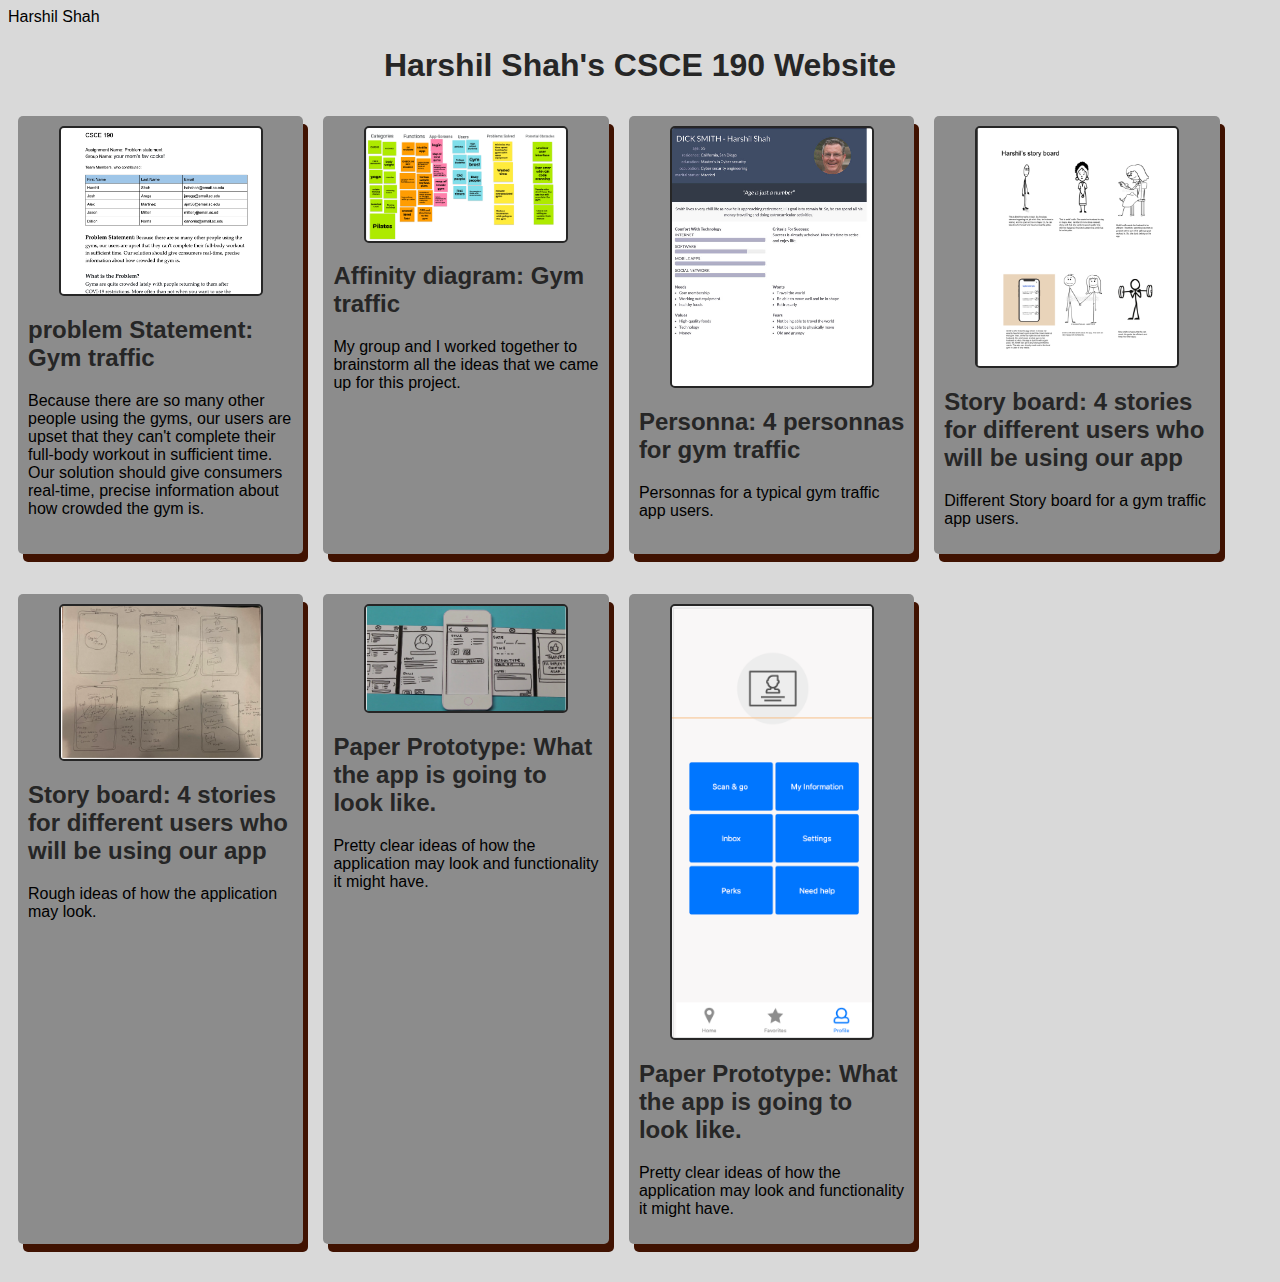
<file: index.html>
Harshil Shah
<!DOCTYPE html>
<html>
    <head>
         <!--<title> CSCE 190 : Harshil Shah </title>-->
         <link rel="stylesheet" href="styles.css">
    </head>
    </body>
      <h1>Harshil Shah's CSCE 190 Website</h1>
    
    <div class ="assignments">

        <!-- Problem statement Assignment -->
        <section class="Assignment">
            <a href="Files/Problem statement CSCE 190.pdf"><img src="Images/Problem Statement.png"></a>
            <a href="Files/Problem statement CSCE 190.pdf"><h2>problem Statement: Gym traffic </h2></a>
            <p>
               Because there are so many other people using the gyms, our users are upset that they can't complete their full-body workout in sufficient time. Our solution should give consumers real-time, precise information about how crowded the gym is.
            </p>
         </section>
   
         <!-- Affinity diagram assignment-->
         <section class="Assignment">
            <a href="Files/Affinity Diagram- YMFC.pdf"><img src="Images/Affinity diagram.png"></a>
            <a href="Files/Affinity Diagram- YMFC.pdf"><h2>Affinity diagram: Gym traffic </h2></a>
            <p>
               My group and I worked together to brainstorm all the ideas that we came up for this project. 
            </p>
         </section>

         <!-- Personas diagram assignment-->
         <section class="Assignment">
            <a href="Files/CSCE 190 personas.pdf"><img src="Images/Personas.png"></a>
            <a href="Files/CSCE 190 personas.pdf"><h2>Personna: 4 personnas for gym traffic </h2></a>
            <p>
               Personnas for a typical gym traffic app users.  
            </p>
         </section>

         <!-- Story board diagram assignment-->
         <section class="Assignment">
            <a href="Files/CSCE 190 Story board.pdf"><img src="Images/Story board.png"></a>
            <a href="Files/CSCE 190 Story board.pdf"><h2>Story board: 4 stories for different users who will be using our app </h2></a>
            <p>
               Different Story board for a gym traffic app users.  
            </p>
         </section>


         <!-- App sketches assignment-->
         <section class="Assignment">
            <a href="Files/CSCE 190 Sketches.pdf"><img src="Images/Sketches.png"></a>
                <a href="Files/CSCE 190 Sketches.pdf"><h2>Story board: 4 stories for different users who will be using our app </h2></a>
                <p>
                   Rough ideas of how the application may look.   
                </p>
         </section>


         <!-- Paper sketches assignment-->
         <section class="Assignment">
            <a href= "https://www.youtube.com/watch?v=RDcf5rKSihw"><img src= "Images/Paper prototype.png"></a>
                <a href="https://www.youtube.com/watch?v=RDcf5rKSihw"><h2>Paper Prototype: What the app is going to look like.  </h2></a>
                <p>
                   Pretty clear ideas of how the application may look and functionality it might have.  
                </p>
         </section>


         <!-- Low-fi-prototype-->
         <section class="Assignment">
            <a href= "Files/Gym Time Hi-Fi Proto-html/fullscreen.html"><img src= "Images/Proto.png"></a>
                <a href="Files/Gym Time Hi-Fi Proto-html/fullscreen.html"><h2>Paper Prototype: What the app is going to look like.  </h2></a>
                <p>
                   Pretty clear ideas of how the application may look and functionality it might have.  
                </p>
         </section>

      </div>
      
    </body>
</html>
</file>
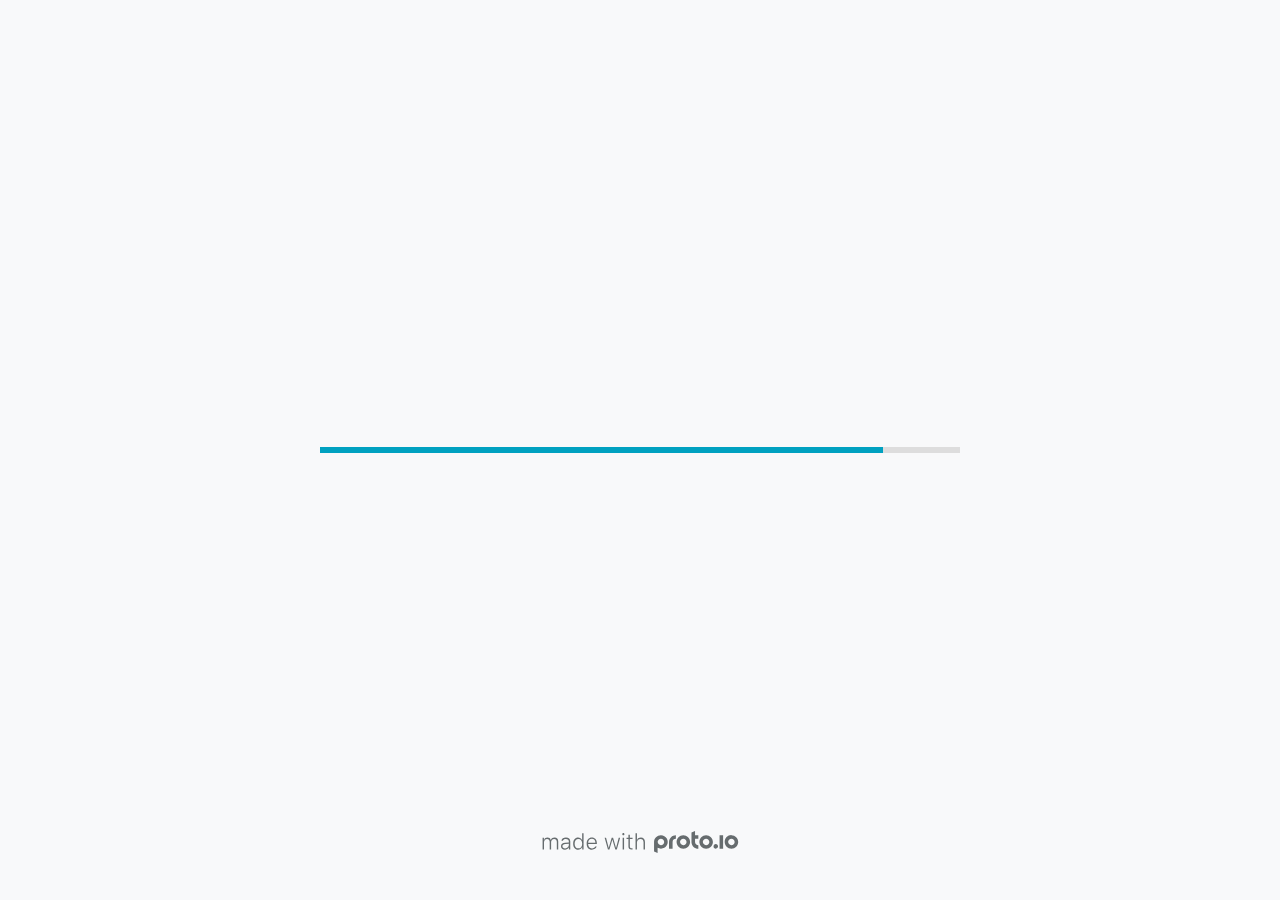
<file: Files/Gym Time Hi-Fi Proto-html/src/index.html>
<!DOCTYPE HTML>
	<head>

		<meta charset="utf-8">

		<title>Gym Time Hi-Fi Proto - Proto.io</title>

		
			<meta name="HandheldFriendly" content="True">
			<meta name="MobileOptimized" content="390"> 

			
			
			
			<meta name="viewport" content="minimum-scale=1.00, maximum-scale=1.00, initial-scale=1.00, user-scalable=no, shrink-to-fit=no" />

			
				<meta name="apple-mobile-web-app-capable" content="yes" />
				<meta name="apple-mobile-web-app-status-bar-style" content="black-translucent" />
			

			<meta name="format-detection" content="telephone=no">


			

            
            <link rel="icon" sizes="192x192" href="./src/assets/branding/android-icon-hires.png">
            <link rel="icon" sizes="128x128" href="./src/assets/branding/android-icon.png">

            
            <link href="./src/assets/branding/apple-touch-icon-retina180.png" sizes="180x180" rel="apple-touch-icon">

            
            <link href="./src/assets/branding/apple-touch-icon-retina.png" sizes="114x114" rel="apple-touch-icon">

            
            <link href="./src/assets/branding/apple-touch-icon.png" sizes="57x57" rel="apple-touch-icon">

            
            <link href="./src/assets/branding/startup.png" media="(device-width: 320px)" rel="apple-touch-startup-image">

            
            <link href="./src/assets/branding/startup-retina.png" media="(device-width: 320px) and (device-height: 480px) and (-webkit-device-pixel-ratio: 2)" rel="apple-touch-startup-image">

            
            <link href="./src/assets/branding/startup-568.png" media="(device-width: 320px) and (device-height: 568px) and (-webkit-device-pixel-ratio: 2)" rel="apple-touch-startup-image">

            
            <link href="./src/assets/branding/startup-retina-6.png" media="(device-width: 375px) and (device-height: 667px) and (orientation: portrait) and (-webkit-device-pixel-ratio: 2)" rel="apple-touch-startup-image">

            
            <link href="./src/assets/branding/startup-retina-6plus.png" media="(device-width: 414px) and (device-height: 736px) and (orientation: portrait) and (-webkit-device-pixel-ratio: 3)" rel="apple-touch-startup-image">

            
            <link href="./src/assets/branding/startup-retina-6plus-landscape.png" media="(device-width: 414px) and (device-height: 736px) and (orientation: landscape) and (-webkit-device-pixel-ratio: 3)" rel="apple-touch-startup-image">

            
            <link href="./src/assets/branding/startup-ipad.png" media="(device-width: 768px) and (orientation: portrait)" rel="apple-touch-startup-image">

            
            <link href="./src/assets/branding/startup-ipad-landscape.png" media="(device-width: 768px) and (orientation: landscape)" rel="apple-touch-startup-image">

            
            <link href="./src/assets/branding/startup-ipad-retina.png" media="(device-width: 768px) and (orientation: portrait) and (-webkit-device-pixel-ratio: 2)" rel="apple-touch-startup-image">

            
            <link href="./src/assets/branding/startup-ipad-landscape-retina.png" media="(device-width: 768px) and (orientation: landscape) and (-webkit-device-pixel-ratio: 2)" rel="apple-touch-startup-image">

            
            <link href="./src/assets/branding/startup-ipad-pro.png" media="(device-width: 1024px) and (orientation: portrait) and (-webkit-device-pixel-ratio: 2)" rel="apple-touch-startup-image">

            
            <link href="./src/assets/branding/startup-ipad-pro-landscape.png" media="(device-width: 1024px) and (orientation: landscape) and (-webkit-device-pixel-ratio: 2)" rel="apple-touch-startup-image">

			<meta http-equiv="cleartype" content="on"> 


			 
		    <script type="text/javascript" src="./scripts/plugins/jquery/jquery.js"></script>

			
				<link rel="stylesheet" href="./stylesheets/player-export.css" />
				<script type="text/javascript" src="./scripts/player-export.js"></script>
			

			
			<script type="text/javascript" src="./libraries/common/components.js"></script> 
			<link type="text/css" rel="Stylesheet" href="./libraries/common/components.1.00.css" /> 

			
					<script type="text/javascript" src="./libraries/generic2/components.js"></script> 
					<link type="text/css" rel="Stylesheet" href="./libraries/generic2/components.1.00.css" /> 
				
					<script type="text/javascript" src="./libraries/ios7/components.js"></script> 
					<link type="text/css" rel="Stylesheet" href="./libraries/ios7/components.1.00.css" /> 
				
					<script type="text/javascript" src="./libraries/ios9/components.js"></script> 
					<link type="text/css" rel="Stylesheet" href="./libraries/ios9/components.1.00.css" /> 
				
					<script type="text/javascript" src="./libraries/material/components.js"></script> 
					<link type="text/css" rel="Stylesheet" href="./libraries/material/components.1.00.css" /> 
				
				<script type="text/javascript" src="./data/data.js"></script> 
			<script type="text/javascript" src="./webkitmask/maskimages.js"></script> 

		<style>
			body { width: 390px; height: 844px; }
			.landscape, .landscape .prx-page { min-height: 390px; }
			.portrait, .portrait .prx-page { min-height: 844px; }
		</style>

		<script type="text/javascript">

			prx.ver = '6.8.11.0';
			prx.url.account = 'https://joshuaarega.proto.io';
			prx.url.staticassets = 'https://gal.proto.io';
			prx.url.devices = 'https://dteyv52hbg2at.cloudfront.net/devices';
			prx.url.static = 'https://dteyv52hbg2at.cloudfront.net';
			prx.url.siteurl = 'proto.io';
			prx.url.crossmsg = 'https://joshuaarega.proto.io';

			prx.nodejsassetsserver = {};
			prx.nodejsassetsserver.host = ".proto.io";
			prx.nodejsassetsserver.subdomainprefix = "https://a3";
			prx.nodejsassetsserver.maxsubdomains = "20";

			prx.device_library = 'ios9';
			prx.devices[prx.device] = {
				name: prx.device
				,defaultOrientation: 'portrait'
				,portrait_applies: 1 //new
				,portrait: [390,844]
				,landscape_applies: 1 //new
				,landscape: [844,390]
				,allow_orientation_change: 1 //new
				,statusbar_skin: 'default' // new
				,statusbarheightportrait: 0
				,statusbarheightlandscape: 0
				,navigationbar_skin: 'default' //new
				,navigationbarheightportrait: 0
				,navigationbarheightlandscape: 0
				,normalportrait: [390,844]
				,normallandscape: [844,390]
				,device_s3bucket: 'd745dfc1-3990-4cd7-b321-932497072f14'
				,dpr: '1.00'
				,deviceType: "iphone13"
                ,showiPhoneXNotch: false
                ,hasCustomSkinNotch: false
				,appleWatchRoundedCorners: false
				,scrollType: "default"
				,initialscale: 1.00
				,targetdensitydpi: "device-dpi"
			}
			// save a copy of the device in the player state
			prx.currentPlayerStatus.projectDevice = prx.toolbox.clone(prx.devices[prx.device]);
			prx.currentPlayerStatus.targetDevice = {"ISANDROIDTABLET":0,"ISIPOD":0,"ISCHROME":0,"ISIOS":1,"ISMSIE":0,"ISMOZILLA":0,"isAndroid-Pad":0,"ISOPERA":0,"ISWEBKIT":0,"SOSVERSION":{"CBUILDVER":"","CMAJORVER":"","CMINORVER":"","CTEXT":"","IMINORVER":0,"IMAJORVER":0,"IBUILDVER":0},"ISIPAD":0,"ISMOBILE":1,"ISSAFARI":0,"ISIPHONE":1,"ISWINDOWS":0,"ISWINDOWSTOUCH":0,"ISDEVICE":1,"ISANDROID":0,"ISCUSTOM":0};
			prx.releaseChannel = 'stable';

			prx.projectsettings.id = '549e2a9d-3caf-448b-bae2-53d33d8c3755';
			prx.projectsettings.s3b = 'joshuaarega-1384813-a8d6c7b2-c0b1-a08a-585e646371dc8771';
			prx.projectsettings.account = 'joshuaarega';
			prx.projectsettings.statusbar = '0'; 
			prx.projectsettings.statusbarapplies = '0';
			prx.projectsettings.navigationbar = '0';
			prx.projectsettings.navigationbarapplies = '0';
			prx.projectsettings.initialpageid = -1;
			
			
			prx.projectsettings.flashactions = 0;
			prx.projectsettings.gatrackingcode = '';

			prx.export2html = '1' == true;
			prx.mobPlayer = 0;

			prx.user.country = 'US';

			prx.s3Links = []; 
			var sLinkedAssets = [];
			

			prx.csrf_token = '87AC4CAB3742F6C8FA4A987C05C9D747930585198AC45E928C98CD1CC5886746';

            

            
                            prx.assetsAccessToken = "eyJ0eXAiOiJKV1QiLCJhbGciOiJIUzI1NiJ9.eyJkIjp7InVpZCI6Ii0xIiwicHJvamVjdF9pZCI6IjU0OWUyYTlkLTNjYWYtNDQ4Yi1iYWUyLTUzZDMzZDhjMzc1NSJ9LCJ2IjowLCJleHAiOjE2Njg4MzEzOTgsImlhdCI6MTY2ODY1MTM5OH0.te9eRp75e9GApPkc4cv63E8ltcoRnmMeaZ1mVDTY4YA";

			prx.iniPlayer.iniPreLoad();

		</script>
	</head>

	

			<body class="player device-cursor-touch mobile-device-true " " id="mbd" >

				
				<div id="window-wrapper">
					<div id="dragarea"></div>
					<div id="statusbar"></div>
					<div id="underlay" style=""></div>

					<div class="prx-page" data-role="page" id="p-11" data-id="11"></div>
					
						<div class="prx-page" data-role="page" id="p-1" data-id="1"></div>
					
								<div class="prx-page" data-role="page" id="p-2" data-id="2"></div>
							
								<div class="prx-page" data-role="page" id="p-4" data-id="4"></div>
							
								<div class="prx-page" data-role="page" id="p-5" data-id="5"></div>
							
								<div class="prx-page" data-role="page" id="p-6" data-id="6"></div>
							
								<div class="prx-page" data-role="page" id="p-7" data-id="7"></div>
							
								<div class="prx-page" data-role="page" id="p-8" data-id="8"></div>
							
								<div class="prx-page" data-role="page" id="p-9" data-id="9"></div>
							
								<div class="prx-page" data-role="page" id="p-10" data-id="10"></div>
							
								<div class="prx-page" data-role="page" id="p-12" data-id="12"></div>
							
								<div class="prx-page" data-role="page" id="p-15" data-id="15"></div>
							
								<div class="prx-page" data-role="page" id="p-17" data-id="17"></div>
							
								<div class="prx-page" data-role="page" id="p-19" data-id="19"></div>
							
								<div class="prx-page" data-role="page" id="p-20" data-id="20"></div>
							
								<div class="prx-page" data-role="page" id="p-21" data-id="21"></div>
							
					<div id="navigationbar"></div>
					<div id="overlay"></div>
					<div id="trash"></div>
					<div id="quick-audios"></div>
				</div>

				 
			<div id="loader-wrapper">
				
				<div class="progress">
					<div class="progress-bar"></div>
				</div>
				<div id="poweredby"></div>
			</div>
			


			</body>
		

</html>
</file>
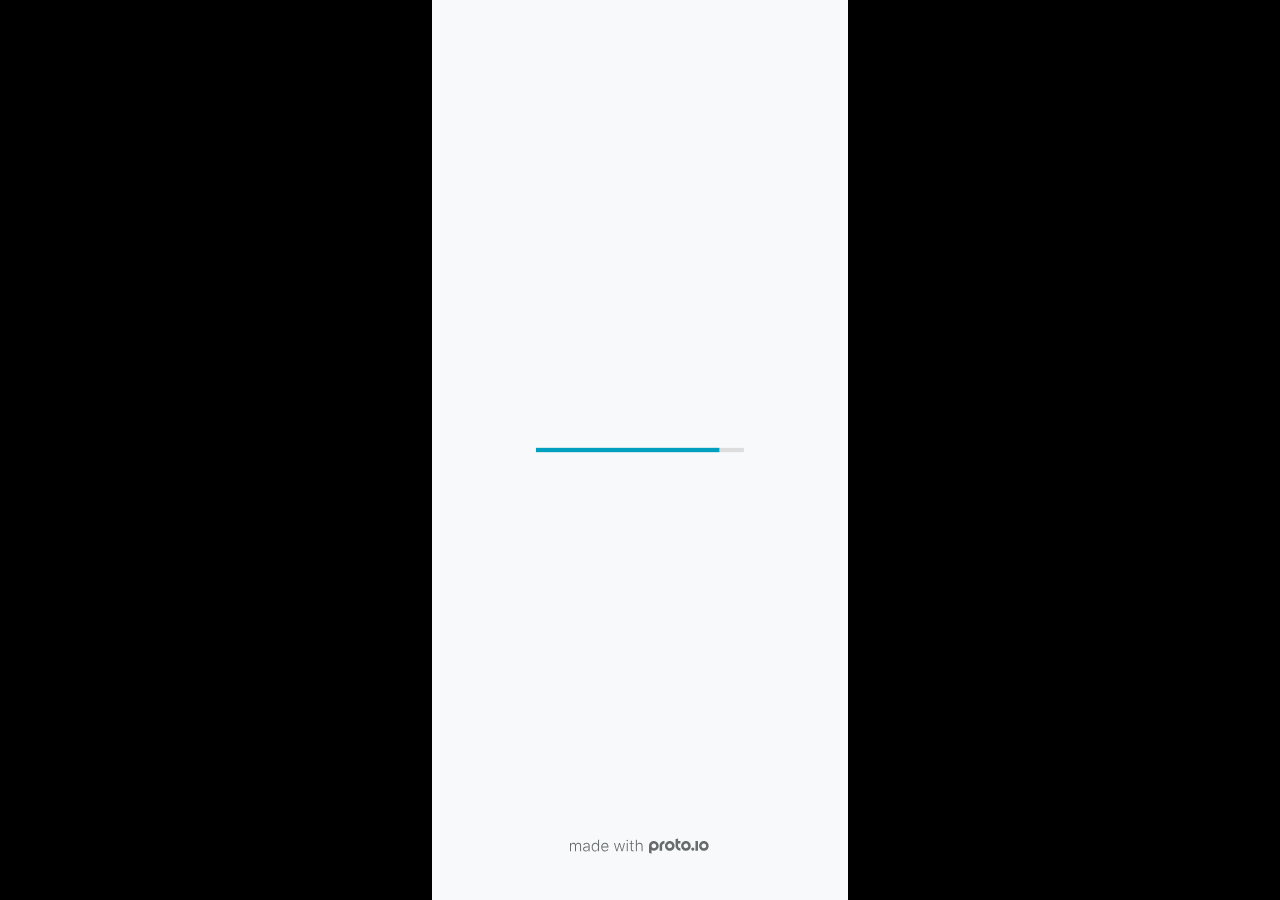
<file: Files/Gym Time Hi-Fi Proto-html/fullscreen.html>
<!DOCTYPE HTML>
	<head>
		<meta charset="utf-8">

        
			<meta name="HandheldFriendly" content="True">
			<meta name="MobileOptimized" content="390"> 

			
			
			
			<meta name="viewport" content="minimum-scale=1, maximum-scale=1, initial-scale=1, user-scalable=no, shrink-to-fit=no" />

			
				<meta name="apple-mobile-web-app-capable" content="yes" />
				<meta name="apple-mobile-web-app-status-bar-style" content="black-translucent" />
			

			<meta name="format-detection" content="telephone=no">


			

            
            <link rel="icon" sizes="192x192" href="./src/assets/branding/android-icon-hires.png">
            <link rel="icon" sizes="128x128" href="./src/assets/branding/android-icon.png">

            
            <link href="./src/assets/branding/apple-touch-icon-retina180.png" sizes="180x180" rel="apple-touch-icon">

            
            <link href="./src/assets/branding/apple-touch-icon-retina.png" sizes="114x114" rel="apple-touch-icon">

            
            <link href="./src/assets/branding/apple-touch-icon.png" sizes="57x57" rel="apple-touch-icon">

            
            <link href="./src/assets/branding/startup.png" media="(device-width: 320px)" rel="apple-touch-startup-image">

            
            <link href="./src/assets/branding/startup-retina.png" media="(device-width: 320px) and (device-height: 480px) and (-webkit-device-pixel-ratio: 2)" rel="apple-touch-startup-image">

            
            <link href="./src/assets/branding/startup-568.png" media="(device-width: 320px) and (device-height: 568px) and (-webkit-device-pixel-ratio: 2)" rel="apple-touch-startup-image">

            
            <link href="./src/assets/branding/startup-retina-6.png" media="(device-width: 375px) and (device-height: 667px) and (orientation: portrait) and (-webkit-device-pixel-ratio: 2)" rel="apple-touch-startup-image">

            
            <link href="./src/assets/branding/startup-retina-6plus.png" media="(device-width: 414px) and (device-height: 736px) and (orientation: portrait) and (-webkit-device-pixel-ratio: 3)" rel="apple-touch-startup-image">

            
            <link href="./src/assets/branding/startup-retina-6plus-landscape.png" media="(device-width: 414px) and (device-height: 736px) and (orientation: landscape) and (-webkit-device-pixel-ratio: 3)" rel="apple-touch-startup-image">

            
            <link href="./src/assets/branding/startup-ipad.png" media="(device-width: 768px) and (orientation: portrait)" rel="apple-touch-startup-image">

            
            <link href="./src/assets/branding/startup-ipad-landscape.png" media="(device-width: 768px) and (orientation: landscape)" rel="apple-touch-startup-image">

            
            <link href="./src/assets/branding/startup-ipad-retina.png" media="(device-width: 768px) and (orientation: portrait) and (-webkit-device-pixel-ratio: 2)" rel="apple-touch-startup-image">

            
            <link href="./src/assets/branding/startup-ipad-landscape-retina.png" media="(device-width: 768px) and (orientation: landscape) and (-webkit-device-pixel-ratio: 2)" rel="apple-touch-startup-image">

            
            <link href="./src/assets/branding/startup-ipad-pro.png" media="(device-width: 1024px) and (orientation: portrait) and (-webkit-device-pixel-ratio: 2)" rel="apple-touch-startup-image">

            
            <link href="./src/assets/branding/startup-ipad-pro-landscape.png" media="(device-width: 1024px) and (orientation: landscape) and (-webkit-device-pixel-ratio: 2)" rel="apple-touch-startup-image">

			<meta http-equiv="cleartype" content="on"> 


			

		<title>Gym Time Hi-Fi Proto - Proto.io player</title>

		
				<link type="text/css" rel="stylesheet" href="./src/stylesheets/preview-letterbox-min.css">
				<script type="text/javascript" src="./src/scripts/preview-letterbox-min.js"></script>
			

		<script type="text/javascript">
			var prx = window.prx || {};
			prx.letterboxmode = true;
			prx.orientation = 'portrait';
			prx.orientations = {};
			prx.orientations.portrait = 1;
			prx.orientations.landscape = 1;
			prx.project = {};
			prx.project.id = '549e2a9d-3caf-448b-bae2-53d33d8c3755';
			prx.project.title = 'Gym Time Hi-Fi Proto';
			prx.project.version = 0;
			prx.project.livepreview = 0;
			prx.project.account = "joshuaarega";
			prx.activePage = {};
			
				prx.user = false;
			
			prx.flashactions = 1;

			prx.device_library = 'ios9';
			prx.device = {
					name: prx.device
					,caption: "iPhone 13"
					,defaultOrientation: 'portrait'
					,portrait_applies: 1 //new
					,portrait: [390,844]
					,landscape_applies: 1 //new
					,landscape: [844,390]
					,allow_orientation_change: 1 && 1 //new

			}

			prx.url.crossmsg = 'https://joshuaarega.proto.io';
			prx.ver = '6.8.11.0';
			prx.exitFullScreenUrl = 'https://joshuaarega.proto.io/player/index.cfm?id=549e2a9d-3caf-448b-bae2-53d33d8c3755';
			prx.openURL = '';
			prx.downloadURL = '';

			
		</script>

		

	</head>

	<body>

		
				<iframe id="pio-playerframe" src="./src/index.html" scrolling="NO" style="width: 390px; height: 844px;" webkitAllowFullScreen mozallowfullscreen allowFullScreen allowvr allow="autoplay"></iframe>
				
						<script type="text/javascript">
							// remove parameter from address bar immediately if no changes
							let url = new URL(window.location.href);
							url.searchParams.delete('hc');
							url.searchParams.delete('ap');
							window.history.replaceState({}, document.title, url.toString());
						</script>
					
	</body>

</html>
</file>
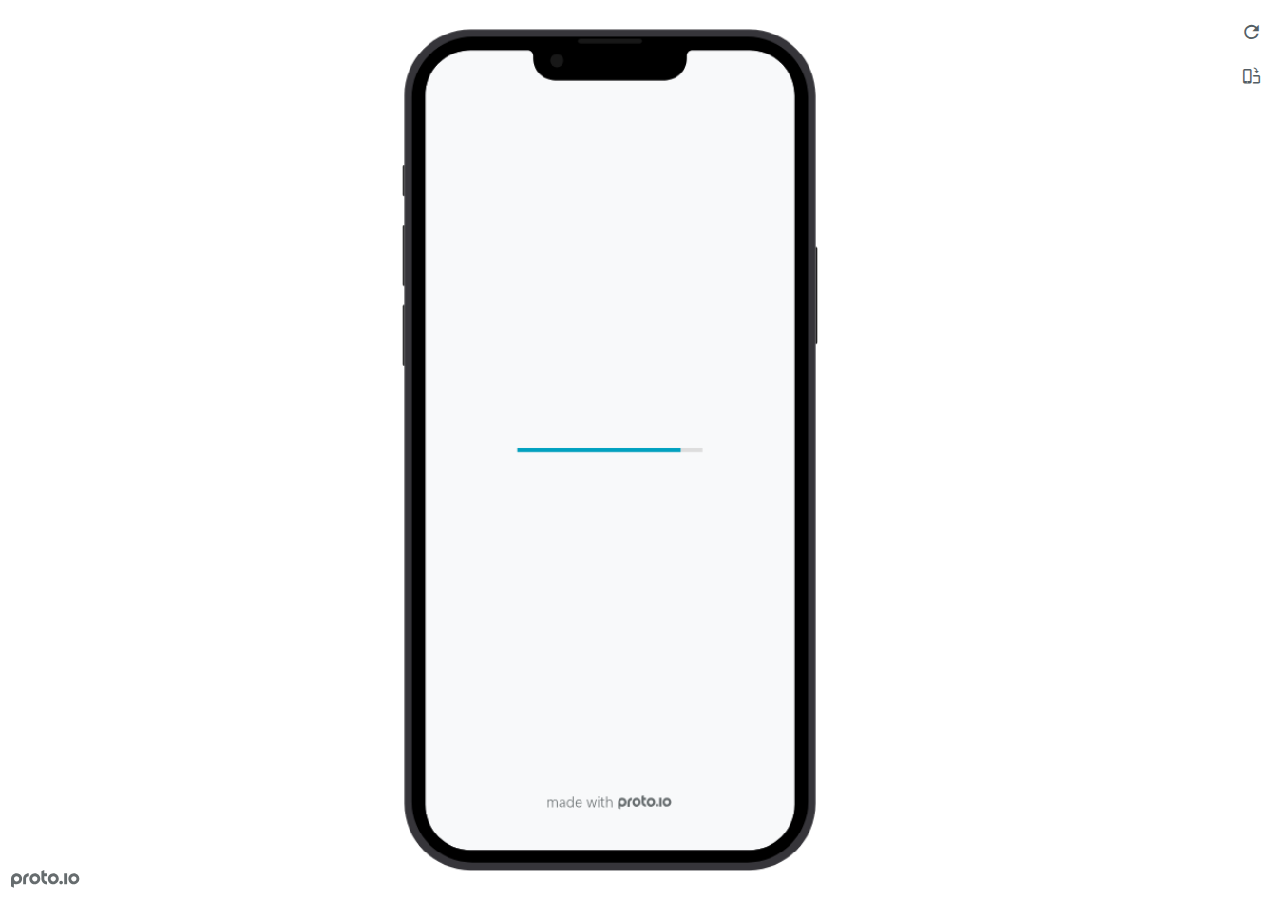
<file: Files/Gym Time Hi-Fi Proto-html/preview.html>
<!DOCTYPE HTML>
    <head>
    <meta charset="utf-8">

    <title>Gym Time Hi-Fi Proto - Proto.io player</title>

    
				<link type="text/css" rel="stylesheet" href="./src/stylesheets/preview-export-min.css">
				<script type="text/javascript" src="./src/scripts/preview-export-min.js"></script>
			

    <script type="text/javascript">
        var prx = window.prx || {};
        prx.orientation = 'portrait';
        prx.orientations = {};
        prx.orientations.portrait = 1;
        prx.orientations.landscape = 1;
        prx.project = {};
        prx.project.id = '549e2a9d-3caf-448b-bae2-53d33d8c3755';
        prx.project.title = 'Gym Time Hi-Fi Proto';
        prx.project.version = 0;
        prx.project.livepreview = 0;
        prx.project.account = "joshuaarega";
        prx.activePage = {};
        prx.usercountry = "us";
        
            prx.user = false;
        
        prx.skin = 'apple-phone-iphone13_13pro-1';
        prx.ver = '6.8.11.0';
        //prx.flashactions = 1;
		prx.flashactions = 1; //we are not using the DB value anymore

        prx.nodejsassetsserver = {};
        prx.nodejsassetsserver.host = ".proto.io";
        prx.nodejsassetsserver.subdomainprefix = "https://a3";
        prx.nodejsassetsserver.maxsubdomains = "20";
        prx.account = "joshuaarega";
        prx.browserShowScreenshots = 'true';
        prx.url.crossmsg = 'https://joshuaarega.proto.io';
        prx.playerUrl = 'https://joshuaarega.proto.io/player/';
        prx.fullScreenUrl = 'https://joshuaarega.proto.io/player/fullscreen/index.cfm?id=549e2a9d-3caf-448b-bae2-53d33d8c3755';
        prx.spaces = false;
        prx.csrf_token = 'D3B8298E934ED216CA4E5FFEB06866A52A03619C895D64BC04E3F8F1C150F24D';

        prx.bShowPlayerBetaPrompt = false;

        

    </script>

    

</head>


<body style="background-color:#FFFFFF">

    

    <div class="page-sidebar">
        
        <div class="sidebar-action-buttons">

            
                <span class="header-action-button player-icon-reload embed-icon-reload" id="refresh-preview">
                    <span class="tooltip">Refresh preview</span>
                </span>
                
                    <span  class="header-action-button player-icon-rotate embed-icon-rotate" id="change-orientation">
                        <span class="tooltip">Change orientation</span>
                    </span>
                

            <div class="header-action-button player-icon-enter-fullscreen-mode-icon" id="go-fullscreen">
                <span class="tooltip">Go full screen</span>
            </div>
        </div>

    </div>

    <div id="maincontent" class="portrait">

        <div id="shortcut-pressed-outer">
            <div id="shortcut-pressed"></div>
        </div>
        

			<div class="frame_generic">
				
				<div class="body_generic skin_apple-phone-iphone13_13pro-1 skin-wrapper skin-os-apple skin-device-phone skin-model-iphone13_13pro skin-size-1 skin-color-black skin-orientation-portrait skin-dimensions-390-844">

					<div class="buttons top"></div>
					<div class="detail-top"></div>
					<div class="web-search"></div>
					<div class="buttons left"></div>

					<div class="body_generic_inner">
						
						<iframe id="pio-playerframe" src="./src/index.html" scrolling="NO" style="width: 390px; height: 844px;" webkitAllowFullScreen mozallowfullscreen allowFullScreen allowvr allow="autoplay"></iframe>
						
                                <script type="text/javascript">
                                    // remove parameter from address bar immediately if no changes
                                    let url = new URL(window.location.href);
                                    url.searchParams.delete('hc');
									url.searchParams.delete('ap');
                                    window.history.replaceState({}, document.title, url.toString());
                                </script>
                            
					</div>

					<div class="buttons right"></div>
					<div class="detail-bottom"></div>
				</div>
				
			</div>
		
    </div>

    

    
            <div id="branding"></div>
        
</body>


<script type="text/javascript">
    
</script>
</html>
</file>
<file: styles.css>
body {
    background: #D9D9D9;
    font-family:Arial, Helvetica, sans-serif;
}

.assignments {
    display:flex;
    flex-wrap:wrap;
}

.assignment {
    width:21%;
    padding:10px;
    margin:10px;
    margin-bottom: 30px;
    background: #8C8C8C;
    border-radius:5px;
    box-shadow: 5px 8px #401201;
}

.assignment img {
    width:200px;
    border: 2px solid #262626 ;
    margin-right:20px;
    border-radius:5px;
    display:block;
    margin:auto;
}

h1 {
    color:  #262626;
    text-align:center;
}

a {
    text-decoration:none;
    color:#262626;
}

.assignment a:hover {
    color: mediumblue;
}
</file>
<file: Files/Gym Time Hi-Fi Proto-html/src/stylesheets/player-export.css>
/*!
 * 
 *                                                                       
 *                              ::;;;;                                   
 *    ::,,,,::    ::,,  ,,,,::::::11ii::,,::,,,,::      ::::,,::,,,,::   
 *  ,,111111ii,,::1111::111111ii::111111::111111ii,,    ii11,,ii111111,, 
 *  11ii::;;11;;ii11::iiii::;;11;;11ii::ii11::::11ii    ii11;;11;;::ii11 
 *  11;;  ::11ii11;;::11ii  ::11ii11ii,,iiii..  iiii    ii11;;11::  ;;11 
 *  1111;;ii11;;11;;,,ii11::ii11;;ii11;;;;11;;;;11;;;;;;ii11::11ii;;11ii 
 *  11111111;;::11;;  ::ii1111;;  ::ii11::ii1111ii::11ii;;11,,;;1111ii:: 
 *  11;;,,::  ,,::,,      ::,,        ::::  ::::    ,,,,::::    ::,,     
 *  ;;;;                                                                 
 *                                                                       
 *  Build: 11/8/2022, 10:20:15 AM
 */

/*!
 * Waves v0.5.5
 * http://fian.my.id/Waves
 *
 * Copyright 2014 Alfiana E. Sibuea and other contributors
 * Released under the MIT license
 * https://github.com/fians/Waves/blob/master/LICENSE
 */.mask-inner{position:relative;background-size:100% 100%;background-repeat:no-repeat}.mask-inner .mask-inner{transform:none!important}.mask-border .mborder,.mask-filter{height:100%;width:100%}.mask-border .mborder{border:1px solid hsla(0,0%,100%,.8);position:absolute;pointer-events:none}.mask-border .area-border{border:1px solid #00a1c0;left:0;top:0;position:absolute;transform-origin:0 0;box-sizing:border-box}.mask-border .mask-radius{width:100%;height:100%;overflow:hidden;position:absolute}.mask-border .mask-radius .mask-radius-border{position:relative;width:100%;height:100%;border:1px solid hsla(0,0%,100%,.8)}.mask-border.hide-handles .prx-resizable-handle{opacity:0;pointer-events:none!important}.mask-border.hide-handles .area-border{border:1px dashed #b4bcbf}.mask-wrapper{overflow:hidden;height:100%;pointer-events:none}.mask-wrapper.borderPos-inside{box-sizing:border-box}.mask-wrapper.borderPos-outside{width:100%;height:100%}.mask-wrapper.borderPos-outside .mask-inner{box-sizing:content-box}.mask-edit-mode-handles{pointer-events:none}.mask-edit-mode-handles.hide-handles .prx-resizable-handle,.mask-edit-mode-handles.hide-handles .prx-rotate-handle{opacity:0;pointer-events:none!important}.mask-edit-mode-handles.hide-handles .xborder{border-color:#b4bcbf!important}abbr,address,article,aside,audio,b,blockquote,body,caption,cite,code,dd,del,dfn,div,dl,dt,em,fieldset,figure,footer,form,h1,h2,h3,h4,h5,h6,header,hgroup,html,i,iframe,img,ins,kbd,label,legend,li,mark,menu,nav,object,ol,p,pre,q,samp,section,small,span,strong,sub,sup,table,tbody,td,tfoot,th,thead,time,tr,ul,var,video{margin:0;padding:0;border:0;outline:0;font-size:100%;background:transparent}article,aside,details,figcaption,figure,footer,header,hgroup,nav,section{display:block}audio,canvas,video{display:inline-block;*display:inline;*zoom:1}[hidden],audio:not([controls]){display:none}html{font-size:100%;-webkit-text-size-adjust:100%;-ms-text-size-adjust:100%}body{margin:0;font-size:13px}body,button,input,select,textarea{font-family:sans-serif;color:#222}a{color:#00e}a:visited{color:#551a8b}a:hover{color:#06e}a:focus{outline:thin dotted}a:active,a:hover{outline:0}abbr[title]{border-bottom:1px dotted}b,strong{font-weight:700}blockquote{margin:1em 40px}dfn{font-style:italic}hr{display:block;height:1px;border:0;border-top:1px solid #ccc;margin:1em 0;padding:0}ins{background:#ff9;text-decoration:none}ins,mark{color:#000}mark{background:#ff0;font-style:italic;font-weight:700}code,kbd,pre,samp{font-family:monospace,serif;_font-family:courier new,monospace;font-size:1em}pre{white-space:pre;white-space:pre-wrap;word-wrap:break-word}q{quotes:none}q:after,q:before{content:"";content:none}small{font-size:85%}sub,sup{font-size:75%;line-height:0;position:relative;vertical-align:baseline}sup{top:-.5em}sub{bottom:-.25em}ol,ul{margin:1em 0;padding:0 0 0 40px}dd{margin:0 0 0 40px}nav ol,nav ul{list-style:none;list-style-image:none;margin:0;padding:0}img{border:0;-ms-interpolation-mode:bicubic}svg:not(:root){overflow:hidden}figure,form{margin:0}fieldset{margin:0}fieldset,legend{border:0;padding:0}legend{*margin-left:-7px}button,input,select,textarea{font-size:100%;margin:0;vertical-align:baseline;*vertical-align:middle}button,input{line-height:normal;*overflow:visible}table button,table input{*overflow:auto}[role=button],button,input[type=button],input[type=reset],input[type=submit]{-webkit-appearance:button}input[type=checkbox],input[type=radio]{box-sizing:border-box;padding:0}input[type=search]{-webkit-appearance:textfield;-moz-box-sizing:content-box;-webkit-box-sizing:content-box;box-sizing:content-box}input[type=search]::-webkit-search-decoration{-webkit-appearance:none}button::-moz-focus-inner{border:0;padding:0}textarea{overflow:auto;vertical-align:top;resize:vertical}input:invalid,textarea:invalid{background-color:#f0dddd}table{border-collapse:collapse;border-spacing:0}td{vertical-align:top}.nocallout{-webkit-touch-callout:none}textarea[contenteditable]{-webkit-appearance:none}.gifhidden{position:absolute;left:-100%}.ir{display:block;border:0;text-indent:-999em;overflow:hidden;background-color:transparent;background-repeat:no-repeat;text-align:left;direction:ltr}.ir br{display:none}.hidden{display:none!important;visibility:hidden}.visuallyhidden{border:0;clip:rect(0 0 0 0);height:1px;margin:-1px;overflow:hidden;padding:0;position:absolute;width:1px}.visuallyhidden.focusable:active,.visuallyhidden.focusable:focus{clip:auto;height:auto;margin:0;overflow:visible;position:static;width:auto}.invisible{visibility:hidden}.clearfix:after,.clearfix:before{content:"";display:table}.clearfix:after{clear:both}.clearfix{*zoom:1}@media print{*{background:transparent!important;color:#000!important;text-shadow:none!important;filter:none!important;-ms-filter:none!important}a,a:visited{text-decoration:underline}a[href]:after{content:" (" attr(href) ")"}abbr[title]:after{content:" (" attr(title) ")"}.ir a:after,a[href^="#"]:after,a[href^="javascript:"]:after{content:""}blockquote,pre{border:1px solid #999;page-break-inside:avoid}thead{display:table-header-group}img,tr{page-break-inside:avoid}img{max-width:100%!important}@page{margin:.5cm}h2,h3,p{orphans:3;widows:3}h2,h3{page-break-after:avoid}}#eval-iframe{display:none}body{-webkit-appearance:none;-webkit-box-flex:1;-webkit-touch-callout:none;-webkit-tap-highlight-color:rgba(0,0,0,0)}*{-webkit-user-select:none;-khtml-user-select:none;-moz-user-select:-moz-none;-o-user-select:none;user-select:none}input,textarea{-webkit-user-select:text;-khtml-user-select:text;-moz-user-select:text;-o-user-select:text;user-select:text}#dragarea{font-family:Helvetica,Arial,sans-serif;text-align:left}.text{height:95%;overflow:auto}.wrap{overflow:hidden}.pos,.spos{position:absolute}.action-highlight{position:absolute;top:0;left:0;height:100%;width:100%;background:rgba(255,255,0,.5);background:rgba(64,208,255,.3);opacity:0;pointer-events:none;-webkit-transition:opacity .2s ease-in;transition:opacity .2s ease-in;border:2px solid #40c8f4;padding:3px;box-sizing:border-box}.action-highlight-simple-visible,.action-highlight-visible{opacity:1}#appModeNote{background-color:#333;border-top:5px solid #000;bottom:0;color:#f0f0f0;display:none;font-family:helvetica;left:0;padding:10px 0;position:fixed;text-align:center;width:100%}#appModeNote em{display:block;font-size:20px;font-weight:700;line-height:26px}#appModeNote span{display:block;font-size:14px;line-height:20px}.hidden{display:none}.prx-page.loadedFrom{display:block}.prx-page.loadedTo{z-index:999999}.prx-page.loadedTo-1{z-index:10000000}.prx-page.loadedTo-2{z-index:10000001}.prx-page.loadedTo-3{z-index:10000002}.prx-page.loadedTo-4{z-index:10000003}.prx-page.loadedTo-5{z-index:10000004}.prx-page.loadedTo-6{z-index:10000005}.prx-page.loadedTo-7{z-index:10000006}.prx-page.loadedTo-8{z-index:10000007}.prx-page.loadedTo-9{z-index:10000008}.prx-page.loadedTo-10{z-index:10000009}.prx-page.loadedTo-11{z-index:10000010}.prx-page.loadedTo-12{z-index:10000011}.prx-page.loadedTo-13{z-index:10000012}.prx-page.loadedTo-14{z-index:10000013}.prx-page.loadedTo-15{z-index:10000014}.prx-page.loadedTo-16{z-index:10000015}.prx-page.loadedTo-17{z-index:10000016}.prx-page.loadedTo-18{z-index:10000017}.prx-page.loadedTo-19{z-index:10000018}.prx-page.loadedTo-20{z-index:10000019}.prx-page.loadedTo-21{z-index:10000020}.prx-page.loadedTo-22{z-index:10000021}.prx-page.loadedTo-23{z-index:10000022}.prx-page.loadedTo-24{z-index:10000023}.prx-page.loadedTo-25{z-index:10000024}.prx-page.loadedTo-26{z-index:10000025}.prx-page.loadedTo-27{z-index:10000026}.prx-page.loadedTo-28{z-index:10000027}.prx-page.loadedTo-29{z-index:10000028}.prx-page.loadedTo-30{z-index:10000029}#navigationbar,#statusbar{background:transparent 0 0;display:block;width:100%;border:0;top:0;position:fixed;z-index:1}#loader-wrapper{background:#f8f9fa;height:100%;left:0;position:fixed;top:0;width:100%;z-index:99999;font-size:11px}#loader-wrapper .progress{position:absolute;top:50%;left:50%;transform:translate(-50%,-50%);-ms-transform:translate(-50%,-50%);-webkit-transform:translate(-50%,-50%);width:50%;height:4px;background-color:#ddd}#loader-wrapper .progress-bar{position:relative;width:0;height:4px;-webkit-transition:.4s linear;-moz-transition:.4s linear;-o-transition:.4s linear;transition:.4s linear;-webkit-transition-property:width,background-color;-moz-transition-property:width,background-color;-o-transition-property:width,background-color;transition-property:width,background-color}#loader-wrapper .progress-bar:before,.progress-bar:after{content:"";position:absolute;top:0;left:0;right:0}#loader-wrapper .progress-bar:before{bottom:0;background-color:#ddd}#loader-wrapper .progress-bar:after{z-index:2;bottom:0;background:#00a1c0}#loader-wrapper #app-icon{position:absolute;top:50%;left:50%;transform:translate(-50%,-150%);-ms-transform:translate(-50%,-150%);-webkit-transform:translate(-50%,-150%);width:114px;height:114px}#loader-wrapper #poweredby{position:absolute;bottom:5%;left:50%;transform:translate(-50%);-ms-transform:translate(-50%);-webkit-transform:translate(-50%);width:100%;height:16px;background-image:url(/images/player/player-logo.svg);background-repeat:no-repeat;background-position:top;background-size:auto 200%;z-index:99999}body{-moz-transition:opacity .3s linear;-o-transition:opacity .3s linear;-webkit-transition:opacity .3s linear;transition:opacity .3s linear}.reloading{background:#fff!important;opacity:0}@media (min-width:481px) and (max-width:1079px){#loader-wrapper .progress,#loader-wrapper .progress-bar{height:4px}}@media (min-width:1080px){#loader-wrapper #poweredby{height:24px}#loader-wrapper .progress,#loader-wrapper .progress-bar{height:6px}}@media (width:1280px) and (height:768px){#loader-wrapper .progress,#loader-wrapper .progress-bar{height:2px}}.pointer-events-none{pointer-events:none!important}body .prx-page{-webkit-trans1form:translate3d(0,0,0)}.prx-page .type-symbol .box{-w1ebkit-transform:translateZ(0)}html{background:transparent}body{background:#fff;overflow:hidden}body.mobile-device-true *{-webkit-text-size-adjust:100%}body.mobile-device-false *{-webkit-text-size-adjust:initial}#window-wrapper{width:100%;height:100%;overflow:hidden;position:relative}#dragarea{background:transparent;display:none}#overlay,#quick-audios,#trash,#underlay{position:absolute;top:0;left:0}#quick-audios,#trash{display:none}.visible{display:block!important}.iScrollHorizontalScrollbar,.iScrollVerticalScrollbar{z-index:auto!important}.overlay{position:fixed;left:0;right:0;bottom:0;top:0}.ui-mobile-viewport-transitioning,.ui-mobile-viewport-transitioning .prx-page{o1verflow:visible!important}.box[style*="z-index:0;"],.box[style*="z-index: 0;"]{z-index:auto!important}.box[data-mpoverlay="1"]{pos1ition:fixed}#temp-for-external-link{display:none}#dragarea,html{background:transparent!important}.hide{display:none!important}*{outline:none}.ghost-component,.ghost-component *,.ghost-component .box *{pointer-events:none!important}#statusbar{position:fixed!important}.prx-page{position:absolute;display:none}.prx-page.prx-page-active,.prx-page[class*=prx-page-transitioning-]{display:block}.prx-page[class*=prx-page-transitioning-]{overflow:hidden}.prx-page.prx-page-transitioning-overlay-in-source,.prx-page.prx-page-transitioning-overlay-out-target{overflow:visible}.prx-page.prx-page-below{z-index:10}.prx-page.prx-page-above{z-index:20}#overlay{z-index:30}.prx-page.prx-page-transition-flip,.prx-page.prx-page-transition-turn{-webkit-backface-visibility:hidden;-moz-backface-visibility:hidden;backface-visibility:hidden}.prx-page.prx-page-transition-turn{-webkit-transform:translateZ(0);-moz-transform:translateZ(0);-webkit-transform-origin:0 center;-moz-transform-origin:0 center;transform-origin:0 center;transform:translateZ(0)}.prx-page.prx-page-transition-flow:not(.prx-page-transition-flow-overlay),.prx-page.prx-page-transition-overlay-top{box-shadow:0 0 20px rgba(0,0,0,.4)}.prx-page-above.prx-page-transition-notificationInWatchOS{transition:background-color .45s ease-out}.prx-page-above.prx-page-transition-notificationInWatchOS.prx-page-transition-notificationInWatchOS-notification-in{background-color:transparent!important;transition:background-color 0s ease-out}.device-cursor-touch,.device-cursor-touch *{cursor:url(/images/player/touch-cursor-64.png) 32 32,default!important;cursor:-webkit-image-set(url("/images/player/touch-cursor-64.png") 1x,url("/images/player/touch-cursor-64@2x.png") 2x) 32 32,default!important}.device-cursor-web,.device-cursor-web *{cursor:default}.device-cursor-web .delayedtap,.device-cursor-web .delayedtap *,.device-cursor-web .interaction-click,.device-cursor-web .interaction-click *,.device-cursor-web .interaction-tap,.device-cursor-web .interaction-tap *,.device-cursor-web .release,.device-cursor-web .release *,.device-cursor-web .touch,.device-cursor-web .touch *{cursor:pointer;cursor:hand}.device-cursor-web [data-component-type=text]{cursor:default}.device-cursor-web .move,.device-cursor-web .move *{cursor:move}.device-cursor-web input,.device-cursor-web textarea{cursor:text}.do-chrome-fix #window-wrapper{-webkit-perspective:1}.do-chrome-fix .pos{-webkit-backface-visibility:hidden;-webkit-transform:translateZ(0)}.do-chrome-fix *{-w1ebkit-transform:translateZ(0) scale(1) scaleX(1) skew(0deg,0deg) skewX(0deg) skewY(0deg) rotateX(0deg) rotateY(0deg) rotate(0deg)}.do-chrome-fix.dont-do-chrome-fix #window-wrapper{-webkit-perspective:none}.do-chrome-fix.dont-do-chrome-fix .pos{-webkit-backface-visibility:visible;-webkit-transform:none}.prx-page-transitioning:not(.prx-page-transitioning-overlay-in-source):not(.loadedFrom) [data-mpoverlay="1"]{display:none}#fps{position:fixed;z-index:9999;font-size:18px;top:20px;left:20px;background:rgba(0,0,0,.8);border-radius:6px;color:#fff;padding:3px 10px}#fps,.cbutton{pointer-events:none}.cbutton{position:absolute;display:inline-block;padding:0;border:none;background:none;color:#286aab;font-size:1.4em;overflow:visible;-webkit-transition:color .7s;transition:color .7s;-webkit-tap-highlight-color:rgba(0,0,0,0)}.cbutton.cbutton--click,.cbutton:focus{outline:none;color:#3c8ddc}.cbutton:after{position:absolute;width:100%;height:100%;border-radius:50%;content:"";opacity:0;pointer-events:none}.cbutton--effect-jelena:after{border:3px solid hsla(0,0%,82.7%,.7)}.cbutton--effect-jelena.cbutton--click:after{-webkit-animation:anim-effect-jelena .3s ease-out forwards;animation:anim-effect-jelena .3s ease-out forwards}@-webkit-keyframes anim-effect-jelena{0%{opacity:1;-webkit-transform:scale3d(.6,.6,1);transform:scale3d(.6,.6,1)}to{opacity:0;-webkit-transform:scale3d(1.2,1.2,1);transform:scale3d(1.2,1.2,1)}}@keyframes anim-effect-jelena{0%{opacity:1;-webkit-transform:scale3d(.5,.5,1);transform:scale3d(.5,.5,1)}to{opacity:0;-webkit-transform:scale3d(1.2,1.2,1);transform:scale3d(1.2,1.2,1)}}.cbutton--effect-sanja:after{background:hsla(0,0%,75.3%,.3)}.cbutton--effect-sanja.cbutton--click:after{-webkit-animation:anim-effect-sanja 1s ease-out forwards;animation:anim-effect-sanja 1s ease-out forwards}@-webkit-keyframes anim-effect-sanja{0%{opacity:1;-webkit-transform:scale3d(.5,.5,1);transform:scale3d(.5,.5,1)}25%{opacity:1;-webkit-transform:scaleX(1);transform:scaleX(1)}to{opacity:0;-webkit-transform:scaleX(1);transform:scaleX(1)}}@keyframes anim-effect-sanja{0%{opacity:1;-webkit-transform:scale3d(.5,.5,1);transform:scale3d(.5,.5,1)}25%{opacity:1;-webkit-transform:scaleX(1);transform:scaleX(1)}to{opacity:0;-webkit-transform:scaleX(1);transform:scaleX(1)}}#log{position:fixed;z-index:9999;font-size:24px;top:20px;right:20px;pointer-events:none}.watchOSscrollbars .iScrollVerticalScrollbar{position:fixed!important;width:12px!important;background-color:hsla(0,0%,100%,.3)!important;border-radius:8px!important;z-index:99999!important}.watchOSscrollbars .iScrollIndicator{background:#fff!important;border-radius:8px!important;left:2px!important;width:8px!important}.applewatch-rounded-corners{-webkit-clip-path:inset(0 0 0 0 round 63px);clip-path:inset(0 0 0 0 round 63px)}.group-action-prediv{position:absolute}.player .type-symbol.type-symbol-transparent .group-action-prediv{pointer-events:auto}.initialise-hidden-container{display:block!important;visibility:hidden!important}.a-enter-vr{height:0!important}.fullscreen-vr .prx-page{transform:none!important;position:fixed!important}

/*!
 * Waves v0.5.5
 * http://fian.my.id/Waves
 *
 * Copyright 2014 Alfiana E. Sibuea and other contributors
 * Released under the MIT license
 * https://github.com/fians/Waves/blob/master/LICENSE
 */.waves-effect{position:relative;overflow:hidden}.waves-effect.box{position:absolute}.waves-effect .waves-ripple{position:absolute;border-radius:50%;width:100px;height:100px;margin-top:-50px;margin-left:-50px;opacity:0;background-color:rgba(0,0,0,.2);pointer-events:none}.waves-effect.waves-light .waves-ripple{background-color:hsla(0,0%,100%,.4)}.waves-button,.waves-circle{-webkit-mask-image:-webkit-radial-gradient(circle,#fff 100%,#000 0);mask-image:radial-gradient(circle,#fff 100%,#000 0)}.waves-button,.waves-button-input,.waves-button:hover,.waves-button:link,.waves-button:visited{white-space:nowrap;vertical-align:middle;cursor:pointer;border:none;outline:none;color:inherit;background-color:transparent;font-size:14px;text-align:center;text-decoration:none;z-index:1}.waves-button{padding:10px 15px;border-radius:2px}.waves-button-input{margin:0;padding:10px 15px}.waves-input-wrapper{border-radius:2px;vertical-align:bottom}.waves-input-wrapper.waves-button{padding:0}.waves-input-wrapper .waves-button-input{position:relative;top:0;left:0;z-index:1}.waves-block{display:block}a.waves-effect .waves-ripple{z-index:-1}#loader-wrapper #poweredby{background-image:url(../images/player/player-logo.svg)!important}.device-cursor-touch,.device-cursor-touch *{cursor:url(../images/player/touch-cursor-64.png) 32 32,default!important;cursor:-webkit-image-set(url("../images/player/touch-cursor-64.png") 1x,url("../images/player/touch-cursor-64@2x.png") 2x) 32 32,default!important}
</file>
<file: Files/Gym Time Hi-Fi Proto-html/src/libraries/common/components.1.00.css>
.type-shapes .shape-wrapper{width:100%;height:100%;-moz-box-sizing:border-box;-webkit-box-sizing:border-box;box-sizing:border-box;background-clip:content-box}.type-shapes .shapes-text-container{position:absolute;top:0;left:0;right:0;display:table;width:100%;height:100%;text-align:center}.type-shapes .shapes-text-container>span{display:table-cell;vertical-align:middle}.type-shapes svg{overflow:visible}.player .type-symbol{overflow:hidden}.player .type-symbol.symbol-scroll{-webkit-perspective:1000}.player .type-symbol.type-symbol-transparent{pointer-events:none !important}.player .type-symbol.type-symbol-transparent .box{pointer-events:auto}.type-symbol.fullscreen{transform:none !important;width:100vw !important;height:100vh !important}.type-symbol>.type-symbol-hover-message,.type-symbol.ui-draggable-dragging:hover>.type-symbol-hover-message,.type-symbol.prx-resizable-resizing:hover>.type-symbol-hover-message{display:none;position:absolute;color:#fff;font-family:Helvetica,Arial,sans-serif !important;background:rgba(0,0,0,.7);top:50%;left:50%;text-align:center;position:absolute;pointer-events:none;width:70px;height:30px;line-height:15px;font-size:10px !important;border-radius:3px;margin:-20px 0 0 -40px;padding:5px}.type-symbol:hover>.type-symbol-hover-message{display:block}.type-vrsymbol.fullscreen{transform:none !important;width:100vw !important;height:100vh !important}.type-vrsymbol.fullscreen canvas{width:100vw !important;height:100vh !important}.type-vrsymbol>.type-vrsymbol-hover-message,.type-vrsymbol.ui-draggable-dragging:hover>.type-vrsymbol-hover-message,.type-vrsymbol.prx-resizable-resizing:hover>.type-vrsymbol-hover-message{display:none;position:absolute;color:#fff;font-family:Helvetica,Arial,sans-serif !important;background:rgba(0,0,0,.7);top:50%;left:50%;text-align:center;position:absolute;pointer-events:none;width:70px;height:30px;line-height:15px;font-size:10px !important;border-radius:3px;margin:-20px 0 0 -40px;padding:5px}.type-vrsymbol:hover>.type-vrsymbol-hover-message{display:block}.type-text.v2-text .text-contents{o1verflow:hidden;width:100%;height:100%}.type-text.v2-text.box [data-editableProperty]{word-wrap:break-word !important}.type-text .autoresize{white-space:nowrap}.player .type-text .autoResize-true{white-space:nowrap}.type-richtext p{margin:0;line-height:normal}.type-rectangle .inner-rec{position:absolute;width:100%;height:100%;-moz-box-sizing:border-box;-webkit-box-sizing:border-box;box-sizing:border-box;background-clip:content-box}.type-rectangle .shapes-image-background{top:0;left:0;width:100%;height:100%;position:absolute;background-position:center;background-repeat:no-repeat}.type-rectangle[data-shape-type=oval] .shapes-image-background{border-radius:50%}.type-rectangle .shapes-text-container{display:table;width:100%;height:100%;text-align:center}.type-rectangle .shapes-text-container>span{display:table-cell;vertical-align:middle}.type-horizontalline .inner{width:100%;height:0}.type-verticalline .inner{width:0;height:100%}.type-actionarea .inner-rec{width:100%;height:100%}.type-actionarea .inner-rec div{width:100%;height:100%;background:#40c8f4;opacity:.4;-moz-box-sizing:border-box;-webkit-box-sizing:border-box;box-sizing:border-box}.type-actionarea .inner-rec div:before{content:" ";display:block;position:absolute;top:50%;left:50%;width:24px;height:24px;margin:-12px 0 0 -12px}.player .type-actionarea .inner-rec div{background:transparent}.player .type-actionarea .inner-rec div:before{background-image:none}.type-image,.type-image .type-image-wrapper{background:0 0 repeat;background-size:100% 100%;width:100%;height:100%;background-clip:content-box}.type-image .type-image-wrapper.type-image-svg{background:center center no-repeat;background-size:contain}.type-image .type-image-wrapper img{display:none}.player .type-image .type-image-wrapper.gif img{display:block !important;width:1px;height:1px;opacity:.1}.type-image.type-image-repeater,.type-image.type-image-repeater .type-image-wrapper{background-size:auto}.type-image .image-inner{width:100%;height:100%}.type-image .image-inner.borderPos-inside .type-image-wrapper{box-sizing:border-box;background-origin:border-box}.type-image .image-inner.borderPos-outside{display:-webkit-box;display:-moz-box;display:-ms-flexbox;display:-webkit-flex;display:flex;-moz-flex-flow:row;-ms-flex-flow:row;-webkit-flex-flow:row;flex-flow:row;-moz-box-orient:horizontal;-ms-box-orient:horizontal;-webkit-box-orient:horizontal;box-orient:horizontal;-ms-align-items:center;-webkit-align-items:center;align-items:center;-ms-box-align:center;-webkit-box-align:center;box-align:center;-ms-flex-align:center;-webkit-flex-align:center;flex-align:center;-ms-justify-content:center;-webkit-justify-content:center;justify-content:center;-ms-box-pack:center;-webkit-box-pack:center;box-pack:center;-ms-flex-pack:center;-webkit-flex-pack:center;flex-pack:center}.type-image .image-inner.borderPos-outside .type-image-wrapper{-ms-flex-shrink:0;-webkit-flex-shrink:0;flex-shrink:0;box-sizing:content-box}.type-image>.type-image-hover-message,.type-image.ui-draggable-dragging:hover>.type-image-hover-message,.type-image.prx-resizable-resizing:hover>.type-image-hover-message{display:none;position:absolute;color:#fff;font-family:Helvetica,Arial,sans-serif !important;background:rgba(0,0,0,.7);top:50%;left:50%;text-align:center;position:absolute;pointer-events:none;width:70px;height:30px;line-height:15px;font-size:10px !important;border-radius:3px;margin:-20px 0 0 -40px;padding:5px}.type-image:hover>.type-image-hover-message{display:block}.type-placeholder .bg{position:absolute;width:100%;height:100%;-moz-box-sizing:border-box;-webkit-box-sizing:border-box;box-sizing:border-box}.type-placeholder .diagonal{border:0px solid transparent;position:absolute;-moz-box-sizing:border-box;-webkit-box-sizing:border-box;box-sizing:border-box}.type-placeholder .diagonal1{-moz-transform-origin:0 0;-webkit-transform-origin:0 0;-o-transform-origin:0 0;transform-origin:0 0}.type-placeholder .diagonal2{-moz-transform-origin:right top;-webkit-transform-origin:right top;-o-transform-origin:right top;transform-origin:right top}.type-placeholder .contents{width:100%;height:100%;display:-webkit-box;display:-moz-box;display:-ms-flexbox;display:-webkit-flex;display:flex;-ms-justify-content:center;-webkit-justify-content:center;justify-content:center;-ms-box-pack:center;-webkit-box-pack:center;box-pack:center;-ms-flex-pack:center;-webkit-flex-pack:center;flex-pack:center;-ms-align-items:center;-webkit-align-items:center;align-items:center;-ms-box-align:center;-webkit-box-align:center;box-align:center;-ms-flex-align:center;-webkit-flex-align:center;flex-align:center}.type-placeholder .contents>span{display:inline-block}.type-placeholder .contents span[data-editableproperty]:empty{padding:0}.type-webview .webview-scroll-wrapper{width:100%;height:100%;-webkit-overflow-scrolling:touch;overflow:auto}.type-webview iframe{width:100%;height:100%;border:none}.type-html iframe{width:100%;height:100%;overflow:hidden;border:none}.type-animationtarget{position:relative}.type-animationtarget.type-animatiotarget-fixed-positioning{position:absolute}.type-animationtarget .animationtarget-circle{-moz-box-sizing:border-box;-webkit-box-sizing:border-box;box-sizing:border-box;width:0;height:0;position:absolute;top:0;left:0;border-radius:50%;display:none}.type-animationtarget .animationtarget-vertical{position:absolute;top:0}.type-animationtarget .animationtarget-horizontal{position:absolute;top:0%;left:0}.player .type-animationtarget{opacity:0 !important;pointer-events:none !important}.type-bannerad .bannerad-outer{display:table;height:100%;width:100%}.type-bannerad .bannerad-inner{display:table-cell;position:relative;text-align:center;vertical-align:middle;width:100%;background-size:100% 100%}.type-tooltip .tooltip-content-wrapper{width:100%;height:100%;position:relative}.type-tooltip .tooltip-content-wrapper .tooltip-outer{position:absolute;overflow:hidden}.type-tooltip .tooltip-content-wrapper .tooltip{position:absolute;-moz-transform:rotate(45deg);-webkit-transform:rotate(45deg);transform:rotate(45deg);filter:progid:DXImageTransform.Microsoft.Matrix(sizingMethod="auto expand", M11=0.7071067811865476, M12=-0.7071067811865475, M21=0.7071067811865475, M22=0.7071067811865476);-ms-filter:"progid:DXImageTransform.Microsoft.Matrix(SizingMethod='auto expand', M11=0.7071067811865476, M12=-0.7071067811865475, M21=0.7071067811865475, M22=0.7071067811865476)";-moz-box-sizing:border-box;-webkit-box-sizing:border-box;box-sizing:border-box}.type-tooltip .tooltip-content-wrapper .tooltip-content-outer{position:absolute;width:100%;height:100%;-moz-box-sizing:border-box;-webkit-box-sizing:border-box;box-sizing:border-box}.type-tooltip .tooltip-content-wrapper .tooltip-content{width:100%;height:100%;overflow:hidden;padding:10px;-moz-box-sizing:border-box;-webkit-box-sizing:border-box;box-sizing:border-box}.type-tooltip.verticalAlignCenter .tooltip-content{display:-webkit-box;display:-moz-box;display:-ms-flexbox;display:-webkit-flex;display:flex;-ms-box-align:center;-webkit-box-align:center;box-align:center;-ms-flex-align:center;-webkit-flex-align:center;flex-align:center;-ms-align-items:center;-webkit-align-items:center;align-items:center}.type-tooltip.verticalAlignCenter .tooltip-content .tooltip-text{width:100%}.type-vectoranimation .type-vectoranimation-wrapper{width:100%;height:100%}.type-vectoranimation .bodymovin,.type-vectoranimation .bodymovin-player{width:100%;height:100%}.type-vectoranimation .vector-inner{width:100%;height:100%}.type-vectoranimation .vector-inner.borderPos-inside .type-vectoranimation-wrapper{box-sizing:border-box;background-origin:border-box;overflow:hidden}.type-vectoranimation .vector-inner.borderPos-outside{display:-webkit-box;display:-moz-box;display:-ms-flexbox;display:-webkit-flex;display:flex;-moz-flex-flow:row;-ms-flex-flow:row;-webkit-flex-flow:row;flex-flow:row;-moz-box-orient:horizontal;-ms-box-orient:horizontal;-webkit-box-orient:horizontal;box-orient:horizontal;-ms-align-items:center;-webkit-align-items:center;align-items:center;-ms-box-align:center;-webkit-box-align:center;box-align:center;-ms-flex-align:center;-webkit-flex-align:center;flex-align:center;-ms-justify-content:center;-webkit-justify-content:center;justify-content:center;-ms-box-pack:center;-webkit-box-pack:center;box-pack:center;-ms-flex-pack:center;-webkit-flex-pack:center;flex-pack:center}.type-vectoranimation .vector-inner.borderPos-outside .type-vectoranimation-wrapper{-ms-flex-shrink:0;-webkit-flex-shrink:0;flex-shrink:0;box-sizing:content-box}.type-vectoranimation>.type-vectoranimation-hover-message,.type-vectoranimation.ui-draggable-dragging:hover>.type-vectoranimation-hover-message,.type-vectoranimation.prx-resizable-resizing:hover>.type-vectoranimation-hover-message{display:none;position:absolute;color:#fff;font-family:Helvetica,Arial,sans-serif !important;background:rgba(0,0,0,.7);top:50%;left:50%;text-align:center;position:absolute;pointer-events:none;width:70px;height:45px;line-height:15px;font-size:10px !important;border-radius:3px;margin:-27px 0 0 -40px;padding:5px}.type-vectoranimation:hover>.type-vectoranimation-hover-message{display:block}.type-basic-tabbar ul{margin:0;padding:0;list-style:none;height:100%}.type-basic-tabbar ul li{margin:0;padding:0;float:left;text-align:center;height:100%;position:relative}.type-basic-tabbar ul li:first-child{border-left:0 none !important}.type-basic-tabbar ul li input{display:none}.type-basic-tabbar ul li label{width:100%;height:100%;display:block}.type-basic-tabbar ul li label .icon-wrapper{width:100%;height:100%;display:block}.type-basic-tabbar ul li label .icon{height:100%;background-position:center center;background-repeat:no-repeat;background-size:auto 60%;-webkit-mask-size:auto 60%;mask-size:auto 60%;-webkit-mask-repeat:no-repeat;mask-repeat:no-repeat;-webkit-mask-position:center center;mask-position:center center}.type-basic-tabbar.type-basic-tabbar-icon-top ul li label .icon{height:75%}.type-basic-tabbar.type-basic-tabbar-icon-top ul li label .caption{display:inline-block;width:100%;height:25%;float:left}.type-generic-onoffswitch input[type=checkbox]{display:none}.type-generic-onoffswitch label{display:block;overflow:hidden}.type-generic-onoffswitch .onoffswitch-inner{width:200%;margin-left:-100%;-moz-transition:margin .3s ease-in 0s;-webkit-transition:margin .3s ease-in 0s;-ms-transition:margin .3s ease-in 0s;-o-transition:margin .3s ease-in 0s;transition:margin .3s ease-in 0s}.type-generic-onoffswitch input:checked+label .onoffswitch-inner{margin-left:0}.type-generic-onoffswitch .onoffswitch-inner div{float:left;width:50%;color:#fff;font-family:Trebuchet,Arial,sans-serif;font-weight:bold;-moz-box-sizing:border-box;-webkit-box-sizing:border-box;-ms-box-sizing:border-box;-o-box-sizing:border-box;box-sizing:border-box}.type-generic-onoffswitch .onoffswitch-inner .active{background-color:#2fccff;color:#fff}.type-generic-onoffswitch .onoffswitch-inner .inactive{background-color:#eee;color:#999;text-align:right}.type-generic-onoffswitch .onoffswitch-switch{background:#fff;position:absolute;top:0;bottom:0;-moz-transition:right .3s ease-in 0s;-webkit-transition:right .3s ease-in 0s;-ms-transition:right .3s ease-in 0s;-o-transition:right .3s ease-in 0s;transition:right .3s ease-in 0s}.type-generic-onoffswitch input:checked+label .onoffswitch-switch{right:0px !important}.type-datetime #background{box-sizing:border-box;margin:0;padding:0;height:100%;overflow:hidden;display:-webkit-box;display:-moz-box;display:-ms-flexbox;display:-webkit-flex;display:flex;-ms-justify-content:center;-webkit-justify-content:center;justify-content:center;-ms-box-pack:center;-webkit-box-pack:center;box-pack:center;-ms-flex-pack:center;-webkit-flex-pack:center;flex-pack:center;-ms-align-items:center;-webkit-align-items:center;align-items:center;-ms-box-align:center;-webkit-box-align:center;box-align:center;-ms-flex-align:center;-webkit-flex-align:center;flex-align:center}.type-datetime #datetime{width:100%}.type-basic-button .basic-button-inner{height:100%;width:100%;-moz-box-sizing:border-box;box-sizing:border-box;display:-webkit-box;display:-moz-box;display:-ms-flexbox;display:-webkit-flex;display:flex;-ms-box-pack:center;-webkit-box-pack:center;box-pack:center;-ms-flex-pack:center;-webkit-flex-pack:center;flex-pack:center;-ms-align-items:center;-webkit-align-items:center;align-items:center;-ms-box-align:center;-webkit-box-align:center;box-align:center;-ms-flex-align:center;-webkit-flex-align:center;flex-align:center;-moz-flex-flow:row;-ms-flex-flow:row;-webkit-flex-flow:row;flex-flow:row;-moz-box-orient:horizontal;-ms-box-orient:horizontal;-webkit-box-orient:horizontal;box-orient:horizontal;-ms-align-items:center;-webkit-align-items:center;align-items:center;-ms-box-align:center;-webkit-box-align:center;box-align:center;-ms-flex-align:center;-webkit-flex-align:center;flex-align:center}.type-basic-button .basic-button-icon{height:50%}.type-basic-button .basic-button-icon img{height:50%;vertical-align:middle}.type-basic-slider .slider-bar{position:absolute;top:50%;width:100%}.type-basic-slider .slider-bar-filled{height:100%}.type-basic-slider .slider-button{display:block;position:absolute;top:0;bottom:0}#iphoneX-notch-player{display:none}#iphoneX-notch-player{background:#000;position:absolute;z-index:9999999;pointer-events:none}#iphoneX-notch-player:before,#iphoneX-notch-player:after{content:"";display:block;background-color:#191919;position:absolute}#iphoneX-notch-player:after{border-radius:50%}#iphoneX-notch-player.portrait,#iphoneX-notch-player.portrait-p{left:50%;transform:translateX(-50%)}#iphoneX-notch-player.portrait:before,#iphoneX-notch-player.portrait-p:before{left:50%;transform:translateX(-50%)}#iphoneX-notch-player.portrait-p{display:block !important}#iphoneX-notch-player.landscape,#iphoneX-notch-player.landscape-p{top:50%;left:0;transform:translateY(-50%)}#iphoneX-notch-player.landscape:before,#iphoneX-notch-player.landscape-p:before{top:50%;transform:translateY(-50%)}#iphoneX-notch-player.landscape .iphoneX-notch-corners:before,#iphoneX-notch-player.landscape .iphoneX-notch-corners:after,#iphoneX-notch-player.landscape-p .iphoneX-notch-corners:before,#iphoneX-notch-player.landscape-p .iphoneX-notch-corners:after{left:auto;top:auto;right:auto}#iphoneX-notch-player.landscape-p-minus90{display:block !important;top:50%;right:0 !important;transform:translateY(-50%) rotate(180deg) !important}#iphoneX-notch-player.landscape-p-minus90:before{top:50%;transform:translateY(-50%)}#iphoneX-notch-player.landscape-p-minus90 .iphoneX-notch-corners:before,#iphoneX-notch-player.landscape-p-minus90 .iphoneX-notch-corners:after{left:auto;top:auto;right:auto}#iphoneX-notch-player.landscape-p{display:block !important}#iphoneX-notch-player .iphoneX-notch-corners{width:100%;height:100%;display:block}#iphoneX-notch-player .iphoneX-notch-corners:before,#iphoneX-notch-player .iphoneX-notch-corners:after{content:" ";display:block;position:absolute;top:0;background-position:0 0;background-repeat:no-repeat}#dragarea,.timeline-dragarea{font-size:16px}.type-richtext{font-size:12px !important}.type-richtext .fr-element{font-size:12px !important;f1ont-family:"Arial,sans-serif"}.type-basic-button.generic .basic-button-inner{padding:0px 10px}.type-basic-button.generic .basic-button-icon,.type-basic-button.generic .basic-button-text{margin:0px 6px}.type-placeholder .bg{border:5px solid #999}.type-placeholder .diagonal1{left:2px}.type-placeholder .diagonal2{right:2px}.type-placeholder .contents>span{margin:0 1px}.type-placeholder .contents span[data-editableproperty]{padding:5px}.type-placeholder .contents span[data-editableproperty] textarea{margin-left:-5px}.type-animationtarget .animationtarget-circle{border:2px solid #09c}.type-animationtarget .animationtarget-vertical{border-left:2px solid #09c;height:24px;margin-top:-4px}.type-animationtarget .animationtarget-horizontal{border-top:2px solid #09c;width:24px;margin-left:-4px}.type-tooltip .tooltip-content-wrapper .tooltip{width:40px;height:40px}.type-tooltip .tooltip-content-wrapper .tooltip-content{padding:10px}.type-basic-tabbar.type-basic-tabbar-icon-top ul li label .caption{margin-top:-5px}.type-generic-onoffswitch label{border:2px solid #999;border-radius:20px}.type-generic-onoffswitch .onoffswitch-inner div{padding:0px 10px;line-height:30px}.type-generic-onoffswitch .onoffswitch-switch{width:32px;border:2px solid #999;border-radius:20px;right:56px;margin:-1px}#iphoneX-notch-player:before{border-radius:6px}#iphoneX-notch-player:after{width:11px;height:11px}#iphoneX-notch-player.portrait,#iphoneX-notch-player.portrait-p{width:210px;height:30px;border-radius:0 0 22px 22px}#iphoneX-notch-player.portrait:before,#iphoneX-notch-player.portrait-p:before{width:50px;height:6px;top:6px}#iphoneX-notch-player.portrait:after,#iphoneX-notch-player.portrait-p:after{top:4px;right:54px}#iphoneX-notch-player.landscape,#iphoneX-notch-player.landscape-p,#iphoneX-notch-player.landscape-p-minus90{width:30px;height:210px;border-radius:0 22px 22px 0}#iphoneX-notch-player.landscape:before,#iphoneX-notch-player.landscape-p:before,#iphoneX-notch-player.landscape-p-minus90:before{width:6px;height:50px;left:6px}#iphoneX-notch-player.landscape:after,#iphoneX-notch-player.landscape-p:after,#iphoneX-notch-player.landscape-p-minus90:after{left:4px;top:54px}#iphoneX-notch-player .iphoneX-notch-corners{width:100%;height:100%}#iphoneX-notch-player .iphoneX-notch-corners:before,#iphoneX-notch-player .iphoneX-notch-corners:after{width:6px;height:6px}#iphoneX-notch-player .iphoneX-notch-corners:before{left:-6px;background-image:radial-gradient(circle at 0 100%, rgba(0, 0, 0, 0) 6px, #000 7px)}#iphoneX-notch-player .iphoneX-notch-corners:after{right:-6px;background-image:radial-gradient(circle at 100% 100%, rgba(0, 0, 0, 0) 6px, #000 7px)}#iphoneX-notch-player.landscape .iphoneX-notch-corners:before,#iphoneX-notch-player.landscape-p .iphoneX-notch-corners:before{top:-6px;background-image:radial-gradient(circle at 100% 0, rgba(0, 0, 0, 0) 6px, #000 7px)}#iphoneX-notch-player.landscape .iphoneX-notch-corners:after,#iphoneX-notch-player.landscape-p .iphoneX-notch-corners:after{bottom:-6px;background-image:radial-gradient(circle at 100% 100%, rgba(0, 0, 0, 0) 6px, #000 7px)}a-scene.round-corners-device .a-enter-vr{margin-right:10px}.type-basic-segmentedcontrol .icon{margin:5px}
</file>
<file: Files/Gym Time Hi-Fi Proto-html/src/libraries/generic2/components.1.00.css>
.type-basic-checkbox label{display:-webkit-box;display:-moz-box;display:-ms-flexbox;display:-webkit-flex;display:flex;-ms-align-items:top;-webkit-align-items:top;align-items:top;-ms-box-align:top;-webkit-box-align:top;box-align:top;-ms-flex-align:top;-webkit-flex-align:top;flex-align:top;height:100%;width:100%}.type-basic-checkbox label .basic-checkbox-text{word-wrap:break-word}.type-basic-checkbox label .basic-checkbox-inner{position:absolute;-moz-box-sizing:border-box;box-sizing:border-box;display:-webkit-box;display:-moz-box;display:-ms-flexbox;display:-webkit-flex;display:flex;-ms-align-items:center;-webkit-align-items:center;align-items:center;-ms-box-align:center;-webkit-box-align:center;box-align:center;-ms-flex-align:center;-webkit-flex-align:center;flex-align:center;-moz-box-orient:horizontal;-ms-box-orient:horizontal;-webkit-box-orient:horizontal;box-orient:horizontal;-ms-justify-content:center;-webkit-justify-content:center;justify-content:center;-ms-box-pack:center;-webkit-box-pack:center;box-pack:center;-ms-flex-pack:center;-webkit-flex-pack:center;flex-pack:center}.type-basic-checkbox input{display:none}.type-basic-checkbox label .basic-checkbox-icon{display:none;height:50%}.type-basic-checkbox input:checked+label .basic-checkbox-inner .basic-checkbox-icon{display:block}.type-basic-searchbar input,.type-basic-searchbar .basic-searchbar-faux-input{-moz-box-sizing:border-box;-webkit-box-sizing:border-box;box-sizing:border-box;height:100%;width:100%;border:medium none;-webkit-appearance:none;-moz-appearance:none;appearance:none}.type-basic-searchbar .basic-searchbar-faux-input{overflow:hidden}.type-basic-searchbar.box.current-component [data-editableProperty] textarea{height:100% !important;vertical-align:initial}.type-basic-searchbar .basic-searchbar-icon{background:center center no-repeat;background-size:contain;display:block;height:100%}.type-basic-searchbar .basic-searchbar-icon-faux{height:100%}.type-basic-searchbar .basic-searchbar-icon-erase{height:40%;background:center center no-repeat;background-size:contain;visibility:hidden}.type-basic-searchbar input,.type-basic-searchbar .basic-searchbar-faux-input{background-color:transparent}.type-basic-searchbar input:valid+.basic-searchbar-input-overlay,.type-basic-searchbar input:focus+.basic-searchbar-input-overlay,.type-basic-searchbar .basic-searchbar-faux-input:not(:empty)+.basic-searchbar-faux-input-overlay{-ms-flex-line-pack:start;-webkit-flex-line-pack:start;align-flex-line-pack:start;-ms-align-content:flex-start;-webkit-align-content:flex-start;align-content:flex-start;-ms-box-pack:start;-webkit-box-pack:start;box-pack:start;-ms-flex-pack:start;-webkit-flex-pack:start;flex-pack:start;-ms-justify-content:flex-start;-webkit-justify-content:flex-start;justify-content:flex-start}.type-basic-searchbar input:valid~.basic-searchbar-icon-erase{visibility:visible}.type-basic-searchbar .basic-searchbar-faux-input:not(:empty)~.basic-searchbar-icon-erase{visibility:visible}.type-basic-searchbar .basic-searchbar-faux-input:not(:empty)+.basic-searchbar-faux-input-overlay .placeholder-input{display:none}.type-basic-searchbar input:invalid{box-shadow:none}.type-basic-searchbar .basic-searchbar-input-overlay,.type-basic-searchbar .basic-searchbar-faux-input-overlay{width:100%;height:100%;position:absolute;left:0;top:0;pointer-events:none;display:-webkit-box;display:-moz-box;display:-ms-flexbox;display:-webkit-flex;display:flex;-ms-box-align:center;-webkit-box-align:center;box-align:center;-ms-flex-align:center;-webkit-flex-align:center;flex-align:center;-ms-align-items:center;-webkit-align-items:center;align-items:center;-ms-box-pack:center;-webkit-box-pack:center;box-pack:center;-ms-flex-pack:center;-webkit-flex-pack:center;flex-pack:center;-ms-justify-content:center;-webkit-justify-content:center;justify-content:center}.type-basic-searchbar.textAlign-left .basic-searchbar-input-overlay,.type-basic-searchbar.textAlign-left .basic-searchbar-faux-input-overlay{-ms-box-pack:start;-webkit-box-pack:start;box-pack:start;-ms-flex-pack:start;-webkit-flex-pack:start;flex-pack:start;-ms-justify-content:flex-start;-webkit-justify-content:flex-start;justify-content:flex-start}.type-basic-searchbar.textAlign-right input:valid+.basic-searchbar-input-overlay,.type-basic-searchbar.textAlign-right input:focus+.basic-searchbar-input-overlay,.type-basic-searchbar.textAlign-right .basic-searchbar-faux-input:not(:empty)+.basic-searchbar-faux-input-overlay{-ms-flex-line-pack:justify;-webkit-flex-line-pack:justify;align-flex-line-pack:justify;-ms-align-content:space-between;-webkit-align-content:space-between;align-content:space-between;-ms-box-pack:justify;-webkit-box-pack:justify;box-pack:justify;-ms-flex-pack:justify;-webkit-flex-pack:justify;flex-pack:justify;-ms-justify-content:space-between;-webkit-justify-content:space-between;justify-content:space-between}.type-basic-searchbar.textAlign-right .basic-searchbar-input-overlay,.type-basic-searchbar.textAlign-right .basic-searchbar-faux-input-overlay{-ms-box-pack:justify;-webkit-box-pack:justify;box-pack:justify;-ms-flex-pack:justify;-webkit-flex-pack:justify;flex-pack:justify;-ms-justify-content:space-between;-webkit-justify-content:space-between;justify-content:space-between}.type-basic-searchbar .basic-searchbar-input-flex{width:100%;height:100%;position:absolute;-moz-box-sizing:border-box;-webkit-box-sizing:border-box;box-sizing:border-box;display:-webkit-box;display:-moz-box;display:-ms-flexbox;display:-webkit-flex;display:flex;-ms-box-align:center;-webkit-box-align:center;box-align:center;-ms-flex-align:center;-webkit-flex-align:center;flex-align:center;-ms-align-items:center;-webkit-align-items:center;align-items:center;-ms-box-pack:start;-webkit-box-pack:start;box-pack:start;-ms-flex-pack:start;-webkit-flex-pack:start;flex-pack:start;-ms-justify-content:flex-start;-webkit-justify-content:flex-start;justify-content:flex-start}.type-basic-searchbar .basic-searchbar-input-flex .basic-searchbar-icon,.type-basic-searchbar .basic-searchbar-input-flex .basic-searchbar-icon-faux{-ms-flex-grow:0;-webkit-flex-grow:0;flex-grow:0;-ms-flex-shrink:0;-webkit-flex-shrink:0;flex-shrink:0}.type-basic-select.ui-selected,.type-basic-select.display-on-top{position:absolute;z-index:100 !important}.type-basic-select .basic-select-contextmenu{display:none;position:absolute;min-width:75%;box-sizing:border-box}.type-basic-select.current-component .basic-select-contextmenu{display:block}.type-basic-select .basic-select-item{position:relative;white-space:nowrap;display:-webkit-box;display:-moz-box;display:-ms-flexbox;display:-webkit-flex;display:flex;-ms-flex-direction:row;-moz-flex-direction:row;-webkit-flex-direction:row;flex-direction:row}.type-basic-select .basic-select-item .error-msg{-ms-align-self:center;-webkit-align-self:center;align-self:center;-ms-flex-item-align:center;-webkit-flex-item-align:center;flex-item-align:center;width:100%}.type-basic-select .basic-select-item .image{-ms-align-self:center;-webkit-align-self:center;align-self:center;-ms-flex-item-align:center;-webkit-flex-item-align:center;flex-item-align:center;display:-webkit-box;display:-moz-box;display:-ms-flexbox;display:-webkit-flex;display:flex;-ms-justify-content:center;-webkit-justify-content:center;justify-content:center;-ms-box-pack:center;-webkit-box-pack:center;box-pack:center;-ms-flex-pack:center;-webkit-flex-pack:center;flex-pack:center}.type-basic-select .basic-select-item .image img{-ms-align-self:center;-webkit-align-self:center;align-self:center;-ms-flex-item-align:center;-webkit-flex-item-align:center;flex-item-align:center;display:none}.type-basic-select .basic-select-item.active img{display:block}.type-basic-select .select-trigger{overflow:hidden;height:100%;-moz-box-sizing:border-box;-webkit-box-sizing:border-box;box-sizing:border-box;text-overflow:ellipsis}.type-basic-select .select-trigger-icon{height:100%;float:right;background:center center no-repeat;background-size:50%}.type-basic-dropdown.ui-selected,.type-basic-dropdown.display-on-top{position:absolute;z-index:100 !important}.type-basic-dropdown.position-dropdown-flex-end .basic-dropdown-wrapper{-ms-justify-content:flex-end;-webkit-justify-content:flex-end;justify-content:flex-end;-ms-box-pack:end;-webkit-box-pack:end;box-pack:end;-ms-flex-pack:end;-webkit-flex-pack:end;flex-pack:end}.type-basic-dropdown.position-dropdown-center .basic-dropdown-wrapper{-ms-justify-content:center;-webkit-justify-content:center;justify-content:center;-ms-box-pack:center;-webkit-box-pack:center;box-pack:center;-ms-flex-pack:center;-webkit-flex-pack:center;flex-pack:center}.type-basic-dropdown.position-dropdown-flex-start .basic-dropdown-wrapper{-ms-justify-content:flex-start;-webkit-justify-content:flex-start;justify-content:flex-start;-ms-box-pack:start;-webkit-box-pack:start;box-pack:start;-ms-flex-pack:start;-webkit-flex-pack:start;flex-pack:start}.type-basic-dropdown .basic-dropdown-wrapper{display:-webkit-box;display:-moz-box;display:-ms-flexbox;display:-webkit-flex;display:flex}.type-basic-dropdown .basic-dropdown-contextmenu{display:none}.type-basic-dropdown.current-component .basic-dropdown-contextmenu{display:block}.type-basic-dropdown .basic-dropdown-item{position:relative;white-space:nowrap}.type-basic-dropdown .dropdown-trigger{overflow:hidden;height:100%;-moz-box-sizing:border-box;-webkit-box-sizing:border-box;box-sizing:border-box;display:-webkit-box;display:-moz-box;display:-ms-flexbox;display:-webkit-flex;display:flex;-ms-flex-wrap:nowrap;-moz-flex-wrap:nowrap;-webkit-flex-wrap:nowrap;flex-wrap:nowrap;-ms-justify-content:space-between;-webkit-justify-content:space-between;justify-content:space-between;-ms-box-pack:justify;-webkit-box-pack:justify;box-pack:justify;-ms-flex-pack:justify;-webkit-flex-pack:justify;flex-pack:justify}.type-basic-dropdown .basic-dropdown-active-value{overflow:hidden;text-overflow:ellipsis;white-space:nowrap;display:block;min-width:1px;-ms-flex-grow:99999;-webkit-flex-grow:99999;flex-grow:99999}.type-basic-dropdown .dropdown-trigger-icon{height:100%;-ms-flex-grow:1;-webkit-flex-grow:1;flex-grow:1;display:-webkit-box;display:-moz-box;display:-ms-flexbox;display:-webkit-flex;display:flex;-ms-align-items:center;-webkit-align-items:center;align-items:center}.type-basic-dropdown .dropdown-trigger-icon img{width:auto;height:60%}.type-basic-dropdown iframe.fr-iframe{width:100%}.type-basic-radiobutton label{display:-webkit-box;display:-moz-box;display:-ms-flexbox;display:-webkit-flex;display:flex;-ms-align-items:top;-webkit-align-items:top;align-items:top;-ms-box-align:top;-webkit-box-align:top;box-align:top;-ms-flex-align:top;-webkit-flex-align:top;flex-align:top}.type-basic-radiobutton .bordered-circle{box-sizing:border-box;border-radius:50%;border-style:solid;position:relative}.type-basic-radiobutton .bordered-circle .circle{top:50%;left:50%;display:none;box-sizing:border-box;border-radius:50%;background-clip:content-box;border:0px solid transparent;position:absolute}.type-basic-radiobutton input:checked+label .circle{display:block}.type-basic-switch input{display:none}.type-basic-switch label{display:flex;align-items:center;height:100%;width:100%}.type-basic-switch .switch-background{display:block;position:relative;-webkit-box-sizing:border-box;-moz-box-sizing:border-box;box-sizing:border-box;-webkit-transition:all .3s ease-in;-moz-transition:all .3s ease-in;-o-transition:all .3s ease-in;transition:all .3s ease-in}.type-basic-switch .switch{position:absolute;-webkit-box-sizing:border-box;-moz-box-sizing:border-box;box-sizing:border-box;-webkit-transition:all .3s ease-in;-moz-transition:all .3s ease-in;-o-transition:all .3s ease-in;transition:all .3s ease-in;top:50%;-webkit-transform:translate(0, -50%);-moz-transform:translate(0, -50%);-o-transform:translate(0, -50%);transform:translate(0, -50%)}.type-basic-pagecontroller .basic-pagecontroller-inner{width:100%;height:100%;-moz-box-sizing:border-box;box-sizing:border-box;display:-webkit-box;display:-webkit-flexbox;display:-ms-flexbox;display:-webkit-flex;display:flex}.type-basic-pagecontroller .basic-pagecontroller-button{height:100%;-webkit-box-flex:1;-webkit-flex-grow:1;-ms-flex-grow:1;flex-grow:1;display:-webkit-box;-webkit-box-orient:horizontal;-webkit-box-pack:center;-webkit-box-align:center;display:-webkit-flexbox;display:-ms-flexbox;display:-webkit-flex;display:flex;-ms-justify-content:center;-webkit-justify-content:center;justify-content:center}.type-basic-pagecontroller .basic-pagecontroller-button input{display:none}.type-basic-pagecontroller .basic-pagecontroller-button label{height:100%;display:block}.type-basic-progressbar .progressbar-bar{width:100%;height:100%}.type-basic-progressbar .progressbar-bar-filled{height:100%}.type-basic-buttongroup .basic-buttongroup-inner{width:100%;height:100%;-moz-box-sizing:border-box;box-sizing:border-box;display:-webkit-box;display:-moz-box;display:-ms-flexbox;display:-webkit-flex;display:flex}.type-basic-buttongroup .basic-buttongroup-button{-webkit-box-flex:1;-ms-flex-grow:1;-webkit-flex-grow:1;flex-grow:1;-ms-flex-basis:1px;-webkit-flex-basis:1px;flex-basis:1px;position:relative;overflow:hidden}.type-basic-buttongroup .basic-buttongroup-button input{display:none}.type-basic-buttongroup .basic-buttongroup-button label{width:100%;height:100%;text-align:center;box-sizing:border-box;display:-webkit-box;-webkit-box-orient:horizontal;-webkit-box-pack:center;-webkit-box-align:center;display:-webkit-box;display:-moz-box;display:-ms-flexbox;display:-webkit-flex;display:flex;-ms-align-items:center;-webkit-align-items:center;align-items:center;-ms-box-align:center;-webkit-box-align:center;box-align:center;-ms-flex-align:center;-webkit-flex-align:center;flex-align:center;-ms-justify-content:center;-webkit-justify-content:center;justify-content:center;-ms-box-pack:center;-webkit-box-pack:center;box-pack:center;-ms-flex-pack:center;-webkit-flex-pack:center;flex-pack:center;position:absolute;top:0;left:0;right:0;bottom:0}.type-basic-buttongroup .basic-buttongroup-button label .icon-wrapper{max-width:100%;position:relative}.type-basic-buttongroup .basic-buttongroup-button label .icon-wrapper .icon{position:absolute;top:0;left:0;right:0;bottom:0}.type-basic-buttongroup .basic-buttongroup-button:first-child{border-left:0 none !important}.type-basic-buttongroup.iconpos-top .basic-buttongroup-button label{-ms-flex-direction:column;-moz-flex-direction:column;-webkit-flex-direction:column;flex-direction:column}.type-basic-buttongroup.iconpos-left .basic-buttongroup-button label,.type-basic-buttongroup.iconpos-right .basic-buttongroup-button label,.type-basic-buttongroup.iconpos-none .basic-buttongroup-button label,.type-basic-buttongroup.iconpos-notext .basic-buttongroup-button label{-ms-flex-direction:row;-moz-flex-direction:row;-webkit-flex-direction:row;flex-direction:row}.type-basic-buttongroup.iconpos-top .basic-buttongroup-button label .caption{-ms-flex-grow:1;-webkit-flex-grow:1;flex-grow:1}.type-basic-buttongroup.iconpos-top.iconSize-1 .basic-buttongroup-button label .icon-wrapper{-ms-flex-grow:1.5;-webkit-flex-grow:1.5;flex-grow:1.5}.type-basic-buttongroup.iconpos-top.iconSize-2 .basic-buttongroup-button label .icon-wrapper{-ms-flex-grow:3;-webkit-flex-grow:3;flex-grow:3}.type-basic-buttongroup.iconpos-top.iconSize-3 .basic-buttongroup-button label .icon-wrapper{-ms-flex-grow:4.5;-webkit-flex-grow:4.5;flex-grow:4.5}.type-basic-buttongroup.iconpos-top.iconSize-4 .basic-buttongroup-button label .icon-wrapper{-ms-flex-grow:6;-webkit-flex-grow:6;flex-grow:6}.type-basic-buttongroup.iconpos-top.iconSize-5 .basic-buttongroup-button label .icon-wrapper{-ms-flex-grow:8.5;-webkit-flex-grow:8.5;flex-grow:8.5}.type-basic-buttongroup .icon{overflow:hidden;background-position:center center;background-repeat:no-repeat;background-size:auto 60%;-webkit-mask-size:auto 60%;mask-size:auto 60%;-webkit-mask-repeat:no-repeat;mask-repeat:no-repeat;-webkit-mask-position:center center;mask-position:center center}.type-basic-buttongroup .icon img{opacity:0}.type-basic-buttongroup.type-basic-buttongroup div div label .top{display:inline-block;width:100%;height:25%;float:left}.type-basic-buttongroup.horizontal.textAlign-right:not(.iconpos-top) .basic-buttongroup-button label{-ms-justify-content:flex-end;-webkit-justify-content:flex-end;justify-content:flex-end;-ms-box-pack:end;-webkit-box-pack:end;box-pack:end;-ms-flex-pack:end;-webkit-flex-pack:end;flex-pack:end;text-align:right}.type-basic-buttongroup.horizontal.textAlign-left:not(.iconpos-top) .basic-buttongroup-button label{-ms-justify-content:flex-start;-webkit-justify-content:flex-start;justify-content:flex-start;-ms-box-pack:flex-start;-webkit-box-pack:flex-start;box-pack:flex-start;-ms-flex-pack:flex-start;-webkit-flex-pack:flex-start;flex-pack:flex-start;text-align:left}.type-basic-buttongroup.horizontal.textAlign-center:not(.iconpos-top) .basic-buttongroup-button label{-ms-justify-content:center;-webkit-justify-content:center;justify-content:center;-ms-box-pack:center;-webkit-box-pack:center;box-pack:center;-ms-flex-pack:center;-webkit-flex-pack:center;flex-pack:center;text-align:center}.type-basic-buttongroup.horizontal.textAlign-right.iconpos-top .basic-buttongroup-button label{-ms-align-items:flex-end;-webkit-align-items:flex-end;align-items:flex-end;-ms-box-align:flex-end;-webkit-box-align:flex-end;box-align:flex-end;-ms-flex-align:flex-end;-webkit-flex-align:flex-end;flex-align:flex-end;text-align:right}.type-basic-buttongroup.horizontal.textAlign-left.iconpos-top .basic-buttongroup-button label{-ms-align-items:flex-start;-webkit-align-items:flex-start;align-items:flex-start;-ms-box-align:flex-start;-webkit-box-align:flex-start;box-align:flex-start;-ms-flex-align:flex-start;-webkit-flex-align:flex-start;flex-align:flex-start;text-align:left}.type-basic-buttongroup.horizontal.textAlign-center.iconpos-top .basic-buttongroup-button label{-ms-align-items:center;-webkit-align-items:center;align-items:center;-ms-box-align:center;-webkit-box-align:center;box-align:center;-ms-flex-align:center;-webkit-flex-align:center;flex-align:center;text-align:center}.type-basic-buttongroup.horizontal.textAlign-justify .basic-buttongroup-button label{text-align:justify}.type-basic-buttongroup.vertical.textAlign-right .basic-buttongroup-button label{-ms-justify-content:flex-end;-webkit-justify-content:flex-end;justify-content:flex-end;-ms-box-pack:end;-webkit-box-pack:end;box-pack:end;-ms-flex-pack:end;-webkit-flex-pack:end;flex-pack:end;text-align:right}.type-basic-buttongroup.vertical.textAlign-left .basic-buttongroup-button label{-ms-justify-content:left;-webkit-justify-content:left;justify-content:left;-ms-box-pack:left;-webkit-box-pack:left;box-pack:left;-ms-flex-pack:left;-webkit-flex-pack:left;flex-pack:left;text-align:left}.type-basic-buttongroup.vertical.textAlign-center .basic-buttongroup-button label{-ms-justify-content:center;-webkit-justify-content:center;justify-content:center;-ms-box-pack:center;-webkit-box-pack:center;box-pack:center;-ms-flex-pack:center;-webkit-flex-pack:center;flex-pack:center;text-align:center}.type-basic-buttongroup.vertical.textAlign-justify .basic-buttongroup-button label{text-align:justify}.type-basic-buttongroup.vertical .icon-wrapper{-ms-flex-shrink:0;-webkit-flex-shrink:0;flex-shrink:0}.type-basic-buttongroup.vertical .basic-buttongroup-inner{-ms-flex-direction:column;-moz-flex-direction:column;-webkit-flex-direction:column;flex-direction:column}.type-basic-buttongroup.vertical .basic-buttongroup-button{position:relative}.type-basic-buttongroup.vertical .basic-buttongroup-button label{position:absolute;top:0;right:0;bottom:0;left:0}.type-basic-checkboxlist .basic-checkboxlist-inner{width:100%;height:100%;-moz-box-sizing:border-box;box-sizing:border-box;overflow:hidden;display:-webkit-box;display:-moz-box;display:-ms-flexbox;display:-webkit-flex;display:flex}.type-basic-checkboxlist .basic-checkboxlist-button{position:relative;-webkit-box-flex:1;-ms-flex-grow:1;-webkit-flex-grow:1;flex-grow:1;-ms-flex-basis:1px;-webkit-flex-basis:1px;flex-basis:1px}.type-basic-checkboxlist .basic-checkboxlist-button:first-child{border-left:0 none !important}.type-basic-checkboxlist .basic-checkboxlist-button input{display:none}.type-basic-checkboxlist .basic-checkboxlist-button label{width:auto;height:100%;text-align:center;box-sizing:border-box;display:-webkit-box;-webkit-box-orient:horizontal;-webkit-box-pack:center;-webkit-box-align:center;display:-webkit-box;display:-moz-box;display:-ms-flexbox;display:-webkit-flex;display:flex;-ms-align-items:center;-webkit-align-items:center;align-items:center;-ms-box-align:center;-webkit-box-align:center;box-align:center;-ms-flex-align:center;-webkit-flex-align:center;flex-align:center;-ms-justify-content:space-between;-webkit-justify-content:space-between;justify-content:space-between;-ms-box-pack:space-between;-webkit-box-pack:space-between;box-pack:space-between;-ms-flex-pack:space-between;-webkit-flex-pack:space-between;flex-pack:space-between}.type-basic-checkboxlist.iconpos-top .basic-checkboxlist-button label{-ms-flex-direction:column;-moz-flex-direction:column;-webkit-flex-direction:column;flex-direction:column}.type-basic-checkboxlist.iconpos-left .basic-checkboxlist-button label,.type-basic-checkboxlist.iconpos-right .basic-checkboxlist-button label,.type-basic-checkboxlist.iconpos-none .basic-checkboxlist-button label,.type-basic-checkboxlist.iconpos-notext .basic-checkboxlist-button label{-ms-flex-direction:row;-moz-flex-direction:row;-webkit-flex-direction:row;flex-direction:row}.type-basic-checkboxlist.iconpos-left .caption{order:2}.type-basic-checkboxlist.iconpos-left .icon{order:1}.type-basic-checkboxlist.iconpos-right .caption{order:1}.type-basic-checkboxlist.iconpos-right .icon{order:2}.type-basic-checkboxlist .icon-box{display:-webkit-box;display:-moz-box;display:-ms-flexbox;display:-webkit-flex;display:flex;-ms-justify-content:space-between;-webkit-justify-content:space-between;justify-content:space-between;-ms-box-pack:space-between;-webkit-box-pack:space-between;box-pack:space-between;-ms-flex-pack:space-between;-webkit-flex-pack:space-between;flex-pack:space-between;-ms-flex-shrink:0;-webkit-flex-shrink:0;flex-shrink:0}.type-basic-checkboxlist label .activeIcon{display:none}.type-basic-checkboxlist label .inactiveIcon{display:block}.type-basic-checkboxlist input:checked+label .activeIcon{display:block}.type-basic-checkboxlist input:checked+label .inactiveIcon{display:none}.type-basic-checkboxlist .icon img{-ms-align-self:center;-webkit-align-self:center;align-self:center;-ms-flex-item-align:center;-webkit-flex-item-align:center;flex-item-align:center;max-width:100%;max-height:100%}.type-basic-checkboxlist .caption{width:100%;-ms-flex-shrink:9999;-webkit-flex-shrink:9999;flex-shrink:9999}.type-basic-checkboxlist.type-basic-checkboxlist div div label .top{display:inline-block;width:100%;height:25%;float:left}.type-basic-checkboxlist.horizontal.textAlign-right:not(.iconpos-top) .basic-checkboxlist-button label{text-align:right}.type-basic-checkboxlist.horizontal.textAlign-left:not(.iconpos-top) .basic-checkboxlist-button label{text-align:left}.type-basic-checkboxlist.horizontal.textAlign-center:not(.iconpos-top) .basic-checkboxlist-button label{text-align:center}.type-basic-checkboxlist.horizontal.textAlign-justify .basic-checkboxlist-button label{text-align:justify}.type-basic-checkboxlist.vertical.textAlign-right .basic-checkboxlist-button label{text-align:right}.type-basic-checkboxlist.vertical.textAlign-left .basic-checkboxlist-button label{text-align:left}.type-basic-checkboxlist.vertical.textAlign-center .basic-checkboxlist-button label{text-align:center}.type-basic-checkboxlist.vertical.textAlign-justify .basic-checkboxlist-button label{text-align:justify}.type-basic-checkboxlist.vertical .basic-checkboxlist-inner{-ms-flex-direction:column;-moz-flex-direction:column;-webkit-flex-direction:column;flex-direction:column}.type-basic-checkboxlist.vertical .basic-checkboxlist-button label{position:absolute;top:0;right:0;bottom:0;left:0}.type-basic-circularprogressbar.type-basic-loader .circularprogressbar{animation:basic-loader-rotation infinite .75s linear}.type-basic-circularprogressbar .circularprogressbar-bar{width:100%;height:100%}.type-basic-circularprogressbar .circularprogressbar-bar-filled{height:100%}@-webkit-keyframes basic-loader-rotation{0%{-webkit-transform:rotate(0);-ms-transform:rotate(0);-o-transform:rotate(0);transform:rotate(0)}100%{-webkit-transform:rotate(360deg);-ms-transform:rotate(360deg);-o-transform:rotate(360deg);transform:rotate(360deg)}}@-moz-keyframes basic-loader-rotation{0%{-webkit-transform:rotate(0);-ms-transform:rotate(0);-o-transform:rotate(0);transform:rotate(0)}100%{-webkit-transform:rotate(360deg);-ms-transform:rotate(360deg);-o-transform:rotate(360deg);transform:rotate(360deg)}}@-o-keyframes basic-loader-rotation{0%{-webkit-transform:rotate(0);-ms-transform:rotate(0);-o-transform:rotate(0);transform:rotate(0)}100%{-webkit-transform:rotate(360deg);-ms-transform:rotate(360deg);-o-transform:rotate(360deg);transform:rotate(360deg)}}@keyframes basic-loader-rotation{0%{-webkit-transform:rotate(0);-ms-transform:rotate(0);-o-transform:rotate(0);transform:rotate(0)}100%{-webkit-transform:rotate(360deg);-ms-transform:rotate(360deg);-o-transform:rotate(360deg);transform:rotate(360deg)}}.type-basic-textfield input,.type-basic-textfield .faux-input{-moz-box-sizing:border-box;-webkit-box-sizing:border-box;box-sizing:border-box;height:100%;width:100%;border:medium none;-webkit-appearance:none;-moz-appearance:none;appearance:none;overflow:hidden}.type-basic-textfield .faux-input{display:-webkit-box;-webkit-box-orient:horizontal;-webkit-box-pack:center;-webkit-box-align:center;display:-webkit-flexbox;display:-ms-flexbox;display:-webkit-flex;display:flex;-webkit-flex-align:center;-ms-flex-align:center;-webkit-align-items:center;align-items:center;white-space:nowrap;overflow:hidden}.type-basic-textfield .faux-input:empty,.type-basic-textfield .faux-input.placeholder-input{display:none}.type-basic-textfield .faux-input:empty+.faux-input.placeholder-input{display:-webkit-box;display:-webkit-flexbox;display:-ms-flexbox;display:-webkit-flex;display:flex}.type-basic-textfield.box.current-component [data-editableProperty] textarea{height:100% !important}.type-basic-textfield.type-basic-textfield-password .faux-input:not(.placeholder-input),.type-basic-textfield.type-basic-textfield-password.box.current-component [data-editableProperty] textarea{-webkit-text-security:disc}.type-basic-textfield input[type=number]::-webkit-inner-spin-button,.type-basic-textfield input[type=number]::-webkit-outer-spin-button{-webkit-appearance:none;margin:0}.type-basic-textarea>textarea,.type-basic-textarea .faux-input{-moz-box-sizing:border-box;-webkit-box-sizing:border-box;box-sizing:border-box;height:100%;width:100%;resize:none;border:medium none;-webkit-appearance:none;-moz-appearance:none;appearance:none}.type-basic-textarea .faux-input:empty,.type-basic-textarea .faux-input.placeholder-input{display:none}.type-basic-textarea .faux-input:empty+.faux-input.placeholder-input{display:block}.type-basic-searchbar input,.type-basic-searchbar .basic-searchbar-faux-input{margin:0 16px}.type-basic-searchbar .basic-searchbar-icon{margin-left:17px}.type-basic-searchbar .basic-searchbar-icon-faux{margin-left:17px}.type-basic-searchbar .basic-searchbar-icon-erase{margin-right:13px}.type-basic-searchbar .basic-searchbar-input-overlay .placeholder-input,.type-basic-searchbar .basic-searchbar-faux-input-overlay .placeholder-input{margin-left:16px;margin-right:17px}.type-basic-searchbar.textAlign-right .basic-searchbar-faux-input-overlay .placeholder-input,.type-basic-searchbar.textAlign-right .basic-searchbar-input-overlay .placeholder-input{margin-right:38px}.type-basic-searchbar .basic-searchbar-icon-faux~input,.type-basic-searchbar .basic-searchbar-icon-faux~.basic-searchbar-faux-input{margin:0 12px}.type-basic-searchbar .basic-searchbar-icon-faux~.basic-searchbar-input-overlay .placeholder-input,.type-basic-searchbar .basic-searchbar-icon-faux~.basic-searchbar-faux-input-overlay .placeholder-input{margin-left:12px}.type-basic-select .basic-select-contextmenu{padding:8px 0px}.type-basic-select .basic-select-contextmenu .basic-select-item .error-msg{margin-right:8px}.type-basic-select .basic-select-contextmenu .basic-select-item .image{width:16px;height:16px;margin:0px 8px}.type-basic-select .basic-select-contextmenu .basic-select-item .image img{max-width:16px;max-height:16px}.type-basic-select .select-trigger{padding-left:16px}.type-basic-dropdown .basic-dropdown-contextmenu{padding:8px 0px}.type-basic-dropdown .basic-dropdown-item{padding:8px 26px}.type-basic-dropdown .dropdown-trigger{padding-left:10px}.type-basic-dropdown .dropdown-trigger-icon img{padding:0 16px 0 12px}.type-basic-radiobutton label{border-width:2px}.type-basic-tabbar.type-basic-tabbar-icon-top ul li label .caption{margin-top:-5px}.type-basic-checkboxlist label{padding:0px 12px}.type-basic-checkboxlist .icon,.type-basic-checkboxlist .caption{margin:0px 4px}.type-basic-buttongroup label{padding:0 12px}.type-basic-buttongroup .icon-wrapper,.type-basic-buttongroup .caption{margin:0 4px}.type-basic-buttongroup.iconpos-top .caption{margin-top:8px}.type-basic-buttongroup.iconpos-top .icon-wrapper{margin-top:8px}.type-basic-textfield input,.type-basic-textfield .faux-input{padding:0 16px}.type-basic-textarea>textarea,.type-basic-textarea .faux-input{padding:16px}
</file>
<file: Files/Gym Time Hi-Fi Proto-html/src/libraries/ios7/components.1.00.css>
.type-ios7-navbar .ios7-navbar-inner{width:100%;height:100%;-moz-box-sizing:border-box;box-sizing:border-box;background-clip:padding-box}.type-ios7-navbar .ios7-navbar-title{display:-webkit-box;display:-moz-box;display:-ms-flexbox;display:-webkit-flex;display:flex;-ms-justify-content:center;-webkit-justify-content:center;justify-content:center;-ms-box-pack:center;-webkit-box-pack:center;box-pack:center;-ms-flex-pack:center;-webkit-flex-pack:center;flex-pack:center;-ms-align-items:center;-webkit-align-items:center;align-items:center;-ms-box-align:center;-webkit-box-align:center;box-align:center;-ms-flex-align:center;-webkit-flex-align:center;flex-align:center;text-align:center;height:100%}.type-ios7-navbar .ios7-navbar-button{display:-webkit-box;display:-moz-box;display:-ms-flexbox;display:-webkit-flex;display:flex;-ms-align-items:center;-webkit-align-items:center;align-items:center;-ms-box-align:center;-webkit-box-align:center;box-align:center;-ms-flex-align:center;-webkit-flex-align:center;flex-align:center;height:100%}.type-ios7-navbar .ios7-navbar-button-left{position:absolute;top:0;-ms-justify-content:flex-start;-webkit-justify-content:flex-start;justify-content:flex-start;-ms-box-pack:start;-webkit-box-pack:start;box-pack:start;-ms-flex-pack:start;-webkit-flex-pack:start;flex-pack:start}.type-ios7-navbar .ios7-navbar-button-right{position:absolute;top:0;-ms-justify-content:flex-end;-webkit-justify-content:flex-end;justify-content:flex-end;-ms-box-pack:end;-webkit-box-pack:end;box-pack:end;-ms-flex-pack:end;-webkit-flex-pack:end;flex-pack:end}.type-ios7-navbar .ios7-navbar-button-icon{height:50%}.type-ios7-toolbar .ios7-toolbar-inner{height:100%;-moz-box-sizing:border-box;box-sizing:border-box;display:-webkit-box;-webkit-box-orient:horizontal;display:-webkit-flexbox;display:-ms-flexbox;display:-webkit-flex;display:flex}.type-ios7-toolbar .ios7-toolbar-button{position:relative;height:100%;float:left;background:no-repeat center center;background-size:auto 50%;-webkit-box-flex:1;-webkit-flex-grow:1;-ms-flex-grow:1;flex-grow:1;-webkit-flex-basis:1px;-ms-flex-basis:1px;flex-basis:1px}.type-ios7-statusbar .ios7-statusbar-inner{width:100%;height:100%;display:-webkit-box;-webkit-box-orient:horizontal;-webkit-box-pack:center;-webkit-box-align:center;display:-webkit-flexbox;display:-ms-flexbox;display:-webkit-flex;display:flex;-ms-justify-content:center;-webkit-justify-content:center;justify-content:center;-webkit-flex-align:center;-ms-flex-align:center;-webkit-align-items:center;align-items:center;position:relative}.type-ios7-statusbar .ios7-statusbar-signal{-webkit-box-flex:1;-webkit-flex-grow:1;-ms-flex-grow:1;flex-grow:1;-webkit-flex-basis:1px;-ms-flex-basis:1px;flex-basis:1px}.type-ios7-statusbar .ios7-statusbar-signal-dot{border-radius:50%;float:left}.type-ios7-statusbar .ios7-statusbar-signal-dot-empty{background-color:transparent !important}.type-ios7-statusbar .ios7-statusbar-provider{float:left;height:100%}.type-ios7-statusbar .ios7-statusbar-time{font-family:HelveticaNeue-Medium,Helvetica,Verdana,Arial,sans-serif;-webkit-box-flex:0;-webkit-flex-grow:0;-ms-flex-grow:0;flex-grow:0;text-align:center}.type-ios7-statusbar .ios7-statusbar-battery-life{-webkit-box-flex:1;-webkit-flex-grow:1;-ms-flex-grow:1;flex-grow:1;-webkit-flex-basis:1px;-ms-flex-basis:1px;flex-basis:1px;text-align:right}.type-ios7-statusbar .ios7-statusbar-battery-life-text{float:right;height:100%}.type-ios7-statusbar .ios7-statusbar-battery-life-icon{float:right;background:#000;background-clip:content-box;-moz-box-sizing:border-box;box-sizing:border-box;position:relative}.type-ios7-statusbar .ios7-statusbar-battery-life-icon-battery-pole{position:absolute;top:0;bottom:0;overflow:hidden}.type-ios7-statusbar .ios7-statusbar-battery-life-icon-battery-pole-inner{content:" ";display:block;position:absolute}.type-ios11-statusbar .ios11-statusbar-inner{display:-webkit-box;display:-moz-box;display:-ms-flexbox;display:-webkit-flex;display:flex;-ms-align-items:center;-webkit-align-items:center;align-items:center;-ms-box-align:center;-webkit-box-align:center;box-align:center;-ms-flex-align:center;-webkit-flex-align:center;flex-align:center;width:100%;height:100%;box-sizing:border-box}.type-ios11-statusbar .ios11-statusbar-inner .ios11-statusbar-time{-ms-flex-grow:1;-webkit-flex-grow:1;flex-grow:1;display:-webkit-box;display:-moz-box;display:-ms-flexbox;display:-webkit-flex;display:flex;-ms-align-items:center;-webkit-align-items:center;align-items:center;-ms-box-align:center;-webkit-box-align:center;box-align:center;-ms-flex-align:center;-webkit-flex-align:center;flex-align:center}.type-ios11-statusbar .ios11-statusbar-inner .ios11-statusbar-icons{-ms-flex-grow:0;-webkit-flex-grow:0;flex-grow:0;-ms-flex-shrink:0;-webkit-flex-shrink:0;flex-shrink:0;display:-webkit-box;display:-moz-box;display:-ms-flexbox;display:-webkit-flex;display:flex;-ms-align-items:center;-webkit-align-items:center;align-items:center;-ms-box-align:center;-webkit-box-align:center;box-align:center;-ms-flex-align:center;-webkit-flex-align:center;flex-align:center}.type-ios7-button .ios7-button-inner{height:100%;width:100%;-moz-box-sizing:border-box;box-sizing:border-box;display:-webkit-box;-webkit-box-orient:horizontal;-webkit-box-pack:center;-webkit-box-align:center;display:-webkit-flexbox;display:-ms-flexbox;display:-webkit-flex;display:flex;-webkit-flex-align:center;-ms-flex-align:center;-webkit-align-items:center;align-items:center}.type-ios7-button .ios7-button-icon{height:50%}.type-ios7-button .ios7-button-icon img{height:50%;v1ertical-align:middle}.type-ios7-segmentedcontrol .ios7-segmentedcontrol-inner{width:100%;height:100%;-moz-box-sizing:border-box;box-sizing:border-box;display:-webkit-box;display:-webkit-flexbox;display:-ms-flexbox;display:-webkit-flex;display:flex}.type-ios7-segmentedcontrol .ios7-segmentedcontrol-button{height:100%;-webkit-box-flex:1;-webkit-flex-grow:1;-ms-flex-grow:1;flex-grow:1;-webkit-flex-basis:1px;-ms-flex-basis:1px;flex-basis:1px;position:relative}.type-ios7-segmentedcontrol .ios7-segmentedcontrol-button:first-child{border-left:0 none !important}.type-ios7-segmentedcontrol .ios7-segmentedcontrol-button input{display:none}.type-ios7-segmentedcontrol .ios7-segmentedcontrol-button label{width:100%;height:100%;text-align:center;display:-webkit-box;-webkit-box-orient:horizontal;-webkit-box-pack:center;-webkit-box-align:center;display:-webkit-flexbox;display:-ms-flexbox;display:-webkit-flex;display:flex;-webkit-flex-align:center;-ms-flex-align:center;-webkit-align-items:center;align-items:center;-ms-justify-content:center;-webkit-justify-content:center;justify-content:center}.type-ios7-segmentedcontrol.type-ios13-segmentedcontrol .ios7-segmentedcontrol-inner{overflow:hidden}.type-ios7-segmentedcontrol.type-ios13-segmentedcontrol .ios7-segmentedcontrol-button input:not(:checked)+label .label-separator{content:"";height:40%;width:0;position:absolute}.type-ios7-pagecontroller .ios7-pagecontroller-inner{width:100%;height:100%;-moz-box-sizing:border-box;box-sizing:border-box;display:-webkit-box;display:-webkit-flexbox;display:-ms-flexbox;display:-webkit-flex;display:flex}.type-ios7-pagecontroller .ios7-pagecontroller-button{height:100%;-webkit-box-flex:1;-webkit-flex-grow:1;-ms-flex-grow:1;flex-grow:1;display:-webkit-box;-webkit-box-orient:horizontal;-webkit-box-pack:center;-webkit-box-align:center;display:-webkit-flexbox;display:-ms-flexbox;display:-webkit-flex;display:flex;-ms-justify-content:center;-webkit-justify-content:center;justify-content:center}.type-ios7-pagecontroller .ios7-pagecontroller-button input{display:none}.type-ios7-pagecontroller .ios7-pagecontroller-button label{height:100%;display:block}.type-ios7-label .ios7-label-inner{height:100%;width:100%;display:-webkit-box;-webkit-box-orient:horizontal;-webkit-box-pack:center;-webkit-box-align:center;display:-webkit-flexbox;display:-ms-flexbox;display:-webkit-flex;display:flex;-webkit-flex-align:center;-ms-flex-align:center;-webkit-align-items:center;align-items:center}.type-ios7-textfield input,.type-ios7-textfield .faux-input{-moz-box-sizing:border-box;-webkit-box-sizing:border-box;box-sizing:border-box;height:100%;width:100%;border:medium none;-webkit-appearance:none;-moz-appearance:none;appearance:none;overflow:hidden}.type-ios7-textfield .faux-input{display:-webkit-box;-webkit-box-orient:horizontal;-webkit-box-pack:center;-webkit-box-align:center;display:-webkit-flexbox;display:-ms-flexbox;display:-webkit-flex;display:flex;-webkit-flex-align:center;-ms-flex-align:center;-webkit-align-items:center;align-items:center;white-space:nowrap;overflow:hidden}.type-ios7-textfield .faux-input:empty,.type-ios7-textfield .faux-input.placeholder-input{display:none}.type-ios7-textfield .faux-input:empty+.faux-input.placeholder-input{display:-webkit-box;display:-webkit-flexbox;display:-ms-flexbox;display:-webkit-flex;display:flex}.type-ios7-textfield.box.current-component [data-editableProperty] textarea{height:100% !important}.type-ios7-textfield.type-ios7-textfield-password .faux-input:not(.placeholder-input),.type-ios7-textfield.type-ios7-textfield-password.box.current-component [data-editableProperty] textarea{-webkit-text-security:disc}.type-ios7-textfield input[type=number]::-webkit-inner-spin-button,.type-ios7-textfield input[type=number]::-webkit-outer-spin-button{-webkit-appearance:none;margin:0}.type-ios7-textarea>textarea,.type-ios7-textarea .faux-input{-moz-box-sizing:border-box;-webkit-box-sizing:border-box;box-sizing:border-box;height:100%;width:100%;resize:none;border:medium none;-webkit-appearance:none;-moz-appearance:none;appearance:none}.type-ios7-textarea .faux-input:empty,.type-ios7-textarea .faux-input.placeholder-input{display:none}.type-ios7-textarea .faux-input:empty+.faux-input.placeholder-input{display:block}.type-ios7-checkbox .ios7-checkbox-inner{height:100%;width:100%;-moz-box-sizing:border-box;box-sizing:border-box;display:-webkit-box;-webkit-box-orient:horizontal;-webkit-box-pack:center;-webkit-box-align:center;display:-webkit-flexbox;display:-ms-flexbox;display:-webkit-flex;display:flex;-webkit-flex-align:center;-ms-flex-align:center;-webkit-align-items:center;align-items:center;-ms-justify-content:center;-webkit-justify-content:center;justify-content:center}.type-ios7-checkbox input{display:none}.type-ios7-checkbox input:checked+.ios7-checkbox-inner{border-width:0 !important}.type-ios7-checkbox .ios7-checkbox-icon{display:none;height:50%}.type-ios7-checkbox input:checked+.ios7-checkbox-inner .ios7-checkbox-icon{display:block}.type-ios7-switch input{display:none}.type-ios7-switch label{display:block;width:100%;height:100%;-moz-box-sizing:border-box;-webkit-box-sizing:border-box;box-sizing:border-box;-moz-transition:all .3s ease-in;-webkit-transition:all .3s ease-in;transition:all .3s ease-in}.type-ios7-switch .switch{position:absolute;border-radius:50%;-moz-box-sizing:border-box;-webkit-box-sizing:border-box;box-sizing:border-box;-moz-transition:all .3s ease-in;-webkit-transition:all .3s ease-in;transition:all .3s ease-in}.type-ios7-slider .slider-bar{position:absolute;top:50%;width:100%}.type-ios7-slider .slider-bar-filled{height:100%}.type-ios7-slider .slider-button{display:block;position:absolute;top:0;bottom:0}.player .type-ios7-picker ul{-webkit-perspective:1000;margin:0;right:0}.type-ios7-picker .outer{height:100%}.type-ios7-picker .inner{height:100%;overflow:hidden;position:relative;background:#fff}.type-ios7-picker .inner ul{list-style:none}.type-ios7-picker .inner ul input{display:none}.type-ios7-picker .inner ul label{display:inline;white-space:nowrap;overflow:hidden;text-overflow:ellipsis}.type-ios7-picker .inner ul input:checked+label{color:#2a3666;font-size:120%}.type-ios7-picker .inner ul input+label span{visibility:hidden;float:left;display:inline-block}.type-ios7-picker .inner ul input:checked+label span{visibility:visible}.type-ios7-picker .bar{width:100%;position:absolute;top:50%;pointer-events:none}.type-ios8-searchbar input,.type-ios8-searchbar .ios8-searchbar-faux-input{-moz-box-sizing:border-box;-webkit-box-sizing:border-box;box-sizing:border-box;height:100%;width:100%;border:medium none;-webkit-appearance:none;-moz-appearance:none;appearance:none}.type-ios8-searchbar .ios8-searchbar-faux-input{overflow:hidden}.type-ios8-searchbar.box.current-component [data-editableProperty] textarea{height:100% !important}.type-ios8-searchbar .ios8-searchbar-icon{background:center center no-repeat;background-size:contain;display:block;height:100%}.type-ios8-searchbar .ios8-searchbar-icon-faux{height:100%}.type-ios8-searchbar .ios8-searchbar-icon-erase{height:40%;background:center center no-repeat;background-size:contain;display:none}.type-ios8-searchbar input,.type-ios8-searchbar .ios8-searchbar-faux-input{background-color:transparent;text-align:left !important}.type-ios8-searchbar input:valid+.ios8-searchbar-input-overlay,.type-ios8-searchbar input:focus+.ios8-searchbar-input-overlay,.type-ios8-searchbar .ios8-searchbar-faux-input:not(:empty)+.ios8-searchbar-faux-input-overlay{-webkit-box-pack:start;-webkit-box-align:start;-ms-justify-content:flex-start;-webkit-justify-content:flex-start;justify-content:flex-start}.type-ios8-searchbar input:valid~.ios8-searchbar-icon-erase,.type-ios8-searchbar .ios8-searchbar-faux-input:not(:empty)~.ios8-searchbar-icon-erase{display:block}.type-ios8-searchbar .ios8-searchbar-faux-input:not(:empty)+.ios8-searchbar-faux-input-overlay .placeholder-input{display:none}.type-ios8-searchbar input:invalid{box-shadow:none}.type-ios8-searchbar .ios8-searchbar-input-overlay,.type-ios8-searchbar .ios8-searchbar-faux-input-overlay{width:100%;height:100%;position:absolute;left:0;top:0;pointer-events:none;display:-webkit-box;display:-moz-box;display:-ms-flexbox;display:-webkit-flex;display:flex;-ms-justify-content:center;-webkit-justify-content:center;justify-content:center;-ms-box-pack:center;-webkit-box-pack:center;box-pack:center;-ms-flex-pack:center;-webkit-flex-pack:center;flex-pack:center;-ms-align-items:center;-webkit-align-items:center;align-items:center;-ms-box-align:center;-webkit-box-align:center;box-align:center;-ms-flex-align:center;-webkit-flex-align:center;flex-align:center}.type-ios8-searchbar .ios8-searchbar-input-overlay.ios13,.type-ios8-searchbar .ios8-searchbar-faux-input-overlay.ios13{-ms-justify-content:flex-start;-webkit-justify-content:flex-start;justify-content:flex-start;-ms-box-pack:start;-webkit-box-pack:start;box-pack:start;-ms-flex-pack:start;-webkit-flex-pack:start;flex-pack:start}.type-ios8-searchbar .ios8-searchbar-input-flex{width:100%;height:100%;position:absolute;-moz-box-sizing:border-box;-webkit-box-sizing:border-box;box-sizing:border-box;display:-webkit-box;-webkit-box-orient:horizontal;-webkit-box-pack:center;-webkit-box-align:center;display:-webkit-flexbox;display:-ms-flexbox;display:-webkit-flex;display:flex;-webkit-flex-align:center;-ms-flex-align:center;-webkit-align-items:center;align-items:center;-ms-justify-content:flex-start;-webkit-justify-content:flex-start;justify-content:flex-start}.type-ios8-searchbar .ios8-searchbar-input-flex .ios8-searchbar-icon,.type-ios8-searchbar .ios8-searchbar-input-flex .ios8-searchbar-icon-faux{-webkit-flex-grow:0;-ms-flex-grow:0;flex-grow:0;-webkit-flex-shrink:0;-ms-flex-shrink:0;flex-shrink:0}.type-ios7-list .ios7-list-inner{display:-webkit-box;-webkit-box-orient:vertical;-webkit-box-pack:center;-webkit-box-align:center;display:-webkit-flexbox;display:-ms-flexbox;display:-webkit-flex;display:flex;-webkit-flex-align:center;-ms-flex-align:center;-webkit-align-items:center;align-items:center;-ms-justify-content:center;-webkit-justify-content:center;justify-content:center;-webkit-flex-direction:column;-ms-flex-direction:column;flex-direction:column;height:100%;-moz-box-sizing:border-box;box-sizing:border-box;border-left:0 none !important;border-right:0 none !important}.type-ios7-list .ios7-list-listitem{width:100%;-webkit-box-flex:1;-webkit-flex-grow:1;-ms-flex-grow:1;flex-grow:1;-webkit-flex-basis:1px;-ms-flex-basis:1px;flex-basis:1px;position:relative}.type-ios7-list .ios7-list-listitem label{-moz-box-sizing:border-box;box-sizing:border-box;display:-webkit-box;-webkit-box-orient:horizontal;-webkit-box-pack:center;-webkit-box-align:center;display:-webkit-flexbox;display:-ms-flexbox;display:-webkit-flex;display:flex;-ms-justify-content:center;-webkit-justify-content:center;justify-content:center;-webkit-flex-align:center;-ms-flex-align:center;-webkit-align-items:center;align-items:center;position:absolute;top:0;left:0;right:0;bottom:0}.type-ios7-list .ios7-list-listitem input{display:none}.type-ios7-list .ios7-list-thumb,.type-ios7-list .ios7-list-icon{background:center center no-repeat;background-clip:content-box;background-size:contain;-ms-flex-shrink:0;-webkit-flex-shrink:0;flex-shrink:0}.type-ios7-list .ios7-list-thumb{height:60%}.type-ios7-list .ios7-list-listitem .bordered-container{-webkit-box-flex:1;-webkit-flex-grow:1;-ms-flex-grow:1;flex-grow:1;display:-webkit-box;-webkit-box-orient:horizontal;-webkit-box-pack:center;-webkit-box-align:center;display:-webkit-flexbox;display:-ms-flexbox;display:-webkit-flex;display:flex;-ms-justify-content:center;-webkit-justify-content:center;justify-content:center;-webkit-flex-align:center;-ms-flex-align:center;-webkit-align-items:center;align-items:center;height:100%}.type-ios7-list .ios7-list-listitem:first-child .bordered-container{border-top:0 none !important}.type-ios7-list .ios7-list-listitem .bordered-container .text-and-subtitle{-webkit-box-flex:1;-webkit-flex-grow:1;-ms-flex-grow:1;flex-grow:1}.type-ios7-list .ios7-list-listitem-type-checkbox .ios7-list-icon,.type-ios7-list .ios7-list-listitem-type-radio .ios7-list-icon{visibility:hidden}.type-ios7-list .ios7-list-listitem-type-checkbox input:checked+label .ios7-list-icon,.type-ios7-list .ios7-list-listitem-type-radio input:checked+label .ios7-list-icon{visibility:visible}.type-ios7-list label,.type-ios7-list label .ios7-list-subtitle,.type-ios7-list label .ios7-list-value{-webkit-transition:all .2s ease-in;-moz-transition:all .2s ease-in;-o-transition:all .2s ease-in;transition:all .2s ease-in}.type-ios7-list label:active,.type-ios7-list label:active .ios7-list-subtitle,.type-ios7-list label:active .ios7-list-value{-webkit-transition:all 0s ease-in;-moz-transition:all 0s ease-in;-o-transition:all 0s ease-in;transition:all 0s ease-in}.type-ios7-list-header .ios7-list-header-inner{text-align:center;display:-webkit-box;-webkit-box-orient:horizontal;-webkit-box-pack:center;-webkit-box-align:center;display:-webkit-flexbox;display:-ms-flexbox;display:-webkit-flex;display:flex;-webkit-flex-align:center;-ms-flex-align:center;-webkit-align-items:center;align-items:center;-ms-justify-content:center;-webkit-justify-content:center;justify-content:center;height:100%;width:100%;-moz-box-sizing:border-box;box-sizing:border-box}.type-ios7-alert .ios7-alert-inner{height:100%;overflow:hidden}.type-ios7-alert .ios7-alert-text,.type-ios7-alert .ios7-alert-title{text-align:center}.type-ios7-alert .ios7-alert-buttons{position:absolute;bottom:0;left:0;right:0;display:-webkit-box;display:-webkit-box;display:-moz-box;display:-ms-flexbox;display:-webkit-flex;display:flex}.type-ios7-alert .ios7-alert-button{-webkit-box-flex:1;-ms-flex-grow:1;-webkit-flex-grow:1;flex-grow:1;-ms-flex-basis:1px;-webkit-flex-basis:1px;flex-basis:1px;display:-webkit-box;display:-moz-box;display:-ms-flexbox;display:-webkit-flex;display:flex;-ms-justify-content:center;-webkit-justify-content:center;justify-content:center;-ms-box-pack:center;-webkit-box-pack:center;box-pack:center;-ms-flex-pack:center;-webkit-flex-pack:center;flex-pack:center;-ms-align-items:center;-webkit-align-items:center;align-items:center;-ms-box-align:center;-webkit-box-align:center;box-align:center;-ms-flex-align:center;-webkit-flex-align:center;flex-align:center;position:relative}.type-ios7-alert .ios7-alert-button:first-child{border-left:0 none}.type-ios10-vertical-alert .ios7-alert-buttons{-moz-flex-flow:column;-ms-flex-flow:column;-webkit-flex-flow:column;flex-flow:column;-moz-box-orient:vertical;-ms-box-orient:vertical;-webkit-box-orient:vertical;box-orient:vertical}.type-ios10-vertical-alert .ios7-alert-button{-ms-flex-basis:auto;-webkit-flex-basis:auto;flex-basis:auto;box-sizing:border-box}.type-ios10-vertical-alert .ios7-alert-button:first-child{border-top:0 none}.type-ios7-actionsheet .ios7-actionsheet-inner{display:-webkit-box;-webkit-box-orient:vertical;-webkit-box-pack:center;-webkit-box-align:center;display:-webkit-flexbox;display:-ms-flexbox;display:-webkit-flex;display:flex;-webkit-flex-align:center;-ms-flex-align:center;-webkit-align-items:center;align-items:center;-ms-justify-content:center;-webkit-justify-content:center;justify-content:center;-webkit-flex-direction:column;-ms-flex-direction:column;flex-direction:column;height:100%}.type-ios7-actionsheet .ios7-actionsheet-buttons{width:100%;text-align:center;display:-webkit-box;-webkit-box-orient:vertical;-webkit-box-pack:center;-webkit-box-align:center;display:-webkit-flexbox;display:-ms-flexbox;display:-webkit-flex;display:flex;-webkit-flex-align:center;-ms-flex-align:center;-webkit-align-items:center;align-items:center;-ms-justify-content:center;-webkit-justify-content:center;justify-content:center;-webkit-flex-direction:column;-ms-flex-direction:column;flex-direction:column;-webkit-box-flex:1;-webkit-flex-grow:1;-ms-flex-grow:1;flex-grow:1}.type-ios7-actionsheet .ios7-actionsheet-button{-webkit-box-flex:1;-webkit-flex-grow:1;-ms-flex-grow:1;flex-grow:1;display:-webkit-box;-webkit-box-orient:vertical;-webkit-box-pack:center;-webkit-box-align:center;display:-webkit-flexbox;display:-ms-flexbox;display:-webkit-flex;display:flex;-webkit-flex-align:center;-ms-flex-align:center;-webkit-align-items:center;align-items:center;-ms-justify-content:center;-webkit-justify-content:center;justify-content:center;-webkit-flex-direction:column;-ms-flex-direction:column;flex-direction:column;width:100%;position:relative}.type-ios7-actionsheet .ios7-actionsheet-button:first-child{border-top:0 none}.type-ios7-actionsheet .ios7-actionsheet-button-title{-webkit-box-flex:1;-webkit-flex-grow:1;-ms-flex-grow:1;flex-grow:1;-moz-box-sizing:border-box;box-sizing:border-box}.type-ios7-control-popover .ios7-control-popover-inner{width:100%;height:100%;-moz-box-sizing:border-box;box-sizing:border-box;display:-webkit-box;display:-webkit-flexbox;display:-ms-flexbox;display:-webkit-flex;display:flex;border:0px solid transparent}.type-ios7-control-popover .ios7-control-popover-buttons{width:100%;height:100%;display:-webkit-box;display:-webkit-flexbox;display:-ms-flexbox;display:-webkit-flex;display:flex}.type-ios7-control-popover .ios7-control-popover-button{height:100%;-webkit-box-flex:1;-webkit-flex-grow:1;-ms-flex-grow:1;flex-grow:1;text-align:center;display:-webkit-box;-webkit-box-orient:horizontal;-webkit-box-pack:center;-webkit-box-align:center;display:-webkit-flexbox;display:-ms-flexbox;display:-webkit-flex;display:flex;-webkit-flex-align:center;-ms-flex-align:center;-webkit-align-items:center;align-items:center;-ms-justify-content:center;-webkit-justify-content:center;justify-content:center}.type-ios7-control-popover .ios7-control-popover-button:first-child{border-left:0 none !important}.type-ios7-control-popover .ios7-control-popover-tooltip{position:absolute;bottom:0;overflow:hidden}.type-ios7-control-popover .ios7-control-popover-tooltip-inner{width:100%;height:200%;-moz-transform:rotate(45deg);-webkit-transform:rotate(45deg);-o-transform:rotate(45deg);-ms-transform:rotate(45deg);transform:rotate(45deg)}.type-ios7-popover .ios7-popover-inner{width:100%;height:100%;-moz-box-sizing:border-box;box-sizing:border-box;border:0px solid transparent;position:absolute}.type-ios7-popover .ios7-popover-body{width:100%;height:100%}.type-ios7-popover .ios7-popover-tooltip{position:absolute;overflow:hidden}.type-ios7-popover .ios7-popover-tooltip-inner{width:100%;height:100%;-moz-transform:rotate(45deg);-webkit-transform:rotate(45deg);-o-transform:rotate(45deg);-ms-transform:rotate(45deg);transform:rotate(45deg)}.type-ios7-progressbar .progressbar-bar{width:100%;height:100%}.type-ios7-progressbar .progressbar-bar-filled{height:100%}.type-ios7-badge .ios7-badge-inner{width:100%;height:100%;display:-webkit-box;-webkit-box-orient:horizontal;-webkit-box-pack:center;-webkit-box-align:center;display:-webkit-flexbox;display:-ms-flexbox;display:-webkit-flex;display:flex;-webkit-flex-align:center;-ms-flex-align:center;-webkit-align-items:center;align-items:center;-ms-justify-content:center;-webkit-justify-content:center;justify-content:center}.type-ios8-map-tag .ios8-map-tag-wrapper{display:-webkit-box;-webkit-box-orient:horizontal;-webkit-box-pack:center;-webkit-box-align:center;display:-webkit-flexbox;display:-ms-flexbox;display:-webkit-flex;display:flex;-webkit-flex-align:center;-ms-flex-align:center;-webkit-align-items:center;align-items:center;-ms-justify-content:center;-webkit-justify-content:center;justify-content:center;height:100%;position:relative}.type-ios8-map-tag .ios8-map-tag-point{display:block;width:0;height:0;border-style:solid;border-right-color:transparent !important;border-bottom-color:transparent !important;border-left-color:transparent !important;position:absolute;left:50%}.type-ios8-map-tag .ios8-map-tag-icon-right{background:center center no-repeat;background-size:contain}.type-ios8-map-tag .ios8-map-tag-text{-webkit-box-flex:1;-webkit-flex-grow:1;-ms-flex-grow:1;flex-grow:1}.type-ios8-map-tag .ios8-map-tag-left-info{height:100%;position:relative;-webkit-flex-shrink:0;-ms-flex-shrink:0;flex-shrink:0;display:-webkit-box;-webkit-box-orient:vertical;-webkit-box-pack:center;-webkit-box-align:center;display:-webkit-flexbox;display:-ms-flexbox;display:-webkit-flex;display:flex;-webkit-flex-align:center;-ms-flex-align:center;-webkit-align-items:center;align-items:center;-ms-justify-content:center;-webkit-justify-content:center;justify-content:center;-webkit-flex-direction:column;-ms-flex-direction:column;flex-direction:column}.type-ios8-map-tag .ios8-map-tag-icon-left{width:100%;background:center center no-repeat;background-size:contain;background-clip:content-box;background-origin:content-box;margin:0 auto;-webkit-box-flex:1;-webkit-flex-grow:1;-ms-flex-grow:1;flex-grow:1;-webkit-box-sizing:border-box;-moz-box-sizing:border-box;box-sizing:border-box}.type-ios8-map-tag .ios8-map-tag-duration{text-align:center}.type-ios8-map-tag .ios8-map-tag-duration:empty{padding:0}.type-ios8-message-bubble .ios8-message-bubble-wrapper{position:relative;border-style:solid;border-width:0px;width:100%;height:100%;-moz-box-sizing:border-box;-webkit-box-sizing:border-box;box-sizing:border-box;overflow:hidden;text-align:left}.type-ios8-message-bubble .ios8-message-bubble-wrapper:before,.type-ios8-message-bubble .ios8-message-bubble-wrapper:after{content:"";display:table}.type-ios8-message-bubble .ios8-message-bubble-wrapper:after{clear:both}.type-ios8-message-bubble .ios8-message-bubble-thumb{background-size:cover;background-position:center center;display:inline-block}.type-ios8-message-bubble .ios8-message-bubble-tip{position:absolute;border:0 solid transparent;-webkit-transform:rotate(-81deg);-moz-transform:rotate(-81deg);-ms-transform:rotate(-81deg);-o-transform:rotate(-81deg)}.type-ios8-message-bubble .ios8-message-bubble-tip.right{left:auto;-webkit-transform:rotate(81deg);-moz-transform:rotate(81deg);-ms-transform:rotate(81deg);-o-transform:rotate(81deg)}.type-ios10-widget .ios10-widget-wrapper{width:100%;height:100%}.type-ios10-widget .ios10-widget-wrapper .ios10-widget-title-bar{display:-webkit-box;display:-moz-box;display:-ms-flexbox;display:-webkit-flex;display:flex;-ms-align-items:center;-webkit-align-items:center;align-items:center;-ms-box-align:center;-webkit-box-align:center;box-align:center;-ms-flex-align:center;-webkit-flex-align:center;flex-align:center;box-sizing:border-box}.type-ios10-widget .ios10-widget-wrapper .ios10-widget-title-bar .ios10-widget-title-bar-icon{-ms-flex-grow:0;-webkit-flex-grow:0;flex-grow:0;-ms-flex-shrink:0;-webkit-flex-shrink:0;flex-shrink:0;background:rgba(255,255,255,.5);background-size:contain !important;background-position:center center !important}.type-ios10-widget .ios10-widget-wrapper .ios10-widget-title-bar .ios10-widget-title-bar-title{-ms-flex-grow:1;-webkit-flex-grow:1;flex-grow:1}.type-ios10-widget .ios10-widget-wrapper .ios10-widget-title-bar .ios10-widget-title-bar-more{-ms-flex-grow:0;-webkit-flex-grow:0;flex-grow:0;-ms-flex-shrink:0;-webkit-flex-shrink:0;flex-shrink:0}.type-ios10-widget .ios10-widget-wrapper .ios10-widget-content{box-sizing:border-box}.type-ios11-home-indicator .ios11-home-indicator-wrapper{width:100%;height:100%;box-sizing:border-box}.type-ios11-home-indicator .ios11-home-indicator-wrapper .ios11-home-indicator-inner{margin:0 auto}.on-iphone-app .type-ios11-home-indicator{display:none}.type-ios13-contextmenu .ios7-list-listitem label{padding-left:0 !important;padding-right:0 !important}.player .type-ios11-home-indicator{pointer-events:none}.player .type-ios11-home-indicator .ios11-home-indicator-inner{pointer-events:auto}.type-ios7-navbar .ios7-navbar-inner{padding:0 8px}.type-ios7-navbar .ios7-navbar-button-left{left:8px}.type-ios7-navbar .ios7-navbar-button-right{right:8px}.type-ios7-navbar .ios7-navbar-button-left .ios7-navbar-button-icon{margin-right:3px}.type-ios7-navbar .ios7-navbar-button-right .ios7-navbar-button-icon{margin-left:3px}.ios7-statusbar-signal{padding-left:8px}.type-ios7-statusbar .ios7-statusbar-inner{font-size:12px}.type-ios7-statusbar .ios7-statusbar-signal-dot{height:5px;width:5px;margin:auto 2px auto 0;border:1px solid #000}.type-ios7-statusbar .ios7-statusbar-signal-dot-empty{margin-right:5px}.type-ios7-statusbar .ios7-statusbar-battery-life{padding-right:8px}.type-ios7-statusbar .ios7-statusbar-battery-life-icon{border:1px solid #000;border-radius:2px;padding:1px 2px 1px 1px;margin:auto 2px 0 5px}.type-ios7-statusbar .ios7-statusbar-battery-life-icon-battery-pole{right:-3px;width:2px}.type-ios7-statusbar .ios7-statusbar-battery-life-icon-battery-pole-inner{width:3px;height:3px;border-radius:25px;left:-2px;top:3px}.type-ios11-statusbar .ios11-statusbar-inner{padding:12px 14px 9px 29px}.type-ios11-statusbar .ios11-statusbar-inner .ios11-statusbar-time{font-size:15px}.type-ios11-statusbar .ios11-statusbar-inner .ios11-statusbar-icons{padding-top:2px}.type-ios11-statusbar .ios11-statusbar-inner .ios11-statusbar-icons>div{display:-webkit-box;display:-moz-box;display:-ms-flexbox;display:-webkit-flex;display:flex}.type-ios11-statusbar .ios11-statusbar-inner .ios11-statusbar-icons .ios11-statusbar-signal{margin-right:4px}.type-ios11-statusbar .ios11-statusbar-inner .ios11-statusbar-icons .ios11-statusbar-wifi{margin-right:5px}.type-ios7-textfield input,.type-ios7-textfield .faux-input{padding:0 8px}.type-ios7-textarea>textarea,.type-ios7-textarea .faux-input{padding:4px}.type-ios7-slider .slider-bar,.type-ios7-slider .slider-bar-filled{border-radius:2px}.type-ios7-slider .slider-button{box-shadow:0 0 1px 1px rgba(0,0,0,.3)}.type-ios7-picker .inner{font-size:16px}.type-ios7-picker .inner ul li{height:32px;line-height:32px;padding:0 20px}.type-ios7-picker .inner ul input+label span{padding:0 10px 0 0}.type-ios7-picker .bar{height:32px;margin:-16px 0 auto;border:1px solid #000;border-width:1px 0}.type-ios8-searchbar input,.type-ios8-searchbar .ios8-searchbar-faux-input{margin:0 5px}.type-ios8-searchbar .ios8-searchbar-icon{margin-left:5px}.type-ios8-searchbar .ios8-searchbar-icon-faux{margin-left:5px}.type-ios8-searchbar .ios8-searchbar-icon-erase{margin-right:2px}.type-ios8-searchbar .ios8-searchbar-input-overlay .placeholder-input,.type-ios8-searchbar .ios8-searchbar-faux-input-overlay .placeholder-input{margin-left:5px}.type-ios7-list .ios7-list-listitem label{padding-left:15px}.type-ios7-list .ios7-list-listitem label .bordered-container{padding-right:15px}.type-ios7-list .ios7-list-thumb{margin-right:15px}.type-ios7-list .ios7-list-icon-left{margin-right:15px}.type-ios7-list .ios7-list-icon-right{margin-left:15px}.type-ios7-list .ios7-list-value{margin-left:15px}.type-ios7-list .ios7-list-badge{border-radius:10px;padding:1px 4px;margin-left:15px}.type-ios7-list-header .ios7-list-header-inner{padding:0 15px}.type-ios7-alert .ios7-alert-text,.type-ios7-alert .ios7-alert-title{margin:15px 15px 0}.type-ios7-alert .ios7-alert-text{margin-top:8px}.type-ios7-alert .ios7-alert-buttons{border-top:1px solid #ccc}.type-ios7-alert .ios7-alert-button{border-left:1px solid #ccc;padding:10px 3px}.type-ios10-vertical-alert .ios7-alert-button{height:40px}.type-ios10-vertical-alert .ios7-alert-button{border-left:0 none;border-top:1px solid #ccc;padding:10px 3px}.type-ios7-actionsheet .ios7-actionsheet-buttons+.ios7-actionsheet-buttons{margin-top:5px}.type-ios7-actionsheet .ios7-actionsheet-button{border-top:1px solid transparent}.type-ios7-actionsheet .ios7-actionsheet-button-title{padding:5px 10px}.type-ios7-progressbar .progressbar-bar,.type-ios7-progressbar .progressbar-bar-filled{border-radius:2px}.type-ios8-map-tag .ios8-map-tag-icon-right{width:8px;height:8px;margin-right:5px}.type-ios8-map-tag .ios8-map-tag-text{padding:0 5px}.type-ios8-map-tag .ios8-map-tag-icon-left{padding:5px}.type-ios8-map-tag .ios8-map-tag-duration{padding:0 3px 3px 3px}.type-ios8-map-tag .ios8-map-tag-duration:first-child{padding-top:3px}.type-ios8-message-bubble .ios8-message-bubble-wrapper{padding:8px;border-radius:10px 10px 10px 5px}.type-ios8-message-bubble .ios8-message-bubble-wrapper.right{border-radius:10px 10px 5px 10px}.type-ios8-message-bubble .ios8-message-bubble-thumb-wrapper{margin-top:5px}.type-ios8-message-bubble .ios8-message-bubble-thumb{width:50px;height:50px}.type-ios8-message-bubble .ios8-message-bubble-tip{border-bottom:4px solid;border-radius:0 0 0 10px;bottom:-3px;left:-5px;width:8px;height:5px}.type-ios8-message-bubble .ios8-message-bubble-tip.right{border-radius:0 0 10px 0;right:-5px}.type-ios10-widget .ios10-widget-title-bar{padding:6px 8px}.type-ios10-widget .ios10-widget-title-bar .ios10-widget-title-bar-icon{width:20px;height:20px;margin-right:10px;border-radius:5px}.type-ios10-widget .ios10-widget-title-bar .ios10-widget-title-bar-more{margin-left:10px}.type-ios10-widget .ios10-widget-content{padding:12px 14px}.type-ios11-home-indicator .ios11-home-indicator-wrapper{padding:9px 0 0}.type-ios11-home-indicator .ios11-home-indicator-wrapper .ios11-home-indicator-inner{width:134px;height:5px;padding:10px 5px}.type-ios11-home-indicator .ios11-home-indicator-wrapper .ios11-home-indicator-inner .ios11-home-indicator-icon{width:134px;height:5px;border-radius:100px}.type-ios13-contextmenu .ios7-list-inner{border-radius:15px;border:none !important}.type-ios13-contextmenu .ios7-list-inner .ios7-list-listitem label .bordered-container{padding-left:15px !important;padding-right:15px !important}.type-ios13-contextmenu .ios7-list-inner .ios7-list-listitem:first-child label{border-radius:15px 15px 0 0}.type-ios13-contextmenu .ios7-list-inner .ios7-list-listitem:last-child label{border-radius:0 0 15px 15px}.type-ios13-segmentedcontrol .ios7-segmentedcontrol-button label{border-radius:7px;border:1px solid transparent}.type-ios13-segmentedcontrol .ios7-segmentedcontrol-button input:checked+label{box-shadow:0px 3px 3px rgba(0,0,0,.12)}.type-ios13-segmentedcontrol .ios7-segmentedcontrol-inner{padding:1px}.type-ios13-segmentedcontrol .ios7-segmentedcontrol-button:not(:last-child) input:not(:checked)+label .label-separator{border-right:1px solid rgba(142,142,147,.3);right:-3px}
</file>
<file: Files/Gym Time Hi-Fi Proto-html/src/libraries/ios9/components.1.00.css>
.type-ios7-navbar .ios7-navbar-inner{width:100%;height:100%;-moz-box-sizing:border-box;box-sizing:border-box;background-clip:padding-box}.type-ios7-navbar .ios7-navbar-title{display:-webkit-box;display:-moz-box;display:-ms-flexbox;display:-webkit-flex;display:flex;-ms-justify-content:center;-webkit-justify-content:center;justify-content:center;-ms-box-pack:center;-webkit-box-pack:center;box-pack:center;-ms-flex-pack:center;-webkit-flex-pack:center;flex-pack:center;-ms-align-items:center;-webkit-align-items:center;align-items:center;-ms-box-align:center;-webkit-box-align:center;box-align:center;-ms-flex-align:center;-webkit-flex-align:center;flex-align:center;text-align:center;height:100%}.type-ios7-navbar .ios7-navbar-button{display:-webkit-box;display:-moz-box;display:-ms-flexbox;display:-webkit-flex;display:flex;-ms-align-items:center;-webkit-align-items:center;align-items:center;-ms-box-align:center;-webkit-box-align:center;box-align:center;-ms-flex-align:center;-webkit-flex-align:center;flex-align:center;height:100%}.type-ios7-navbar .ios7-navbar-button-left{position:absolute;top:0;-ms-justify-content:flex-start;-webkit-justify-content:flex-start;justify-content:flex-start;-ms-box-pack:start;-webkit-box-pack:start;box-pack:start;-ms-flex-pack:start;-webkit-flex-pack:start;flex-pack:start}.type-ios7-navbar .ios7-navbar-button-right{position:absolute;top:0;-ms-justify-content:flex-end;-webkit-justify-content:flex-end;justify-content:flex-end;-ms-box-pack:end;-webkit-box-pack:end;box-pack:end;-ms-flex-pack:end;-webkit-flex-pack:end;flex-pack:end}.type-ios7-navbar .ios7-navbar-button-icon{height:50%}.type-ios7-toolbar .ios7-toolbar-inner{height:100%;-moz-box-sizing:border-box;box-sizing:border-box;display:-webkit-box;-webkit-box-orient:horizontal;display:-webkit-flexbox;display:-ms-flexbox;display:-webkit-flex;display:flex}.type-ios7-toolbar .ios7-toolbar-button{position:relative;height:100%;float:left;background:no-repeat center center;background-size:auto 50%;-webkit-box-flex:1;-webkit-flex-grow:1;-ms-flex-grow:1;flex-grow:1;-webkit-flex-basis:1px;-ms-flex-basis:1px;flex-basis:1px}.type-ios7-statusbar .ios7-statusbar-inner{width:100%;height:100%;display:-webkit-box;-webkit-box-orient:horizontal;-webkit-box-pack:center;-webkit-box-align:center;display:-webkit-flexbox;display:-ms-flexbox;display:-webkit-flex;display:flex;-ms-justify-content:center;-webkit-justify-content:center;justify-content:center;-webkit-flex-align:center;-ms-flex-align:center;-webkit-align-items:center;align-items:center;position:relative}.type-ios7-statusbar .ios7-statusbar-signal{-webkit-box-flex:1;-webkit-flex-grow:1;-ms-flex-grow:1;flex-grow:1;-webkit-flex-basis:1px;-ms-flex-basis:1px;flex-basis:1px}.type-ios7-statusbar .ios7-statusbar-signal-dot{border-radius:50%;float:left}.type-ios7-statusbar .ios7-statusbar-signal-dot-empty{background-color:transparent !important}.type-ios7-statusbar .ios7-statusbar-provider{float:left;height:100%}.type-ios7-statusbar .ios7-statusbar-time{font-family:HelveticaNeue-Medium,Helvetica,Verdana,Arial,sans-serif;-webkit-box-flex:0;-webkit-flex-grow:0;-ms-flex-grow:0;flex-grow:0;text-align:center}.type-ios7-statusbar .ios7-statusbar-battery-life{-webkit-box-flex:1;-webkit-flex-grow:1;-ms-flex-grow:1;flex-grow:1;-webkit-flex-basis:1px;-ms-flex-basis:1px;flex-basis:1px;text-align:right}.type-ios7-statusbar .ios7-statusbar-battery-life-text{float:right;height:100%}.type-ios7-statusbar .ios7-statusbar-battery-life-icon{float:right;background:#000;background-clip:content-box;-moz-box-sizing:border-box;box-sizing:border-box;position:relative}.type-ios7-statusbar .ios7-statusbar-battery-life-icon-battery-pole{position:absolute;top:0;bottom:0;overflow:hidden}.type-ios7-statusbar .ios7-statusbar-battery-life-icon-battery-pole-inner{content:" ";display:block;position:absolute}.type-ios11-statusbar .ios11-statusbar-inner{display:-webkit-box;display:-moz-box;display:-ms-flexbox;display:-webkit-flex;display:flex;-ms-align-items:center;-webkit-align-items:center;align-items:center;-ms-box-align:center;-webkit-box-align:center;box-align:center;-ms-flex-align:center;-webkit-flex-align:center;flex-align:center;width:100%;height:100%;box-sizing:border-box}.type-ios11-statusbar .ios11-statusbar-inner .ios11-statusbar-time{-ms-flex-grow:1;-webkit-flex-grow:1;flex-grow:1;display:-webkit-box;display:-moz-box;display:-ms-flexbox;display:-webkit-flex;display:flex;-ms-align-items:center;-webkit-align-items:center;align-items:center;-ms-box-align:center;-webkit-box-align:center;box-align:center;-ms-flex-align:center;-webkit-flex-align:center;flex-align:center}.type-ios11-statusbar .ios11-statusbar-inner .ios11-statusbar-icons{-ms-flex-grow:0;-webkit-flex-grow:0;flex-grow:0;-ms-flex-shrink:0;-webkit-flex-shrink:0;flex-shrink:0;display:-webkit-box;display:-moz-box;display:-ms-flexbox;display:-webkit-flex;display:flex;-ms-align-items:center;-webkit-align-items:center;align-items:center;-ms-box-align:center;-webkit-box-align:center;box-align:center;-ms-flex-align:center;-webkit-flex-align:center;flex-align:center}.type-ios7-button .ios7-button-inner{height:100%;width:100%;-moz-box-sizing:border-box;box-sizing:border-box;display:-webkit-box;-webkit-box-orient:horizontal;-webkit-box-pack:center;-webkit-box-align:center;display:-webkit-flexbox;display:-ms-flexbox;display:-webkit-flex;display:flex;-webkit-flex-align:center;-ms-flex-align:center;-webkit-align-items:center;align-items:center}.type-ios7-button .ios7-button-icon{height:50%}.type-ios7-button .ios7-button-icon img{height:50%;v1ertical-align:middle}.type-ios7-segmentedcontrol .ios7-segmentedcontrol-inner{width:100%;height:100%;-moz-box-sizing:border-box;box-sizing:border-box;display:-webkit-box;display:-webkit-flexbox;display:-ms-flexbox;display:-webkit-flex;display:flex}.type-ios7-segmentedcontrol .ios7-segmentedcontrol-button{height:100%;-webkit-box-flex:1;-webkit-flex-grow:1;-ms-flex-grow:1;flex-grow:1;-webkit-flex-basis:1px;-ms-flex-basis:1px;flex-basis:1px;position:relative}.type-ios7-segmentedcontrol .ios7-segmentedcontrol-button:first-child{border-left:0 none !important}.type-ios7-segmentedcontrol .ios7-segmentedcontrol-button input{display:none}.type-ios7-segmentedcontrol .ios7-segmentedcontrol-button label{width:100%;height:100%;text-align:center;display:-webkit-box;-webkit-box-orient:horizontal;-webkit-box-pack:center;-webkit-box-align:center;display:-webkit-flexbox;display:-ms-flexbox;display:-webkit-flex;display:flex;-webkit-flex-align:center;-ms-flex-align:center;-webkit-align-items:center;align-items:center;-ms-justify-content:center;-webkit-justify-content:center;justify-content:center}.type-ios7-segmentedcontrol.type-ios13-segmentedcontrol .ios7-segmentedcontrol-inner{overflow:hidden}.type-ios7-segmentedcontrol.type-ios13-segmentedcontrol .ios7-segmentedcontrol-button input:not(:checked)+label .label-separator{content:"";height:40%;width:0;position:absolute}.type-ios7-pagecontroller .ios7-pagecontroller-inner{width:100%;height:100%;-moz-box-sizing:border-box;box-sizing:border-box;display:-webkit-box;display:-webkit-flexbox;display:-ms-flexbox;display:-webkit-flex;display:flex}.type-ios7-pagecontroller .ios7-pagecontroller-button{height:100%;-webkit-box-flex:1;-webkit-flex-grow:1;-ms-flex-grow:1;flex-grow:1;display:-webkit-box;-webkit-box-orient:horizontal;-webkit-box-pack:center;-webkit-box-align:center;display:-webkit-flexbox;display:-ms-flexbox;display:-webkit-flex;display:flex;-ms-justify-content:center;-webkit-justify-content:center;justify-content:center}.type-ios7-pagecontroller .ios7-pagecontroller-button input{display:none}.type-ios7-pagecontroller .ios7-pagecontroller-button label{height:100%;display:block}.type-ios7-label .ios7-label-inner{height:100%;width:100%;display:-webkit-box;-webkit-box-orient:horizontal;-webkit-box-pack:center;-webkit-box-align:center;display:-webkit-flexbox;display:-ms-flexbox;display:-webkit-flex;display:flex;-webkit-flex-align:center;-ms-flex-align:center;-webkit-align-items:center;align-items:center}.type-ios7-textfield input,.type-ios7-textfield .faux-input{-moz-box-sizing:border-box;-webkit-box-sizing:border-box;box-sizing:border-box;height:100%;width:100%;border:medium none;-webkit-appearance:none;-moz-appearance:none;appearance:none;overflow:hidden}.type-ios7-textfield .faux-input{display:-webkit-box;-webkit-box-orient:horizontal;-webkit-box-pack:center;-webkit-box-align:center;display:-webkit-flexbox;display:-ms-flexbox;display:-webkit-flex;display:flex;-webkit-flex-align:center;-ms-flex-align:center;-webkit-align-items:center;align-items:center;white-space:nowrap;overflow:hidden}.type-ios7-textfield .faux-input:empty,.type-ios7-textfield .faux-input.placeholder-input{display:none}.type-ios7-textfield .faux-input:empty+.faux-input.placeholder-input{display:-webkit-box;display:-webkit-flexbox;display:-ms-flexbox;display:-webkit-flex;display:flex}.type-ios7-textfield.box.current-component [data-editableProperty] textarea{height:100% !important}.type-ios7-textfield.type-ios7-textfield-password .faux-input:not(.placeholder-input),.type-ios7-textfield.type-ios7-textfield-password.box.current-component [data-editableProperty] textarea{-webkit-text-security:disc}.type-ios7-textfield input[type=number]::-webkit-inner-spin-button,.type-ios7-textfield input[type=number]::-webkit-outer-spin-button{-webkit-appearance:none;margin:0}.type-ios7-textarea>textarea,.type-ios7-textarea .faux-input{-moz-box-sizing:border-box;-webkit-box-sizing:border-box;box-sizing:border-box;height:100%;width:100%;resize:none;border:medium none;-webkit-appearance:none;-moz-appearance:none;appearance:none}.type-ios7-textarea .faux-input:empty,.type-ios7-textarea .faux-input.placeholder-input{display:none}.type-ios7-textarea .faux-input:empty+.faux-input.placeholder-input{display:block}.type-ios7-checkbox .ios7-checkbox-inner{height:100%;width:100%;-moz-box-sizing:border-box;box-sizing:border-box;display:-webkit-box;-webkit-box-orient:horizontal;-webkit-box-pack:center;-webkit-box-align:center;display:-webkit-flexbox;display:-ms-flexbox;display:-webkit-flex;display:flex;-webkit-flex-align:center;-ms-flex-align:center;-webkit-align-items:center;align-items:center;-ms-justify-content:center;-webkit-justify-content:center;justify-content:center}.type-ios7-checkbox input{display:none}.type-ios7-checkbox input:checked+.ios7-checkbox-inner{border-width:0 !important}.type-ios7-checkbox .ios7-checkbox-icon{display:none;height:50%}.type-ios7-checkbox input:checked+.ios7-checkbox-inner .ios7-checkbox-icon{display:block}.type-ios7-switch input{display:none}.type-ios7-switch label{display:block;width:100%;height:100%;-moz-box-sizing:border-box;-webkit-box-sizing:border-box;box-sizing:border-box;-moz-transition:all .3s ease-in;-webkit-transition:all .3s ease-in;transition:all .3s ease-in}.type-ios7-switch .switch{position:absolute;border-radius:50%;-moz-box-sizing:border-box;-webkit-box-sizing:border-box;box-sizing:border-box;-moz-transition:all .3s ease-in;-webkit-transition:all .3s ease-in;transition:all .3s ease-in}.type-ios7-slider .slider-bar{position:absolute;top:50%;width:100%}.type-ios7-slider .slider-bar-filled{height:100%}.type-ios7-slider .slider-button{display:block;position:absolute;top:0;bottom:0}.player .type-ios7-picker ul{-webkit-perspective:1000;margin:0;right:0}.type-ios7-picker .outer{height:100%}.type-ios7-picker .inner{height:100%;overflow:hidden;position:relative;background:#fff}.type-ios7-picker .inner ul{list-style:none}.type-ios7-picker .inner ul input{display:none}.type-ios7-picker .inner ul label{display:inline;white-space:nowrap;overflow:hidden;text-overflow:ellipsis}.type-ios7-picker .inner ul input:checked+label{color:#2a3666;font-size:120%}.type-ios7-picker .inner ul input+label span{visibility:hidden;float:left;display:inline-block}.type-ios7-picker .inner ul input:checked+label span{visibility:visible}.type-ios7-picker .bar{width:100%;position:absolute;top:50%;pointer-events:none}.type-ios8-searchbar input,.type-ios8-searchbar .ios8-searchbar-faux-input{-moz-box-sizing:border-box;-webkit-box-sizing:border-box;box-sizing:border-box;height:100%;width:100%;border:medium none;-webkit-appearance:none;-moz-appearance:none;appearance:none}.type-ios8-searchbar .ios8-searchbar-faux-input{overflow:hidden}.type-ios8-searchbar.box.current-component [data-editableProperty] textarea{height:100% !important}.type-ios8-searchbar .ios8-searchbar-icon{background:center center no-repeat;background-size:contain;display:block;height:100%}.type-ios8-searchbar .ios8-searchbar-icon-faux{height:100%}.type-ios8-searchbar .ios8-searchbar-icon-erase{height:40%;background:center center no-repeat;background-size:contain;display:none}.type-ios8-searchbar input,.type-ios8-searchbar .ios8-searchbar-faux-input{background-color:transparent;text-align:left !important}.type-ios8-searchbar input:valid+.ios8-searchbar-input-overlay,.type-ios8-searchbar input:focus+.ios8-searchbar-input-overlay,.type-ios8-searchbar .ios8-searchbar-faux-input:not(:empty)+.ios8-searchbar-faux-input-overlay{-webkit-box-pack:start;-webkit-box-align:start;-ms-justify-content:flex-start;-webkit-justify-content:flex-start;justify-content:flex-start}.type-ios8-searchbar input:valid~.ios8-searchbar-icon-erase,.type-ios8-searchbar .ios8-searchbar-faux-input:not(:empty)~.ios8-searchbar-icon-erase{display:block}.type-ios8-searchbar .ios8-searchbar-faux-input:not(:empty)+.ios8-searchbar-faux-input-overlay .placeholder-input{display:none}.type-ios8-searchbar input:invalid{box-shadow:none}.type-ios8-searchbar .ios8-searchbar-input-overlay,.type-ios8-searchbar .ios8-searchbar-faux-input-overlay{width:100%;height:100%;position:absolute;left:0;top:0;pointer-events:none;display:-webkit-box;display:-moz-box;display:-ms-flexbox;display:-webkit-flex;display:flex;-ms-justify-content:center;-webkit-justify-content:center;justify-content:center;-ms-box-pack:center;-webkit-box-pack:center;box-pack:center;-ms-flex-pack:center;-webkit-flex-pack:center;flex-pack:center;-ms-align-items:center;-webkit-align-items:center;align-items:center;-ms-box-align:center;-webkit-box-align:center;box-align:center;-ms-flex-align:center;-webkit-flex-align:center;flex-align:center}.type-ios8-searchbar .ios8-searchbar-input-overlay.ios13,.type-ios8-searchbar .ios8-searchbar-faux-input-overlay.ios13{-ms-justify-content:flex-start;-webkit-justify-content:flex-start;justify-content:flex-start;-ms-box-pack:start;-webkit-box-pack:start;box-pack:start;-ms-flex-pack:start;-webkit-flex-pack:start;flex-pack:start}.type-ios8-searchbar .ios8-searchbar-input-flex{width:100%;height:100%;position:absolute;-moz-box-sizing:border-box;-webkit-box-sizing:border-box;box-sizing:border-box;display:-webkit-box;-webkit-box-orient:horizontal;-webkit-box-pack:center;-webkit-box-align:center;display:-webkit-flexbox;display:-ms-flexbox;display:-webkit-flex;display:flex;-webkit-flex-align:center;-ms-flex-align:center;-webkit-align-items:center;align-items:center;-ms-justify-content:flex-start;-webkit-justify-content:flex-start;justify-content:flex-start}.type-ios8-searchbar .ios8-searchbar-input-flex .ios8-searchbar-icon,.type-ios8-searchbar .ios8-searchbar-input-flex .ios8-searchbar-icon-faux{-webkit-flex-grow:0;-ms-flex-grow:0;flex-grow:0;-webkit-flex-shrink:0;-ms-flex-shrink:0;flex-shrink:0}.type-ios7-list .ios7-list-inner{display:-webkit-box;-webkit-box-orient:vertical;-webkit-box-pack:center;-webkit-box-align:center;display:-webkit-flexbox;display:-ms-flexbox;display:-webkit-flex;display:flex;-webkit-flex-align:center;-ms-flex-align:center;-webkit-align-items:center;align-items:center;-ms-justify-content:center;-webkit-justify-content:center;justify-content:center;-webkit-flex-direction:column;-ms-flex-direction:column;flex-direction:column;height:100%;-moz-box-sizing:border-box;box-sizing:border-box;border-left:0 none !important;border-right:0 none !important}.type-ios7-list .ios7-list-listitem{width:100%;-webkit-box-flex:1;-webkit-flex-grow:1;-ms-flex-grow:1;flex-grow:1;-webkit-flex-basis:1px;-ms-flex-basis:1px;flex-basis:1px;position:relative}.type-ios7-list .ios7-list-listitem label{-moz-box-sizing:border-box;box-sizing:border-box;display:-webkit-box;-webkit-box-orient:horizontal;-webkit-box-pack:center;-webkit-box-align:center;display:-webkit-flexbox;display:-ms-flexbox;display:-webkit-flex;display:flex;-ms-justify-content:center;-webkit-justify-content:center;justify-content:center;-webkit-flex-align:center;-ms-flex-align:center;-webkit-align-items:center;align-items:center;position:absolute;top:0;left:0;right:0;bottom:0}.type-ios7-list .ios7-list-listitem input{display:none}.type-ios7-list .ios7-list-thumb,.type-ios7-list .ios7-list-icon{background:center center no-repeat;background-clip:content-box;background-size:contain;-ms-flex-shrink:0;-webkit-flex-shrink:0;flex-shrink:0}.type-ios7-list .ios7-list-thumb{height:60%}.type-ios7-list .ios7-list-listitem .bordered-container{-webkit-box-flex:1;-webkit-flex-grow:1;-ms-flex-grow:1;flex-grow:1;display:-webkit-box;-webkit-box-orient:horizontal;-webkit-box-pack:center;-webkit-box-align:center;display:-webkit-flexbox;display:-ms-flexbox;display:-webkit-flex;display:flex;-ms-justify-content:center;-webkit-justify-content:center;justify-content:center;-webkit-flex-align:center;-ms-flex-align:center;-webkit-align-items:center;align-items:center;height:100%}.type-ios7-list .ios7-list-listitem:first-child .bordered-container{border-top:0 none !important}.type-ios7-list .ios7-list-listitem .bordered-container .text-and-subtitle{-webkit-box-flex:1;-webkit-flex-grow:1;-ms-flex-grow:1;flex-grow:1}.type-ios7-list .ios7-list-listitem-type-checkbox .ios7-list-icon,.type-ios7-list .ios7-list-listitem-type-radio .ios7-list-icon{visibility:hidden}.type-ios7-list .ios7-list-listitem-type-checkbox input:checked+label .ios7-list-icon,.type-ios7-list .ios7-list-listitem-type-radio input:checked+label .ios7-list-icon{visibility:visible}.type-ios7-list label,.type-ios7-list label .ios7-list-subtitle,.type-ios7-list label .ios7-list-value{-webkit-transition:all .2s ease-in;-moz-transition:all .2s ease-in;-o-transition:all .2s ease-in;transition:all .2s ease-in}.type-ios7-list label:active,.type-ios7-list label:active .ios7-list-subtitle,.type-ios7-list label:active .ios7-list-value{-webkit-transition:all 0s ease-in;-moz-transition:all 0s ease-in;-o-transition:all 0s ease-in;transition:all 0s ease-in}.type-ios7-list-header .ios7-list-header-inner{text-align:center;display:-webkit-box;-webkit-box-orient:horizontal;-webkit-box-pack:center;-webkit-box-align:center;display:-webkit-flexbox;display:-ms-flexbox;display:-webkit-flex;display:flex;-webkit-flex-align:center;-ms-flex-align:center;-webkit-align-items:center;align-items:center;-ms-justify-content:center;-webkit-justify-content:center;justify-content:center;height:100%;width:100%;-moz-box-sizing:border-box;box-sizing:border-box}.type-ios7-alert .ios7-alert-inner{height:100%;overflow:hidden}.type-ios7-alert .ios7-alert-text,.type-ios7-alert .ios7-alert-title{text-align:center}.type-ios7-alert .ios7-alert-buttons{position:absolute;bottom:0;left:0;right:0;display:-webkit-box;display:-webkit-box;display:-moz-box;display:-ms-flexbox;display:-webkit-flex;display:flex}.type-ios7-alert .ios7-alert-button{-webkit-box-flex:1;-ms-flex-grow:1;-webkit-flex-grow:1;flex-grow:1;-ms-flex-basis:1px;-webkit-flex-basis:1px;flex-basis:1px;display:-webkit-box;display:-moz-box;display:-ms-flexbox;display:-webkit-flex;display:flex;-ms-justify-content:center;-webkit-justify-content:center;justify-content:center;-ms-box-pack:center;-webkit-box-pack:center;box-pack:center;-ms-flex-pack:center;-webkit-flex-pack:center;flex-pack:center;-ms-align-items:center;-webkit-align-items:center;align-items:center;-ms-box-align:center;-webkit-box-align:center;box-align:center;-ms-flex-align:center;-webkit-flex-align:center;flex-align:center;position:relative}.type-ios7-alert .ios7-alert-button:first-child{border-left:0 none}.type-ios10-vertical-alert .ios7-alert-buttons{-moz-flex-flow:column;-ms-flex-flow:column;-webkit-flex-flow:column;flex-flow:column;-moz-box-orient:vertical;-ms-box-orient:vertical;-webkit-box-orient:vertical;box-orient:vertical}.type-ios10-vertical-alert .ios7-alert-button{-ms-flex-basis:auto;-webkit-flex-basis:auto;flex-basis:auto;box-sizing:border-box}.type-ios10-vertical-alert .ios7-alert-button:first-child{border-top:0 none}.type-ios7-actionsheet .ios7-actionsheet-inner{display:-webkit-box;-webkit-box-orient:vertical;-webkit-box-pack:center;-webkit-box-align:center;display:-webkit-flexbox;display:-ms-flexbox;display:-webkit-flex;display:flex;-webkit-flex-align:center;-ms-flex-align:center;-webkit-align-items:center;align-items:center;-ms-justify-content:center;-webkit-justify-content:center;justify-content:center;-webkit-flex-direction:column;-ms-flex-direction:column;flex-direction:column;height:100%}.type-ios7-actionsheet .ios7-actionsheet-buttons{width:100%;text-align:center;display:-webkit-box;-webkit-box-orient:vertical;-webkit-box-pack:center;-webkit-box-align:center;display:-webkit-flexbox;display:-ms-flexbox;display:-webkit-flex;display:flex;-webkit-flex-align:center;-ms-flex-align:center;-webkit-align-items:center;align-items:center;-ms-justify-content:center;-webkit-justify-content:center;justify-content:center;-webkit-flex-direction:column;-ms-flex-direction:column;flex-direction:column;-webkit-box-flex:1;-webkit-flex-grow:1;-ms-flex-grow:1;flex-grow:1}.type-ios7-actionsheet .ios7-actionsheet-button{-webkit-box-flex:1;-webkit-flex-grow:1;-ms-flex-grow:1;flex-grow:1;display:-webkit-box;-webkit-box-orient:vertical;-webkit-box-pack:center;-webkit-box-align:center;display:-webkit-flexbox;display:-ms-flexbox;display:-webkit-flex;display:flex;-webkit-flex-align:center;-ms-flex-align:center;-webkit-align-items:center;align-items:center;-ms-justify-content:center;-webkit-justify-content:center;justify-content:center;-webkit-flex-direction:column;-ms-flex-direction:column;flex-direction:column;width:100%;position:relative}.type-ios7-actionsheet .ios7-actionsheet-button:first-child{border-top:0 none}.type-ios7-actionsheet .ios7-actionsheet-button-title{-webkit-box-flex:1;-webkit-flex-grow:1;-ms-flex-grow:1;flex-grow:1;-moz-box-sizing:border-box;box-sizing:border-box}.type-ios7-control-popover .ios7-control-popover-inner{width:100%;height:100%;-moz-box-sizing:border-box;box-sizing:border-box;display:-webkit-box;display:-webkit-flexbox;display:-ms-flexbox;display:-webkit-flex;display:flex;border:0px solid transparent}.type-ios7-control-popover .ios7-control-popover-buttons{width:100%;height:100%;display:-webkit-box;display:-webkit-flexbox;display:-ms-flexbox;display:-webkit-flex;display:flex}.type-ios7-control-popover .ios7-control-popover-button{height:100%;-webkit-box-flex:1;-webkit-flex-grow:1;-ms-flex-grow:1;flex-grow:1;text-align:center;display:-webkit-box;-webkit-box-orient:horizontal;-webkit-box-pack:center;-webkit-box-align:center;display:-webkit-flexbox;display:-ms-flexbox;display:-webkit-flex;display:flex;-webkit-flex-align:center;-ms-flex-align:center;-webkit-align-items:center;align-items:center;-ms-justify-content:center;-webkit-justify-content:center;justify-content:center}.type-ios7-control-popover .ios7-control-popover-button:first-child{border-left:0 none !important}.type-ios7-control-popover .ios7-control-popover-tooltip{position:absolute;bottom:0;overflow:hidden}.type-ios7-control-popover .ios7-control-popover-tooltip-inner{width:100%;height:200%;-moz-transform:rotate(45deg);-webkit-transform:rotate(45deg);-o-transform:rotate(45deg);-ms-transform:rotate(45deg);transform:rotate(45deg)}.type-ios7-popover .ios7-popover-inner{width:100%;height:100%;-moz-box-sizing:border-box;box-sizing:border-box;border:0px solid transparent;position:absolute}.type-ios7-popover .ios7-popover-body{width:100%;height:100%}.type-ios7-popover .ios7-popover-tooltip{position:absolute;overflow:hidden}.type-ios7-popover .ios7-popover-tooltip-inner{width:100%;height:100%;-moz-transform:rotate(45deg);-webkit-transform:rotate(45deg);-o-transform:rotate(45deg);-ms-transform:rotate(45deg);transform:rotate(45deg)}.type-ios7-progressbar .progressbar-bar{width:100%;height:100%}.type-ios7-progressbar .progressbar-bar-filled{height:100%}.type-ios7-badge .ios7-badge-inner{width:100%;height:100%;display:-webkit-box;-webkit-box-orient:horizontal;-webkit-box-pack:center;-webkit-box-align:center;display:-webkit-flexbox;display:-ms-flexbox;display:-webkit-flex;display:flex;-webkit-flex-align:center;-ms-flex-align:center;-webkit-align-items:center;align-items:center;-ms-justify-content:center;-webkit-justify-content:center;justify-content:center}.type-ios8-map-tag .ios8-map-tag-wrapper{display:-webkit-box;-webkit-box-orient:horizontal;-webkit-box-pack:center;-webkit-box-align:center;display:-webkit-flexbox;display:-ms-flexbox;display:-webkit-flex;display:flex;-webkit-flex-align:center;-ms-flex-align:center;-webkit-align-items:center;align-items:center;-ms-justify-content:center;-webkit-justify-content:center;justify-content:center;height:100%;position:relative}.type-ios8-map-tag .ios8-map-tag-point{display:block;width:0;height:0;border-style:solid;border-right-color:transparent !important;border-bottom-color:transparent !important;border-left-color:transparent !important;position:absolute;left:50%}.type-ios8-map-tag .ios8-map-tag-icon-right{background:center center no-repeat;background-size:contain}.type-ios8-map-tag .ios8-map-tag-text{-webkit-box-flex:1;-webkit-flex-grow:1;-ms-flex-grow:1;flex-grow:1}.type-ios8-map-tag .ios8-map-tag-left-info{height:100%;position:relative;-webkit-flex-shrink:0;-ms-flex-shrink:0;flex-shrink:0;display:-webkit-box;-webkit-box-orient:vertical;-webkit-box-pack:center;-webkit-box-align:center;display:-webkit-flexbox;display:-ms-flexbox;display:-webkit-flex;display:flex;-webkit-flex-align:center;-ms-flex-align:center;-webkit-align-items:center;align-items:center;-ms-justify-content:center;-webkit-justify-content:center;justify-content:center;-webkit-flex-direction:column;-ms-flex-direction:column;flex-direction:column}.type-ios8-map-tag .ios8-map-tag-icon-left{width:100%;background:center center no-repeat;background-size:contain;background-clip:content-box;background-origin:content-box;margin:0 auto;-webkit-box-flex:1;-webkit-flex-grow:1;-ms-flex-grow:1;flex-grow:1;-webkit-box-sizing:border-box;-moz-box-sizing:border-box;box-sizing:border-box}.type-ios8-map-tag .ios8-map-tag-duration{text-align:center}.type-ios8-map-tag .ios8-map-tag-duration:empty{padding:0}.type-ios8-message-bubble .ios8-message-bubble-wrapper{position:relative;border-style:solid;border-width:0px;width:100%;height:100%;-moz-box-sizing:border-box;-webkit-box-sizing:border-box;box-sizing:border-box;overflow:hidden;text-align:left}.type-ios8-message-bubble .ios8-message-bubble-wrapper:before,.type-ios8-message-bubble .ios8-message-bubble-wrapper:after{content:"";display:table}.type-ios8-message-bubble .ios8-message-bubble-wrapper:after{clear:both}.type-ios8-message-bubble .ios8-message-bubble-thumb{background-size:cover;background-position:center center;display:inline-block}.type-ios8-message-bubble .ios8-message-bubble-tip{position:absolute;border:0 solid transparent;-webkit-transform:rotate(-81deg);-moz-transform:rotate(-81deg);-ms-transform:rotate(-81deg);-o-transform:rotate(-81deg)}.type-ios8-message-bubble .ios8-message-bubble-tip.right{left:auto;-webkit-transform:rotate(81deg);-moz-transform:rotate(81deg);-ms-transform:rotate(81deg);-o-transform:rotate(81deg)}.type-ios10-widget .ios10-widget-wrapper{width:100%;height:100%}.type-ios10-widget .ios10-widget-wrapper .ios10-widget-title-bar{display:-webkit-box;display:-moz-box;display:-ms-flexbox;display:-webkit-flex;display:flex;-ms-align-items:center;-webkit-align-items:center;align-items:center;-ms-box-align:center;-webkit-box-align:center;box-align:center;-ms-flex-align:center;-webkit-flex-align:center;flex-align:center;box-sizing:border-box}.type-ios10-widget .ios10-widget-wrapper .ios10-widget-title-bar .ios10-widget-title-bar-icon{-ms-flex-grow:0;-webkit-flex-grow:0;flex-grow:0;-ms-flex-shrink:0;-webkit-flex-shrink:0;flex-shrink:0;background:rgba(255,255,255,.5);background-size:contain !important;background-position:center center !important}.type-ios10-widget .ios10-widget-wrapper .ios10-widget-title-bar .ios10-widget-title-bar-title{-ms-flex-grow:1;-webkit-flex-grow:1;flex-grow:1}.type-ios10-widget .ios10-widget-wrapper .ios10-widget-title-bar .ios10-widget-title-bar-more{-ms-flex-grow:0;-webkit-flex-grow:0;flex-grow:0;-ms-flex-shrink:0;-webkit-flex-shrink:0;flex-shrink:0}.type-ios10-widget .ios10-widget-wrapper .ios10-widget-content{box-sizing:border-box}.type-ios11-home-indicator .ios11-home-indicator-wrapper{width:100%;height:100%;box-sizing:border-box}.type-ios11-home-indicator .ios11-home-indicator-wrapper .ios11-home-indicator-inner{margin:0 auto}.on-iphone-app .type-ios11-home-indicator{display:none}.type-ios13-contextmenu .ios7-list-listitem label{padding-left:0 !important;padding-right:0 !important}.player .type-ios11-home-indicator{pointer-events:none}.player .type-ios11-home-indicator .ios11-home-indicator-inner{pointer-events:auto}.type-ios7-navbar .ios7-navbar-inner{padding:0 8px}.type-ios7-navbar .ios7-navbar-button-left{left:8px}.type-ios7-navbar .ios7-navbar-button-right{right:8px}.type-ios7-navbar .ios7-navbar-button-left .ios7-navbar-button-icon{margin-right:3px}.type-ios7-navbar .ios7-navbar-button-right .ios7-navbar-button-icon{margin-left:3px}.ios7-statusbar-signal{padding-left:8px}.type-ios7-statusbar .ios7-statusbar-inner{font-size:12px}.type-ios7-statusbar .ios7-statusbar-signal-dot{height:5px;width:5px;margin:auto 2px auto 0;border:1px solid #000}.type-ios7-statusbar .ios7-statusbar-signal-dot-empty{margin-right:5px}.type-ios7-statusbar .ios7-statusbar-battery-life{padding-right:8px}.type-ios7-statusbar .ios7-statusbar-battery-life-icon{border:1px solid #000;border-radius:2px;padding:1px 2px 1px 1px;margin:auto 2px 0 5px}.type-ios7-statusbar .ios7-statusbar-battery-life-icon-battery-pole{right:-3px;width:2px}.type-ios7-statusbar .ios7-statusbar-battery-life-icon-battery-pole-inner{width:3px;height:3px;border-radius:25px;left:-2px;top:3px}.type-ios11-statusbar .ios11-statusbar-inner{padding:12px 14px 9px 29px}.type-ios11-statusbar .ios11-statusbar-inner .ios11-statusbar-time{font-size:15px}.type-ios11-statusbar .ios11-statusbar-inner .ios11-statusbar-icons{padding-top:2px}.type-ios11-statusbar .ios11-statusbar-inner .ios11-statusbar-icons>div{display:-webkit-box;display:-moz-box;display:-ms-flexbox;display:-webkit-flex;display:flex}.type-ios11-statusbar .ios11-statusbar-inner .ios11-statusbar-icons .ios11-statusbar-signal{margin-right:4px}.type-ios11-statusbar .ios11-statusbar-inner .ios11-statusbar-icons .ios11-statusbar-wifi{margin-right:5px}.type-ios7-textfield input,.type-ios7-textfield .faux-input{padding:0 8px}.type-ios7-textarea>textarea,.type-ios7-textarea .faux-input{padding:4px}.type-ios7-slider .slider-bar,.type-ios7-slider .slider-bar-filled{border-radius:2px}.type-ios7-slider .slider-button{box-shadow:0 0 1px 1px rgba(0,0,0,.3)}.type-ios7-picker .inner{font-size:16px}.type-ios7-picker .inner ul li{height:32px;line-height:32px;padding:0 20px}.type-ios7-picker .inner ul input+label span{padding:0 10px 0 0}.type-ios7-picker .bar{height:32px;margin:-16px 0 auto;border:1px solid #000;border-width:1px 0}.type-ios8-searchbar input,.type-ios8-searchbar .ios8-searchbar-faux-input{margin:0 5px}.type-ios8-searchbar .ios8-searchbar-icon{margin-left:5px}.type-ios8-searchbar .ios8-searchbar-icon-faux{margin-left:5px}.type-ios8-searchbar .ios8-searchbar-icon-erase{margin-right:2px}.type-ios8-searchbar .ios8-searchbar-input-overlay .placeholder-input,.type-ios8-searchbar .ios8-searchbar-faux-input-overlay .placeholder-input{margin-left:5px}.type-ios7-list .ios7-list-listitem label{padding-left:15px}.type-ios7-list .ios7-list-listitem label .bordered-container{padding-right:15px}.type-ios7-list .ios7-list-thumb{margin-right:15px}.type-ios7-list .ios7-list-icon-left{margin-right:15px}.type-ios7-list .ios7-list-icon-right{margin-left:15px}.type-ios7-list .ios7-list-value{margin-left:15px}.type-ios7-list .ios7-list-badge{border-radius:10px;padding:1px 4px;margin-left:15px}.type-ios7-list-header .ios7-list-header-inner{padding:0 15px}.type-ios7-alert .ios7-alert-text,.type-ios7-alert .ios7-alert-title{margin:15px 15px 0}.type-ios7-alert .ios7-alert-text{margin-top:8px}.type-ios7-alert .ios7-alert-buttons{border-top:1px solid #ccc}.type-ios7-alert .ios7-alert-button{border-left:1px solid #ccc;padding:10px 3px}.type-ios10-vertical-alert .ios7-alert-button{height:40px}.type-ios10-vertical-alert .ios7-alert-button{border-left:0 none;border-top:1px solid #ccc;padding:10px 3px}.type-ios7-actionsheet .ios7-actionsheet-buttons+.ios7-actionsheet-buttons{margin-top:5px}.type-ios7-actionsheet .ios7-actionsheet-button{border-top:1px solid transparent}.type-ios7-actionsheet .ios7-actionsheet-button-title{padding:5px 10px}.type-ios7-progressbar .progressbar-bar,.type-ios7-progressbar .progressbar-bar-filled{border-radius:2px}.type-ios8-map-tag .ios8-map-tag-icon-right{width:8px;height:8px;margin-right:5px}.type-ios8-map-tag .ios8-map-tag-text{padding:0 5px}.type-ios8-map-tag .ios8-map-tag-icon-left{padding:5px}.type-ios8-map-tag .ios8-map-tag-duration{padding:0 3px 3px 3px}.type-ios8-map-tag .ios8-map-tag-duration:first-child{padding-top:3px}.type-ios8-message-bubble .ios8-message-bubble-wrapper{padding:8px;border-radius:10px 10px 10px 5px}.type-ios8-message-bubble .ios8-message-bubble-wrapper.right{border-radius:10px 10px 5px 10px}.type-ios8-message-bubble .ios8-message-bubble-thumb-wrapper{margin-top:5px}.type-ios8-message-bubble .ios8-message-bubble-thumb{width:50px;height:50px}.type-ios8-message-bubble .ios8-message-bubble-tip{border-bottom:4px solid;border-radius:0 0 0 10px;bottom:-3px;left:-5px;width:8px;height:5px}.type-ios8-message-bubble .ios8-message-bubble-tip.right{border-radius:0 0 10px 0;right:-5px}.type-ios10-widget .ios10-widget-title-bar{padding:6px 8px}.type-ios10-widget .ios10-widget-title-bar .ios10-widget-title-bar-icon{width:20px;height:20px;margin-right:10px;border-radius:5px}.type-ios10-widget .ios10-widget-title-bar .ios10-widget-title-bar-more{margin-left:10px}.type-ios10-widget .ios10-widget-content{padding:12px 14px}.type-ios11-home-indicator .ios11-home-indicator-wrapper{padding:9px 0 0}.type-ios11-home-indicator .ios11-home-indicator-wrapper .ios11-home-indicator-inner{width:134px;height:5px;padding:10px 5px}.type-ios11-home-indicator .ios11-home-indicator-wrapper .ios11-home-indicator-inner .ios11-home-indicator-icon{width:134px;height:5px;border-radius:100px}.type-ios13-contextmenu .ios7-list-inner{border-radius:15px;border:none !important}.type-ios13-contextmenu .ios7-list-inner .ios7-list-listitem label .bordered-container{padding-left:15px !important;padding-right:15px !important}.type-ios13-contextmenu .ios7-list-inner .ios7-list-listitem:first-child label{border-radius:15px 15px 0 0}.type-ios13-contextmenu .ios7-list-inner .ios7-list-listitem:last-child label{border-radius:0 0 15px 15px}.type-ios13-segmentedcontrol .ios7-segmentedcontrol-button label{border-radius:7px;border:1px solid transparent}.type-ios13-segmentedcontrol .ios7-segmentedcontrol-button input:checked+label{box-shadow:0px 3px 3px rgba(0,0,0,.12)}.type-ios13-segmentedcontrol .ios7-segmentedcontrol-inner{padding:1px}.type-ios13-segmentedcontrol .ios7-segmentedcontrol-button:not(:last-child) input:not(:checked)+label .label-separator{border-right:1px solid rgba(142,142,147,.3);right:-3px}
</file>
<file: Files/Gym Time Hi-Fi Proto-html/src/libraries/material/components.1.00.css>
.prx-material-ripple-roundoverflow{width:100%;height:100%;position:absolute;left:0;top:0;border-radius:50%;pointer-events:none}.type-material-tabbar-fixed .material-tabbar-fixed-indicator{position:absolute;left:0;bottom:0}.type-material-tabbar-fixed .material-tabbar-fixed-list{width:100%;height:100%;margin:0;padding:0;overflow:hidden;display:-webkit-box;display:-moz-box;display:-ms-flexbox;display:-webkit-flex;display:flex;-moz-flex-flow:row;-ms-flex-flow:row;-webkit-flex-flow:row;flex-flow:row;-moz-box-orient:horizontal;-ms-box-orient:horizontal;-webkit-box-orient:horizontal;box-orient:horizontal;-ms-justify-content:center;-webkit-justify-content:center;justify-content:center;-ms-box-pack:center;-webkit-box-pack:center;box-pack:center;-ms-flex-pack:center;-webkit-flex-pack:center;flex-pack:center;-ms-align-items:center;-webkit-align-items:center;align-items:center;-ms-box-align:center;-webkit-box-align:center;box-align:center;-ms-flex-align:center;-webkit-flex-align:center;flex-align:center}.type-material-tabbar-fixed .material-tabbar-fixed-list-item{height:100%;list-style:none;-ms-flex-grow:1;-webkit-flex-grow:1;flex-grow:1;-ms-flex-shrink:1;-webkit-flex-shrink:1;flex-shrink:1;-ms-flex-basis:1px;-webkit-flex-basis:1px;flex-basis:1px}.type-material-tabbar-fixed .material-tabbar-fixed-list-item-input{display:none}.type-material-tabbar-fixed .material-tabbar-fixed-list-item-label{width:100%;height:100%;box-sizing:border-box;display:-webkit-box;display:-moz-box;display:-ms-flexbox;display:-webkit-flex;display:flex;-moz-flex-flow:column;-ms-flex-flow:column;-webkit-flex-flow:column;flex-flow:column;-moz-box-orient:vertical;-ms-box-orient:vertical;-webkit-box-orient:vertical;box-orient:vertical;-ms-justify-content:center;-webkit-justify-content:center;justify-content:center;-ms-box-pack:center;-webkit-box-pack:center;box-pack:center;-ms-flex-pack:center;-webkit-flex-pack:center;flex-pack:center;-ms-align-items:center;-webkit-align-items:center;align-items:center;-ms-box-align:center;-webkit-box-align:center;box-align:center;-ms-flex-align:center;-webkit-flex-align:center;flex-align:center}.type-material-tabbar-fixed .material-tabbar-fixed-icon{background-size:contain;background-repeat:no-repeat;background-position:center}.type-material-tabbar-scrollable .material-tabbar-scrollable-indicator{position:absolute;left:0;right:0;bottom:0}.type-material-tabbar-scrollable .material-tabbar-scrollable-inner{height:100%;position:relative;overflow:hidden}.type-material-tabbar-scrollable .material-tabbar-scrollable-list{width:auto;height:100%;margin:0;white-space:nowrap;display:inline-block}.type-material-tabbar-scrollable .material-tabbar-scrollable-list-item{height:100%;list-style:none;display:inline-block}.type-material-tabbar-scrollable .material-tabbar-scrollable-list-item-input{display:none}.type-material-tabbar-scrollable .material-tabbar-scrollable-list-item-label{width:100%;height:100%;box-sizing:border-box;display:-webkit-box;display:-moz-box;display:-ms-flexbox;display:-webkit-flex;display:flex;-moz-flex-flow:column;-ms-flex-flow:column;-webkit-flex-flow:column;flex-flow:column;-moz-box-orient:vertical;-ms-box-orient:vertical;-webkit-box-orient:vertical;box-orient:vertical;-ms-justify-content:center;-webkit-justify-content:center;justify-content:center;-ms-box-pack:center;-webkit-box-pack:center;box-pack:center;-ms-flex-pack:center;-webkit-flex-pack:center;flex-pack:center;-ms-align-items:center;-webkit-align-items:center;align-items:center;-ms-box-align:center;-webkit-box-align:center;box-align:center;-ms-flex-align:center;-webkit-flex-align:center;flex-align:center}.type-material-tabbar-scrollable .waves-ripple{-webkit-transition-delay:.1s;-moz-transition-delay:.1s;-o-transition-delay:.1s;transition-delay:.1s}.type-material-tabbar-scrollable .scrolling .waves-ripple{display:none}.type-material-tabbar-button .material-tabbar-button-list{width:100%;height:100%;margin:0;padding:0;overflow:hidden;display:-webkit-box;-webkit-box-orient:horizontal;-webkit-box-pack:center;-webkit-box-align:center;display:-webkit-flexbox;display:-ms-flexbox;display:-webkit-flex;display:flex;-ms-justify-content:center;-webkit-justify-content:center;justify-content:center;-webkit-flex-align:center;-ms-flex-align:center;-webkit-align-items:center;align-items:center}.type-material-tabbar-button .material-tabbar-button-list-item{width:100%;height:100%;list-style:none;-webkit-box-flex:1;-webkit-flex-grow:1;-ms-flex-grow:1;flex-grow:1;-webkit-flex-shrink:1;-ms-flex-shrink:1;flex-shrink:1;-webkit-flex-basis:1px;-ms-flex-basis:1px;flex-basis:1px;display:-webkit-box;-webkit-box-orient:horizontal;-webkit-box-pack:center;-webkit-box-align:center;display:-webkit-flexbox;display:-ms-flexbox;display:-webkit-flex;display:flex;-webkit-flex-align:center;-ms-flex-align:center;-webkit-align-items:center;align-items:center;-ms-justify-content:center;-webkit-justify-content:center;justify-content:center}.type-material-tabbar-button .material-tabbar-button-list-item-icon-wrapper{width:100%;height:100%;display:block;display:-webkit-box;-webkit-box-orient:horizontal;-webkit-box-pack:center;-webkit-box-align:center;display:-webkit-flexbox;display:-ms-flexbox;display:-webkit-flex;display:flex;-webkit-flex-align:center;-ms-flex-align:center;-webkit-align-items:center;align-items:center;-ms-justify-content:center;-webkit-justify-content:center;justify-content:center}.type-material-tabbar-button .material-tabbar-button-list-item-icon{display:block;background-position:center center;background-repeat:no-repeat;background-size:100% auto;-webkit-mask-size:100% auto;mask-size:100% auto;-webkit-mask-repeat:no-repeat;mask-repeat:no-repeat;-webkit-mask-position:center center;mask-position:center center}.type-material-tabbar-button .material-tabbar-button-list-item-input{display:none}.type-material-tabbar-button .material-tabbar-button-list-item-label{width:100%;height:100%;box-sizing:border-box;display:-webkit-box;-webkit-box-orient:horizontal;-webkit-box-pack:center;-webkit-box-align:center;display:-webkit-flexbox;display:-ms-flexbox;display:-webkit-flex;display:flex;-ms-justify-content:center;-webkit-justify-content:center;justify-content:center;-webkit-flex-align:center;-ms-flex-align:center;-webkit-align-items:center;align-items:center}.type-toolbar .inner-rec{width:100%;height:100%;-moz-box-sizing:border-box;-webkit-box-sizing:border-box;box-sizing:border-box;background-clip:content-box}.type-toolbar .toolbar-text-container{display:table;width:100%;height:100%;text-align:center}.type-toolbar .toolbar-text-container>span{display:table-cell;vertical-align:middle}.type-rectangle-shadow .inner-rec{width:100%;height:100%;-moz-box-sizing:border-box;-webkit-box-sizing:border-box;box-sizing:border-box;background-clip:content-box}.type-rectangle-shadow .rectangle-shadow-text-container{display:table;width:100%;height:100%;text-align:center}.type-rectangle-shadow .rectangle-shadow-text-container>span{display:table-cell;vertical-align:middle}.material-statusbar-signal{height:40%;position:relative}.type-material-statusbar .material-statusbar-inner{width:100%;height:100%;display:-webkit-box;-webkit-box-orient:horizontal;-webkit-box-pack:center;-webkit-box-align:center;display:-webkit-flexbox;display:-ms-flexbox;display:-webkit-flex;display:flex;-webkit-flex-align:center;-ms-flex-align:center;-webkit-align-items:center;align-items:center;-ms-justify-content:flex-end;-webkit-justify-content:flex-end;justify-content:flex-end;font-family:Roboto Regular,sans-serif;background-color:#000;color:#fff;position:relative;overflow:hidden;-moz-box-sizing:border-box;-webkit-box-sizing:border-box;-ms-box-sizing:border-box;-o-box-sizing:border-box;box-sizing:border-box}.type-material-statusbar .material-statusbar-inner>div{height:70%;background-size:contain;background-repeat:no-repeat}.type-material-statusbar .material-statusbar-inner>div:not(.material-statusbar-time){height:100%}.type-material-statusbar .material-statusbar-wifi{position:relative}.type-material-statusbar .material-statusbar-wifi>div{width:100%;height:100%}.type-material-statusbar .material-wifi-quarter{position:absolute;-webkit-transform:rotate(45deg);transform:rotate(45deg);-webkit-transform-origin:0 0;transform-origin:0 0;left:50%}.type-material-statusbar .material-wifi-quarter.outer{height:50%;opacity:.5}.type-material-statusbar .material-wifi-quarter.inner{height:25%;top:35%}.type-material-statusbar .material-statusbar-signal{position:relative}.type-material-statusbar .material-signal-triangle{position:absolute;left:25%;width:0;height:0}.type-material-statusbar .material-signal-triangle.outer{top:20%;opacity:.5}.type-material-statusbar .material-signal-triangle.inner{top:45%}.type-material-statusbar .material-statusbar-battery-life{position:relative}.type-material-statusbar .material-battery-container{position:absolute;left:25%}.type-material-statusbar .material-battery-container.outer{height:50%;top:20%;opacity:.5}.type-material-statusbar .material-battery-container.inner{height:25%;top:45%;border-top-left-radius:0;border-top-right-radius:0}.type-material-statusbar .material-battery-tip{position:relative;left:50%}.type-material-statusbar .material-statusbar-time{display:-webkit-box;-webkit-box-orient:horizontal;-webkit-box-pack:center;-webkit-box-align:center;display:-webkit-flexbox;display:-ms-flexbox;display:-webkit-flex;display:flex;-webkit-flex-align:center;-ms-flex-align:center;-webkit-align-items:center;align-items:center}.type-material-navigationbar .material-navigationbar-inner{width:100%;height:100%;display:-webkit-box;-webkit-box-orient:horizontal;-webkit-box-pack:center;-webkit-box-align:center;display:-webkit-flexbox;display:-ms-flexbox;display:-webkit-flex;display:flex;-webkit-flex-align:center;-ms-flex-align:center;-webkit-align-items:center;align-items:center;background-color:#000;color:#fff;box-sizing:border-box}.type-material-navigationbar .material-navigationbar-button{-webkit-box-flex:1;-webkit-flex-grow:1;-ms-flex-grow:1;flex-grow:1;height:74%;background:no-repeat center center;background-size:contain;box-sizing:border-box}.type-material-chip .material-chip-container{width:100%;height:100%;position:relative;display:-webkit-box;display:-moz-box;display:-ms-flexbox;display:-webkit-flex;display:flex;-ms-align-items:center;-webkit-align-items:center;align-items:center;-ms-box-align:center;-webkit-box-align:center;box-align:center;-ms-flex-align:center;-webkit-flex-align:center;flex-align:center}.type-material-chip .material-chip-container .material-chip-icon-wrapper{border-radius:50%;position:relative;overflow:hidden;-ms-flex-grow:0;-webkit-flex-grow:0;flex-grow:0;-ms-flex-shrink:0;-webkit-flex-shrink:0;flex-shrink:0;display:-webkit-box;display:-moz-box;display:-ms-flexbox;display:-webkit-flex;display:flex;-ms-justify-content:center;-webkit-justify-content:center;justify-content:center;-ms-box-pack:center;-webkit-box-pack:center;box-pack:center;-ms-flex-pack:center;-webkit-flex-pack:center;flex-pack:center;-ms-align-items:center;-webkit-align-items:center;align-items:center;-ms-box-align:center;-webkit-box-align:center;box-align:center;-ms-flex-align:center;-webkit-flex-align:center;flex-align:center}.type-material-chip .material-chip-container .material-chip-icon-wrapper .material-chip-icon{width:70%;height:70%;background-size:contain;background-repeat:no-repeat;background-position:center}.type-material-chip .material-chip-container .material-chip-icon-wrapper .material-chip-avatar{width:100%;height:100%;background-size:cover}.type-material-chip .material-chip-container .material-chip-icon-wrapper .material-chip-initials-wrapper{width:100%;height:100%}.type-material-chip .material-chip-container .material-chip-icon-wrapper .material-chip-initials-wrapper>span{width:100%;height:100%;display:-webkit-box;display:-moz-box;display:-ms-flexbox;display:-webkit-flex;display:flex;-ms-justify-content:center;-webkit-justify-content:center;justify-content:center;-ms-box-pack:center;-webkit-box-pack:center;box-pack:center;-ms-flex-pack:center;-webkit-flex-pack:center;flex-pack:center;-ms-align-items:center;-webkit-align-items:center;align-items:center;-ms-box-align:center;-webkit-box-align:center;box-align:center;-ms-flex-align:center;-webkit-flex-align:center;flex-align:center}.type-material-chip .material-chip-container .material-chip-text-wrapper{-ms-flex-grow:1;-webkit-flex-grow:1;flex-grow:1}.type-material-chip .material-chip-container .material-chip-delete-button{-ms-flex-shrink:0;-webkit-flex-shrink:0;flex-shrink:0;cursor:pointer;background-size:contain;background-repeat:no-repeat;background-position:center}.type-material-button .material-button-container{display:-webkit-box;-webkit-box-orient:horizontal;-webkit-box-pack:center;-webkit-box-align:center;display:-webkit-flexbox;display:-ms-flexbox;display:-webkit-flex;display:flex;-webkit-flex-align:center;-ms-flex-align:center;-webkit-align-items:center;align-items:center;-ms-justify-content:center;-webkit-justify-content:center;justify-content:center;width:100%;height:100%}.type-material-button .material-button-icon{width:45%;height:45%;background:center center no-repeat;background-size:contain}.type-material-button .material-button-ripple-container{position:absolute;top:0;left:0;width:100%;height:100%;pointer-events:none}.player .type-material-button .material-button-ripple-container{pointer-events:auto}.type-material-button.button-round .material-button-container,.type-material-button.button-round .material-button-ripple-container{border-radius:50%}.type-material-actionoverflow .actionOverflow{width:100%;height:100%;display:-webkit-box;-webkit-box-orient:vertical;-webkit-box-pack:center;-webkit-box-align:center;display:-webkit-flexbox;display:-ms-flexbox;display:-webkit-flex;display:flex;-webkit-flex-align:center;-ms-flex-align:center;-webkit-align-items:center;align-items:center;-ms-justify-content:space-around;-webkit-justify-content:space-around;justify-content:space-around;-webkit-flex-direction:column;-ms-flex-direction:column;flex-direction:column;-moz-box-sizing:border-box;-webkit-box-sizing:border-box;-ms-box-sizing:border-box;-o-box-sizing:border-box;box-sizing:border-box;text-align:center}.type-material-actionoverflow .actionOverflow .AO{border-radius:50%}.type-material-morphing-lines label{display:inline-block;width:100%;height:100%;transition:.5s;user-select:none;padding:0;display:-webkit-box;-webkit-box-orient:horizontal;-webkit-box-pack:center;-webkit-box-align:center;display:-webkit-flexbox;display:-ms-flexbox;display:-webkit-flex;display:flex;-ms-justify-content:center;-webkit-justify-content:center;justify-content:center;-webkit-flex-align:center;-ms-flex-align:center;-webkit-align-items:center;align-items:center}.type-material-morphing-lines label:hover{opacity:1}.type-material-morphing-lines label:active{t1ransition:0}.type-material-morphing-lines label:hover{opacity:1}.type-material-morphing-lines label:hover:before{top:225%}.type-material-morphing-lines label:hover:after{top:-225%}.type-material-morphing-lines .lines{display:block;position:relative;transition:1s}.type-material-morphing-lines .lines.lines-before,.type-material-morphing-lines .lines.lines-after{width:100%;height:100%;display:block;position:absolute;left:0;content:"";transition:1s;-webkit-transform-origin:14% center;transform-origin:14% center;background-color:inherit}.type-material-morphing-lines .lines.lines-before{top:200%}.type-material-morphing-lines .lines.lines-after{top:-200%}.type-material-morphing-lines input:checked+label.x .lines:not(.lines-before):not(.lines-after){background:transparent !important;transition-duration:.5s;transition-delay:0s}.type-material-morphing-lines input:checked+label.x .lines.lines-before,.type-material-morphing-lines input:checked+label.x .lines.lines-after{width:100%;-webkit-transform-origin:50% 50% !important;transform-origin:50% 50% !important;top:0 !important}.type-material-morphing-lines input:checked+label.x .lines.lines-before{-webkit-transform:rotate3d(0, 0, 1, 45deg);transform:rotate3d(0, 0, 1, 45deg)}.type-material-morphing-lines input:checked+label.x .lines.lines-after{-webkit-transform:rotate3d(0, 0, 1, -45deg);transform:rotate3d(0, 0, 1, -45deg)}.type-material-morphing-lines label.arrow-left{-webkit-transform:rotate3d(0, 0, 1, 180deg);transform:rotate3d(0, 0, 1, 180deg)}.type-material-morphing-lines input:checked+label.arrow-left{-webkit-transform:scale3d(0.8, 0.8, 0.8) rotate3d(0, 0, 1, 360deg);transform:scale3d(0.8, 0.8, 0.8) rotate3d(0, 0, 1, 360deg)}.type-material-morphing-lines input:checked+label.arrow-left .lines{border-radius:50% 0 0 50%}.type-material-morphing-lines input:checked+label.arrow-left .lines.lines-before,.type-material-morphing-lines input:checked+label.arrow-left .lines.lines-after{width:55%;top:0 !important;border-radius:2px 0 0 2px}.type-material-morphing-lines input:checked+label.arrow-left .lines.lines-before{-webkit-transform:rotate3d(0, 0, 1, 40deg);transform:rotate3d(0, 0, 1, 40deg)}.type-material-morphing-lines input:checked+label.arrow-left .lines.lines-after{-webkit-transform:rotate3d(0, 0, 1, -40deg);transform:rotate3d(0, 0, 1, -40deg)}.type-material-textfield{display:-webkit-box !important;display:-moz-box !important;display:-ms-flexbox !important;display:-webkit-flex !important;display:flex !important;-ms-align-items:center;-webkit-align-items:center;align-items:center;-ms-box-align:center;-webkit-box-align:center;box-align:center;-ms-flex-align:center;-webkit-flex-align:center;flex-align:center}.type-material-textfield .material-textfield-field-wrapper{-ms-flex-grow:1;-webkit-flex-grow:1;flex-grow:1;height:100%;box-sizing:border-box;float:left}.type-material-textfield .material-textfield-icon-wrapper{-ms-flex-shrink:0;-webkit-flex-shrink:0;flex-shrink:0;display:-webkit-box;display:-moz-box;display:-ms-flexbox;display:-webkit-flex;display:flex;-ms-justify-content:center;-webkit-justify-content:center;justify-content:center;-ms-box-pack:center;-webkit-box-pack:center;box-pack:center;-ms-flex-pack:center;-webkit-flex-pack:center;flex-pack:center;-ms-align-items:center;-webkit-align-items:center;align-items:center;-ms-box-align:center;-webkit-box-align:center;box-align:center;-ms-flex-align:center;-webkit-flex-align:center;flex-align:center;width:100%;height:100%;box-sizing:border-box;float:left}.type-material-textfield .material-textfield-icon{width:50%;height:50%;background-position:center center;background-repeat:no-repeat;background-size:100% auto;-webkit-mask-size:100% auto;mask-size:100% auto;-webkit-mask-repeat:no-repeat;mask-repeat:no-repeat;-webkit-mask-position:center center;mask-position:center center}.type-material-textfield input,.type-material-textfield .faux-input{display:-webkit-box;display:-moz-box;display:-ms-flexbox;display:-webkit-flex;display:flex;-ms-justify-content:flex-start;-webkit-justify-content:flex-start;justify-content:flex-start;-ms-box-pack:start;-webkit-box-pack:start;box-pack:start;-ms-flex-pack:start;-webkit-flex-pack:start;flex-pack:start;-ms-align-items:center;-webkit-align-items:center;align-items:center;-ms-box-align:center;-webkit-box-align:center;box-align:center;-ms-flex-align:center;-webkit-flex-align:center;flex-align:center;box-sizing:border-box;height:100%;width:100%;outline:none !important;box-shadow:none !important;border:0 none;-webkit-tap-highlight-color:rgba(255,255,255,0);white-space:nowrap;overflow:hidden;background:transparent;-webkit-appearance:none;-moz-appearance:none;appearance:none;-webkit-border-radius:0;border-radius:0;transition:background-color .2s ease-out}.type-material-textfield input,.type-material-textfield .faux-input.placeholder-input{display:-webkit-box;display:-moz-box;display:-ms-flexbox;display:-webkit-flex;display:flex;-ms-align-items:center;-webkit-align-items:center;align-items:center;-ms-box-align:center;-webkit-box-align:center;box-align:center;-ms-flex-align:center;-webkit-flex-align:center;flex-align:center}.type-material-textfield input:focus{-webkit-tap-highlight-color:rgba(255,255,255,0)}.type-material-textfield .faux-input:empty,.type-material-textfield .faux-input.placeholder-input{display:none}.type-material-textfield .faux-input:empty+.faux-input.placeholder-input{display:-webkit-box;display:-moz-box;display:-ms-flexbox;display:-webkit-flex;display:flex;-ms-justify-content:flex-start;-webkit-justify-content:flex-start;justify-content:flex-start;-ms-box-pack:start;-webkit-box-pack:start;box-pack:start;-ms-flex-pack:start;-webkit-flex-pack:start;flex-pack:start;-ms-align-items:center;-webkit-align-items:center;align-items:center;-ms-box-align:center;-webkit-box-align:center;box-align:center;-ms-flex-align:center;-webkit-flex-align:center;flex-align:center}.type-material-textfield input[type=number]::-webkit-inner-spin-button,.type-material-textfield input[type=number]::-webkit-outer-spin-button{-webkit-appearance:none;margin:0}.type-material-textfield.type-material-textfield-password .faux-input:not(.placeholder-input),.type-material-textfield.type-material-textfield-password.box.current-component [data-editableProperty] textarea{-webkit-text-security:disc}.type-material-textarea{display:-webkit-box !important;display:-moz-box !important;display:-ms-flexbox !important;display:-webkit-flex !important;display:flex !important;-moz-flex-flow:column;-ms-flex-flow:column;-webkit-flex-flow:column;flex-flow:column;-moz-box-orient:vertical;-ms-box-orient:vertical;-webkit-box-orient:vertical;box-orient:vertical;-ms-justify-content:flex-start;-webkit-justify-content:flex-start;justify-content:flex-start;-ms-box-pack:start;-webkit-box-pack:start;box-pack:start;-ms-flex-pack:start;-webkit-flex-pack:start;flex-pack:start}.type-material-textarea.in-editor .type-material-textarea-filled textarea{border:none !important;border-radius:0}.type-material-textarea.in-editor .type-material-textarea-filled textarea:focus{border:none;border-radius:0}.type-material-textarea .material-textarea-bg-wrapper{width:100%;height:100%}.type-material-textarea .material-textarea-bg-wrapper>textarea,.type-material-textarea .material-textarea-bg-wrapper .faux-input{-ms-flex-grow:1;-webkit-flex-grow:1;flex-grow:1;display:-webkit-box;display:-moz-box;display:-ms-flexbox;display:-webkit-flex;display:flex;-ms-justify-content:flex-start;-webkit-justify-content:flex-start;justify-content:flex-start;-ms-box-pack:start;-webkit-box-pack:start;box-pack:start;-ms-flex-pack:start;-webkit-flex-pack:start;flex-pack:start;-ms-align-items:flex-start;-webkit-align-items:flex-start;align-items:flex-start;-ms-box-align:start;-webkit-box-align:start;box-align:start;-ms-flex-align:start;-webkit-flex-align:start;flex-align:start;box-sizing:border-box;width:100%;height:100%;outline:none !important;box-shadow:none !important;border:0 none;-webkit-tap-highlight-color:rgba(255,255,255,0);resize:none;position:relative;background:transparent;-webkit-appearance:none;-moz-appearance:none;appearance:none;-webkit-border-radius:0;border-radius:0}.type-material-textarea textarea:focus{-webkit-tap-highlight-color:rgba(255,255,255,0)}.type-material-textarea .faux-input.placeholder-input{text-decoration:none !important}.type-material-textarea .faux-input:empty,.type-material-textarea .faux-input.placeholder-input{display:none}.type-material-textarea .faux-input:empty+.faux-input.placeholder-input{display:-webkit-box;display:-moz-box;display:-ms-flexbox;display:-webkit-flex;display:flex;-ms-justify-content:flex-start;-webkit-justify-content:flex-start;justify-content:flex-start;-ms-box-pack:start;-webkit-box-pack:start;box-pack:start;-ms-flex-pack:start;-webkit-flex-pack:start;flex-pack:start;-ms-align-items:flex-start;-webkit-align-items:flex-start;align-items:flex-start;-ms-box-align:start;-webkit-box-align:start;box-align:start;-ms-flex-align:start;-webkit-flex-align:start;flex-align:start}.type-material-floating-label{display:-webkit-box;-webkit-box-orient:horizontal;-webkit-box-pack:center;-webkit-box-align:center;display:-webkit-flexbox;display:-ms-flexbox;display:-webkit-flex;display:flex;-webkit-flex-align:flex-start;-ms-flex-align:flex-start;-webkit-align-items:flex-start;align-items:flex-start;height:100%}.type-material-floating-label .material-floating-label-field-wrapper{box-sizing:border-box;position:relative;-webkit-box-flex:1;-webkit-flex-grow:1;-ms-flex-grow:1;flex-grow:1;display:-webkit-box;-webkit-box-orient:horizontal;-webkit-box-pack:center;-webkit-box-align:center;display:-webkit-flexbox;display:-ms-flexbox;display:-webkit-flex;display:flex;-webkit-flex-align:center;-ms-flex-align:center;-webkit-align-items:center;align-items:center;height:100%}.type-material-floating-label input,.type-material-floating-label .faux-input,.type-material-floating-label .material-floating-label-field-wrapper textarea{box-sizing:border-box;height:100%;width:100%;outline:none !important;box-shadow:none !important;border:0 none;-webkit-tap-highlight-color:rgba(255,255,255,0);overflow:hidden;position:relative;background:transparent;-webkit-appearance:none;-moz-appearance:none;appearance:none;-webkit-border-radius:0;border-radius:0}.type-material-floating-label .material-floating-label-field-wrapper textarea,.type-material-floating-label .material-floating-label-field-wrapper .faux-input.textarea{resize:none}.type-material-floating-label .faux-input textarea{border:0 none !important}.type-material-floating-label input:focus,.type-material-floating-label textarea:focus{-webkit-tap-highlight-color:rgba(255,255,255,0)}.type-material-floating-label .label{width:100%;height:auto;position:absolute;top:0;left:0;white-space:nowrap;overflow:hidden;pointer-events:none;-webkit-transform:scale(0.7);-ms-transform:scale(0.7);transform:scale(0.7);-webkit-transform-origin:0 0;transform-origin:0 0;-webkit-transition:all .18s ease;-ms-transition:all .18s ease;transition:all .18s ease}.type-material-floating-label .label.empty,.type-material-floating-label .faux-input:empty+.label{height:100%;-webkit-transform:scale(1);-ms-transform:scale(1);transform:scale(1)}.type-material-floating-label .label.empty,.type-material-floating-label .faux-input:empty+.label{box-sizing:border-box}.type-material-floating-label input:focus+.label,.type-material-floating-label textarea:focus+.label{height:auto;-webkit-transform:scale(0.7);-ms-transform:scale(0.7);transform:scale(0.7);box-sizing:content-box;padding-top:0}.type-material-floating-label.box.current-component [data-editableProperty] textarea{height:100% !important}.type-material-floating-label.type-material-floating-label-password .faux-input{-webkit-text-security:disc}.type-material-checkbox label{width:100%;height:100%;display:block;box-sizing:border-box;border-style:solid}.type-material-checkbox label .check-container{width:100%;height:100%;position:relative;-webkit-transform:rotate(45deg);transform:rotate(45deg);display:none}.type-material-checkbox label .check{position:absolute;bottom:10%;right:35%;display:block}.type-material-checkbox label .check.long{height:93%}.type-material-checkbox label .check.short{width:44%}.type-material-checkbox input:checked+label .check-container{display:block}.type-material-checkbox .radial{pointer-events:none}.type-material-checkbox input+label:active .radial{position:absolute;display:block;background-color:#aaa;opacity:.2;border-radius:50%}.type-material-radiobutton label{width:100%;height:100%;display:block;box-sizing:border-box;border-radius:50%;border-style:solid}.type-material-radiobutton label .circle{width:100%;height:100%;display:none;box-sizing:border-box;border-radius:50%;background-clip:content-box;border:0px solid transparent}.type-material-radiobutton input:checked+label .circle{display:block}.type-material-radiobutton .radial{pointer-events:none}.type-material-radiobutton input+label:active .radial{position:absolute;display:block;background-color:#aaa;opacity:.2;border-radius:50%}.type-material-onoffswitch{-webkit-user-select:none;-moz-user-select:none;-ms-user-select:none}.type-material-onoffswitch .material-onoff-checkbox{display:none}.type-material-onoffswitch .material-onoff-label{height:100%;display:block;overflow:hidden;cursor:pointer}.type-material-onoffswitch .material-onoff-inner{display:block;width:200%;height:100%;margin-left:-100%}.type-material-onoffswitch .material-onoff-inner-before,.type-material-onoffswitch .material-onoff-inner-after{content:"";display:block;width:50%;height:65%;float:left;padding:0;margin-top:5%;box-sizing:border-box;border-radius:inherit}.type-material-onoffswitch .material-onoff-switch{display:block;height:100%;border-radius:50%;position:absolute;top:0;bottom:0;left:0;right:auto}.type-material-onoffswitch .material-onoff-checkbox:checked+.material-onoff-label .material-onoff-inner{margin-left:0}.type-material-onoffswitch .material-onoff-checkbox:checked+.material-onoff-label .material-onoff-switch{right:0;left:auto}.type-material-onoffswitch .radial{pointer-events:none}.type-material-onoffswitch input+label:active .radial{position:absolute;display:block;background-color:#aaa;opacity:.2;border-radius:50%}.type-material-slider .material-slider-bar{position:relative;top:50%;width:100%}.type-material-slider .material-slider-bar-filled{height:100%;position:absolute}.type-material-slider .material-slider-button-wrapper{position:relative}.type-material-slider .material-slider-button,.type-material-slider .material-slider-badge-wrapper{display:block;position:absolute}.type-material-slider .material-slider-button{width:100%;height:100%;border-radius:50%;top:0;box-sizing:border-box}.type-material-slider .material-slider-button.discrete.active{box-sizing:content-box;border:none;border-radius:80% 0 55% 50%/55% 0 80% 50%;font:Roboto Regular,sans-serif;text-overflow:clip;-webkit-transform:rotate(135deg) !important;transform:rotate(135deg) !important;-webkit-transition:border-radius .5s ease,top .3s ease;-moz-transition:border-radius .5s ease,top .3s ease;-o-transition:border-radius .5s ease,top .3s ease;transition:border-radius .5s ease,top .3s ease}.type-material-slider .material-slider-badge{display:none;text-align:center;-webkit-transform:rotate(-135deg);transform:rotate(-135deg)}.type-material-slider .material-slider-button.discrete.active .material-slider-badge{display:block}.type-material-bottomsheet .material-bottomsheet-inner{display:-webkit-box;-webkit-box-orient:vertical;-webkit-box-pack:center;-webkit-box-align:center;display:-webkit-flexbox;display:-ms-flexbox;display:-webkit-flex;display:flex;-webkit-flex-align:center;-ms-flex-align:center;-webkit-align-items:center;align-items:center;-ms-justify-content:center;-webkit-justify-content:center;justify-content:center;-webkit-flex-direction:column;-ms-flex-direction:column;flex-direction:column;height:100%}.type-material-bottomsheet .material-bottomsheet-listitem{width:100%;position:relative;-webkit-box-flex:1;-webkit-flex-grow:1;-ms-flex-grow:1;flex-grow:1;-webkit-flex-basis:1px;-ms-flex-basis:1px;flex-basis:1px;display:-webkit-box;-webkit-box-orient:horizontal;-webkit-box-pack:center;-webkit-box-align:center;display:-webkit-flexbox;display:-ms-flexbox;display:-webkit-flex;display:flex}.type-material-bottomsheet .material-bottomsheet-listitem .bordered-container{box-sizing:border-box;display:-webkit-box;-webkit-box-orient:horizontal;-webkit-box-pack:center;-webkit-box-align:center;display:-webkit-flexbox;display:-ms-flexbox;display:-webkit-flex;display:flex;-ms-justify-content:flex-start;-webkit-justify-content:flex-start;justify-content:flex-start;-webkit-flex-align:center;-ms-flex-align:center;-webkit-align-items:center;align-items:center;width:100%}.type-material-bottomsheet .material-bottomsheet-listitem:first-child .bordered-container{border-top:0 none !important}.type-material-bottomsheet .material-bottomsheet-listitem .bordered-container .material-bottomsheet-text-wrapper{-webkit-box-flex:1;-webkit-flex-grow:1;-ms-flex-grow:1;flex-grow:1;display:-webkit-box;-webkit-box-orient:vertical;-webkit-box-pack:center;-webkit-box-align:center;display:-webkit-flexbox;display:-ms-flexbox;display:-webkit-flex;display:flex;-ms-justify-content:center;-webkit-justify-content:center;justify-content:center;-webkit-flex-align:flex-start;-ms-flex-align:flex-start;-webkit-align-items:flex-start;align-items:flex-start;-webkit-flex-direction:column;-ms-flex-direction:column;flex-direction:column;height:100%}.type-material-bottomsheet .material-bottomsheet-icon-wrapper{-webkit-box-flex:0;-webkit-flex-grow:0;-ms-flex-grow:0;flex-grow:0;-webkit-flex-shrink:0;-ms-flex-shrink:0;flex-shrink:0;display:-webkit-box;-webkit-box-orient:horizontal;-webkit-box-pack:center;-webkit-box-align:center;display:-webkit-flexbox;display:-ms-flexbox;display:-webkit-flex;display:flex;-ms-justify-content:flex-start;-webkit-justify-content:flex-start;justify-content:flex-start;-webkit-flex-align:center;-ms-flex-align:center;-webkit-align-items:center;align-items:center}.type-material-bottomsheet .material-bottomsheet-listitem-type-infoTitle .material-bottomsheet-icon-wrapper{padding-right:0 !important}.type-material-bottomsheet .material-bottomsheet-icon-wrapper.right{-ms-justify-content:flex-end;-webkit-justify-content:flex-end;justify-content:flex-end}.type-material-bottomsheet .material-bottomsheet-icon-left,.type-material-bottomsheet .material-bottomsheet-icon-right,.type-material-bottomsheet .material-bottomsheet-thumb{width:100%;height:100%}.type-material-bottomsheet .material-bottomsheet-thumb,.type-material-bottomsheet .material-bottomsheet-icon{background:center center no-repeat;background-size:contain}.type-material-bottomsheet .material-bottomsheet-thumb{border-radius:50%}.type-material-bottomsheet .material-bottomsheet-separator{align-self:flex-end;background:#fff;background-clip:content-box}.type-material-list .material-list-inner{display:-webkit-box;-webkit-box-orient:vertical;-webkit-box-pack:center;-webkit-box-align:center;display:-webkit-flexbox;display:-ms-flexbox;display:-webkit-flex;display:flex;-webkit-flex-align:center;-ms-flex-align:center;-webkit-align-items:center;align-items:center;-ms-justify-content:center;-webkit-justify-content:center;justify-content:center;-webkit-flex-direction:column;-ms-flex-direction:column;flex-direction:column;height:100%;border-left:0 none !important;border-right:0 none !important}.type-material-list .material-list-listitem{width:100%;position:relative;-webkit-box-flex:1;-webkit-box-flex:1;-webkit-flex-grow:1;-ms-flex-grow:1;flex-grow:1;-webkit-flex-basis:1px;-ms-flex-basis:1px;flex-basis:1px;display:-webkit-box;-webkit-box-orient:horizontal;-webkit-box-pack:center;-webkit-box-align:center;display:-webkit-flexbox;display:-ms-flexbox;display:-webkit-flex;display:flex}.type-material-list .material-list-listitem label{box-sizing:border-box;display:-webkit-box;-webkit-box-orient:horizontal;-webkit-box-pack:center;-webkit-box-align:center;display:-webkit-flexbox;display:-ms-flexbox;display:-webkit-flex;display:flex;-ms-justify-content:center;-webkit-justify-content:center;justify-content:center;-webkit-flex-align:center;-ms-flex-align:center;-webkit-align-items:center;align-items:center;position:absolute;top:0;left:0;right:0;bottom:0}.type-material-list .material-list-listitem-type-withCheckbox label,.type-material-list .material-list-listitem-type-withRadio label{position:absolute;top:0;left:0;right:0;bottom:0;display:block;box-sizing:border-box}.type-material-list .material-list-listitem input{display:none}.type-material-list .material-list-listitem .bordered-container{position:relative;box-sizing:border-box;display:-webkit-box;-webkit-box-orient:horizontal;-webkit-box-pack:center;-webkit-box-align:center;display:-webkit-flexbox;display:-ms-flexbox;display:-webkit-flex;display:flex;-ms-justify-content:flex-start;-webkit-justify-content:flex-start;justify-content:flex-start;-webkit-flex-align:center;-ms-flex-align:center;-webkit-align-items:center;align-items:center;width:100%}.type-material-list .material-list-listitem .listitem-border{position:absolute;top:0;left:0;right:0;bottom:0;box-sizing:border-box}.type-material-list .material-list-listitem .bordered-container .material-list-text-wrapper{overflow:hidden;-webkit-box-flex:1;-webkit-flex-grow:1;-ms-flex-grow:1;flex-grow:1;padding:0;display:-webkit-box;-webkit-box-orient:vertical;-webkit-box-pack:center;-webkit-box-align:center;display:-webkit-flexbox;display:-ms-flexbox;display:-webkit-flex;display:flex;-ms-justify-content:center;-webkit-justify-content:center;justify-content:center;-webkit-flex-align:flex-start;-ms-flex-align:flex-start;-webkit-align-items:flex-start;align-items:flex-start;-webkit-flex-direction:column;-ms-flex-direction:column;flex-direction:column;height:100%}.type-material-list .material-list-icon-wrapper{-webkit-box-flex:0;-webkit-flex-grow:0;-ms-flex-grow:0;flex-grow:0;-webkit-flex-shrink:0;-ms-flex-shrink:0;flex-shrink:0;display:-webkit-box;-webkit-box-orient:horizontal;-webkit-box-pack:center;-webkit-box-align:center;display:-webkit-flexbox;display:-ms-flexbox;display:-webkit-flex;display:flex;-ms-justify-content:flex-start;-webkit-justify-content:flex-start;justify-content:flex-start;-webkit-flex-align:center;-ms-flex-align:center;-webkit-align-items:center;align-items:center}.type-material-list .material-list-icon-wrapper.right{-ms-justify-content:flex-end;-webkit-justify-content:flex-end;justify-content:flex-end}.type-material-list .material-list-icon-wrapper.thumb{padding:0 !important}.type-material-list .material-list-icon-wrapper:not(.thumb).right{padding-left:0 !important}.type-material-list .material-list-icon-wrapper:not(.thumb).left{padding-right:0 !important}.type-material-list .material-list-thumb,.type-material-list .material-list-icon{width:100%;height:100%;background:center center no-repeat;background-size:100% auto}.type-material-list .material-list-thumb{border-radius:50%;box-sizing:border-box}.type-material-list .material-list-separator{width:100%;background:#fff;background-clip:content-box}.type-material-list .material-list-listitem-type-withCheckbox .material-list-icon,.type-material-list .material-list-listitem-type-withRadio .material-list-icon{visibility:hidden}.type-material-list .material-list-listitem-type-withCheckbox input:checked+label .material-list-icon,.type-material-list .material-list-listitem-type-withRadio input:checked+label .material-list-icon{visibility:visible}.type-material-list input:checked+label .material-list-switch .check-container,.type-material-list input:checked+label .material-list-switch .circle{display:block}.type-material-list .material-list-switch{position:relative;display:block;box-sizing:border-box;border-style:solid;transition:all .5s ease;display:-webkit-box;-webkit-box-orient:horizontal;-webkit-box-pack:center;-webkit-box-align:center;display:-webkit-flexbox;display:-ms-flexbox;display:-webkit-flex;display:flex;-ms-justify-content:center;-webkit-justify-content:center;justify-content:center;-webkit-flex-align:center;-ms-flex-align:center;-webkit-align-items:center;align-items:center}.type-material-list .material-list-switch.radio{border-radius:50%;display:block}.type-material-list .material-list-switch .check-container{width:100%;height:100%;position:relative;-webkit-transform:rotate(45deg);transform:rotate(45deg);display:none}.type-material-list .material-list-switch .check{position:absolute;bottom:10%;right:35%;display:block}.type-material-list .material-list-switch .check.long{height:93%}.type-material-list .material-list-switch .check.short{width:44%}.type-material-list .material-list-switch .circle{width:68%;height:68%;box-sizing:border-box;border-radius:50%;-webkit-transform:translate(25%, 25%);-moz-transform:translate(25%, 25%);-o-transform:translate(25%, 25%);transform:translate(25%, 25%);display:none}.type-material-progress .material-progress-bg-bar{width:100%;height:100%;box-sizing:border-box}.type-material-progress .material-progress-bg-bar{overflow:hidden;position:relative}.type-material-progress .material-progress-downloading-bar{height:100%}.type-material-progress .material-progress-loading-bar{position:absolute;width:40%;height:100%}.player .type-material-progress .material-progress-loading-bar{-webkit-animation-duration:2s;-webkit-animation-delay:0s;-webkit-animation-iteration-count:infinite;-webkit-animation-timing-function:linear;-webkit-animation-name:progressanimate;-moz-animation-duration:2s;-moz-animation-delay:0s;-moz-animation-iteration-count:infinite;-moz-animation-timing-function:linear;-moz-animation-name:progressanimate;animation-duration:2s;animation-delay:0s;animation-iteration-count:infinite;animation-timing-function:linear;animation-name:progressanimate}@-webkit-keyframes progressanimate{0%{left:-50%}100%{left:100%}}@-moz-keyframes progressanimate{0%{left:-50%}100%{left:100%}}@keyframes progressanimate{0%{left:-50%}100%{left:100%}}.type-material-ripple .in-editor.inner-rec,.type-material-ripple .in-editor.inner-rec div{width:100%;height:100%;-moz-box-sizing:border-box;-webkit-box-sizing:border-box;box-sizing:border-box}.type-material-ripple .in-editor.inner-rec div:before{content:" ";display:block;position:absolute;top:50%;left:50%;width:24px;height:24px;margin:-12px 0 0 -12px}.type-material-ripple .inner-rec{width:100%;height:100%}.type-material-ripple .type-material-ripple-circ{border-radius:50%;overflow:hidden}.type-material-ripple .in-player.inner-rec{background:transparent !important}.type-material-ripple .in-player:before{background-image:none}.type-material-toast .material-toast-wrapper{width:100%;height:100%;display:-webkit-box;-webkit-box-orient:horizontal;-webkit-box-pack:center;-webkit-box-align:center;display:-webkit-flexbox;display:-ms-flexbox;display:-webkit-flex;display:flex;-ms-justify-content:flex-start;-webkit-justify-content:flex-start;justify-content:flex-start;-webkit-flex-align:center;-ms-flex-align:center;-webkit-align-items:center;align-items:center}.type-material-toast .material-toast-inner{box-sizing:border-box}.type-material-snackbar .material-snackbar-wrapper{height:100%;display:-webkit-box;-webkit-box-orient:horizontal;-webkit-box-pack:center;-webkit-box-align:center;display:-webkit-flexbox;display:-ms-flexbox;display:-webkit-flex;display:flex;-webkit-flex-align:center;-ms-flex-align:center;-webkit-align-items:center;align-items:center;-ms-justify-content:center;-webkit-justify-content:center;justify-content:center}.type-material-snackbar .material-snackbar-text{-webkit-box-flex:1;-webkit-flex-grow:1;-ms-flex-grow:1;flex-grow:1;box-sizing:border-box;display:-webkit-box;-webkit-box-orient:horizontal;-webkit-box-pack:center;-webkit-box-align:center;display:-webkit-flexbox;display:-ms-flexbox;display:-webkit-flex;display:flex;-webkit-flex-align:flex-start;-ms-flex-align:flex-start;-webkit-align-items:flex-start;align-items:flex-start}.type-material-snackbar .material-snackbar-action-text{height:100%;box-sizing:border-box;-webkit-flex-shrink:0;-ms-flex-shrink:0;flex-shrink:0;-webkit-box-flex:0;-webkit-flex-grow:0;-ms-flex-grow:0;flex-grow:0;display:-webkit-box;-webkit-box-orient:horizontal;-webkit-box-pack:center;-webkit-box-align:center;display:-webkit-flexbox;display:-ms-flexbox;display:-webkit-flex;display:flex;-webkit-flex-align:center;-ms-flex-align:center;-webkit-align-items:center;align-items:center}.type-material-dialog .material-dialog-wrapper{height:100%;box-sizing:border-box;display:-webkit-box;-webkit-box-orient:vertical;-webkit-box-pack:center;-webkit-box-align:center;display:-webkit-flexbox;display:-ms-flexbox;display:-webkit-flex;display:flex;-ms-flex-align:flex-start;-webkit-align-items:flex-start;align-items:flex-start;-ms-justify-content:flex-start;-webkit-justify-content:flex-start;justify-content:flex-start;-webkit-flex-direction:column;-ms-flex-direction:column;flex-direction:column}.type-material-dialog .material-dialog-title{width:100%;box-sizing:border-box;-webkit-box-flex:0;-webkit-flex-grow:0;-ms-flex-grow:0;flex-grow:0}.type-material-dialog .material-dialog-text{width:100%;box-sizing:border-box;-webkit-box-flex:1;-webkit-flex-grow:1;-ms-flex-grow:1;flex-grow:1}.type-material-dialog .material-dialog-buttons{width:100%;box-sizing:border-box;-webkit-box-flex:0;-webkit-flex-grow:0;-ms-flex-grow:0;flex-grow:0;display:-webkit-box;-webkit-box-orient:vertical;-webkit-box-pack:center;-webkit-box-align:center;display:-webkit-flexbox;display:-ms-flexbox;display:-webkit-flex;display:flex;-ms-justify-content:flex-end;-webkit-justify-content:flex-end;justify-content:flex-end}.type-material-dialog .material-dialog-button{float:left;display:-webkit-box;-webkit-box-orient:horizontal;-webkit-box-pack:center;-webkit-box-align:center;display:-webkit-flexbox;display:-ms-flexbox;display:-webkit-flex;display:flex;-ms-justify-content:center;-webkit-justify-content:center;justify-content:center;-webkit-flex-align:center;-ms-flex-align:center;-webkit-align-items:center;align-items:center}.type-material-dialog .material-dialog-button:last-child{margin-right:0}.type-material-simple-dialog .material-simple-dialog-inner{display:-webkit-box;-webkit-box-orient:vertical;-webkit-box-pack:center;-webkit-box-align:center;display:-webkit-flexbox;display:-ms-flexbox;display:-webkit-flex;display:flex;-webkit-flex-align:center;-ms-flex-align:center;-webkit-align-items:center;align-items:center;-ms-justify-content:center;-webkit-justify-content:center;justify-content:center;-webkit-flex-direction:column;-ms-flex-direction:column;flex-direction:column;height:100%}.type-material-simple-dialog .material-simple-dialog-listitem{width:100%;position:relative;-webkit-box-flex:1;-webkit-flex-grow:1;-ms-flex-grow:1;flex-grow:1;-webkit-flex-basis:1px;-ms-flex-basis:1px;flex-basis:1px;display:-webkit-box;-webkit-box-orient:horizontal;-webkit-box-pack:center;-webkit-box-align:center;display:-webkit-flexbox;display:-ms-flexbox;display:-webkit-flex;display:flex}.type-material-simple-dialog .material-simple-dialog-listitem .bordered-container{box-sizing:border-box;display:-webkit-box;-webkit-box-orient:horizontal;-webkit-box-pack:center;-webkit-box-align:center;display:-webkit-flexbox;display:-ms-flexbox;display:-webkit-flex;display:flex;-ms-justify-content:flex-start;-webkit-justify-content:flex-start;justify-content:flex-start;-webkit-flex-align:center;-ms-flex-align:center;-webkit-align-items:center;align-items:center;width:100%}.type-material-simple-dialog .material-simple-dialog-listitem:first-child .bordered-container{border-top:0 none !important}.type-material-simple-dialog .material-simple-dialog-listitem .bordered-container .material-simple-dialog-text-wrapper{-webkit-box-flex:1;-webkit-flex-grow:1;-ms-flex-grow:1;flex-grow:1;display:-webkit-box;-webkit-box-orient:vertical;-webkit-box-pack:center;-webkit-box-align:center;display:-webkit-flexbox;display:-ms-flexbox;display:-webkit-flex;display:flex;-ms-justify-content:center;-webkit-justify-content:center;justify-content:center;-webkit-flex-align:flex-start;-ms-flex-align:flex-start;-webkit-align-items:flex-start;align-items:flex-start;-webkit-flex-direction:column;-ms-flex-direction:column;flex-direction:column;height:100%}.type-material-simple-dialog .material-simple-dialog-icon-wrapper{-webkit-box-flex:0;-webkit-flex-grow:0;-ms-flex-grow:0;flex-grow:0;-webkit-flex-shrink:0;-ms-flex-shrink:0;flex-shrink:0;display:-webkit-box;-webkit-box-orient:horizontal;-webkit-box-pack:center;-webkit-box-align:center;display:-webkit-flexbox;display:-ms-flexbox;display:-webkit-flex;display:flex;-ms-justify-content:flex-start;-webkit-justify-content:flex-start;justify-content:flex-start;-webkit-flex-align:center;-ms-flex-align:center;-webkit-align-items:center;align-items:center}.type-material-simple-dialog .material-simple-dialog-thumb{width:100%;height:100%;background:center center no-repeat;background-size:contain;border-radius:50%}.type-material-dropdown-menu.ui-selected,.type-material-dropdown-menu.display-on-top{position:absolute;z-index:100 !important}.type-material-dropdown-menu .material-dropdown-contextmenu{position:absolute;overflow:hidden;overflow-y:auto}.type-material-dropdown-menu.in-editor .material-dropdown-contextmenu{display:none}.type-material-dropdown-menu.in-editor.current-component .material-dropdown-contextmenu{display:block}.type-material-dropdown-menu.in-player .material-dropdown-contextmenu{opacity:0;transform:scaleY(0);transform-origin:left top 0px;transition:transform 450ms cubic-bezier(0.23, 1, 0.32, 1) 0ms,opacity 450ms cubic-bezier(0.23, 1, 0.32, 1) 0ms}.type-material-dropdown-menu.in-player .material-dropdown-contextmenu.open{opacity:1;transform:scaleY(1)}.type-material-dropdown-menu.current-component .material-dropdown-contextmenu{display:block}.type-material-dropdown-menu .material-dropdown-item{display:-webkit-box;display:-moz-box;display:-ms-flexbox;display:-webkit-flex;display:flex;-ms-align-items:center;-webkit-align-items:center;align-items:center;-ms-box-align:center;-webkit-box-align:center;box-align:center;-ms-flex-align:center;-webkit-flex-align:center;flex-align:center}.type-material-dropdown-menu .material-dropdown-item>span{white-space:nowrap}.type-material-dropdown-menu .dropdown-trigger{height:100%;display:-webkit-box;display:-moz-box;display:-ms-flexbox;display:-webkit-flex;display:flex;-ms-justify-content:space-between;-webkit-justify-content:space-between;justify-content:space-between;-ms-box-pack:justify;-webkit-box-pack:justify;box-pack:justify;-ms-flex-pack:justify;-webkit-flex-pack:justify;flex-pack:justify;box-sizing:border-box}.type-material-dropdown-menu .dropdown-trigger .dropdown-trigger-arrow-icon{display:inline-block;color:rgba(0,0,0,.870588);user-select:none;transition:all 450ms cubic-bezier(0.23, 1, 0.32, 1) 0ms}.type-material-tabbar-fixed .material-tabbar-fixed-list-item-label{padding:0 12px}.type-material-tabbar-fixed .material-tabbar-fixed-icon{width:24px;height:24px}.type-material-tabbar-fixed .material-tabbar-fixed-icon.material-tabbar-fixed-icon-only{margin-top:1px}.type-material-tabbar-fixed .material-tabbar-fixed-icon.material-tabbar-fixed-icon-text{margin-bottom:7px}.type-material-tabbar-scrollable .material-tabbar-scrollable-list{padding:0 0 0 48px}.type-material-tabbar-scrollable .material-tabbar-scrollable-list-item-label{padding:0 12px}.type-material-statusbar .material-statusbar-inner{font-size:24px;padding-right:10px}.type-material-statusbar .material-statusbar-inner>div:not(.material-statusbar-time){width:17px}.type-material-statusbar .material-battery-container{border-radius:1px}.type-material-statusbar .material-battery-tip{height:1px;top:-1px}.type-material-chip .material-chip-container .material-chip-text-wrapper{padding:0 8px}.type-material-chip .material-chip-container .material-chip-delete-button{width:22px;height:22px;margin-right:6px}.type-material-button .material-button-container{border-radius:2px}.type-material-actionoverflow .actionOverflow{padding:19px 0}.type-material-textfield .material-textfield-field-wrapper{padding-bottom:11px}.type-material-textfield .material-textfield-icon-wrapper{margin-right:8px}.type-material-textfield input:focus{margin-bottom:-1px}.type-material-textfield .filled-material-field{padding:0 15px}.type-material-textfield.full input,.type-material-textfield.full .faux-input{padding:0 20px}.type-material-textarea{padding-bottom:8px}.type-material-textarea .filled-material-field{padding:15px !important}.type-material-textarea>textarea,.type-material-textarea .faux-input{padding:16px 0 8px}.type-material-textarea .label{padding:16px 0 0}.type-material-textarea.full>textarea,.type-material-textarea.full .faux-input{padding:0 20px}.type-material-floating-label .material-floating-label-field-wrapper{padding-bottom:11px}.type-material-floating-label input,.type-material-floating-label .faux-input,.type-material-floating-label .material-floating-label-field-wrapper textarea{padding:24px 0 7px}.type-material-floating-label input:focus{padding-bottom:6px}.type-material-floating-label .label.empty,.type-material-floating-label .faux-input:empty+.label{padding-top:24px}.type-material-checkbox label{border-width:2px;border-radius:2px}.type-material-checkbox label .check.short{height:2px}.type-material-checkbox label .check.long{width:2px}.type-material-radiobutton label{border-width:2px}.type-material-onoffswitch .material-onoff-label{border-radius:20px}.type-material-onoffswitch .material-onoff-inner-before{padding-left:10px}.type-material-onoffswitch .material-onoff-inner-after{padding-right:10px}.type-material-bottomsheet .material-bottomsheet-listitem .bordered-container{padding:0 16px}.type-material-bottomsheet .material-bottomsheet-listitem .bordered-container .material-bottomsheet-text-wrapper{padding:0 16px}.type-material-bottomsheet .material-bottomsheet-icon-wrapper{padding-right:16px}.type-material-bottomsheet .material-bottomsheet-icon-wrapper.right{padding:0 16px}.type-material-bottomsheet .material-bottomsheet-thumb{border:1px solid #f9f9f9}.type-material-bottomsheet .material-bottomsheet-separator{height:1px;padding:7px 0 8px}.type-material-bottomsheet .material-bottomsheet-subtitle{padding-top:3px}.type-material-list .material-list-listitem-type-withCheckbox label,.type-material-list .material-list-listitem-type-withRadio label{border-radius:2px}.type-material-list .material-list-listitem .bordered-container{padding:0 16px}.type-material-list .material-list-listitem .bordered-container .material-list-text-wrapper{padding:0 16px}.type-material-list .material-list-icon-wrapper{padding-right:16px;padding-left:16px}.type-material-list .material-list-switch~.material-list-icon-wrapper.thumb.right{padding-left:16px !important}.type-material-list .material-list-switch{border-width:2px;margin-left:10px;-ms-flex-shrink:0;-webkit-flex-shrink:0;flex-shrink:0}.type-material-list .material-list-switch.checkbox{border-radius:2px}.type-material-list .material-list-switch .check.short{height:2px}.type-material-list .material-list-switch .check.long{width:2px}.type-material-toast .material-toast-inner{padding:0px 24px}.type-material-toast .material-toast-wrapper{box-shadow:0px 0px 4px rgba(0,0,0,.2)}.type-material-snackbar .material-snackbar-wrapper{padding-left:24px;box-shadow:0px 0px 4px rgba(0,0,0,.2);border-radius:4px}.type-material-snackbar .material-snackbar-action-text{padding:0 24px}.type-material-snackbar .material-snackbar-action-text:empty{padding:0 0 0 24px}.type-material-dialog .material-dialog-wrapper{border-radius:4px;box-shadow:0px 10px 24px 5px rgba(0,0,0,.35)}.type-material-dialog .material-dialog-title{padding:24px 24px 0}.type-material-dialog .material-dialog-text{padding:24px 24px 16px}.type-material-dialog .material-dialog-buttons{padding:4px 24px 12px 0}.type-material-dialog .material-dialog-button{height:36px;padding:0 10px;margin-right:8px}.type-material-simple-dialog .material-simple-dialog-inner{border-radius:1px;box-shadow:0px 10px 24px 5px rgba(0,0,0,.35)}.type-material-simple-dialog .material-simple-dialog-listitem .bordered-container{padding:0 24px}.type-material-simple-dialog .material-simple-dialog-listitem .bordered-container .material-simple-dialog-text-wrapper{padding:0 16px}.type-material-dropdown-menu .material-dropdown-contextmenu{padding:16px 0;top:-21px;left:-24px;border-radius:2px;box-shadow:rgba(0,0,0,.117647) 0px 1px 6px,rgba(0,0,0,.117647) 0px 1px 4px}.type-material-dropdown-menu .material-dropdown-item{height:32px;padding:0 24px}.type-material-dropdown-menu .dropdown-trigger{padding:0 0 0 2px}.type-material-dropdown-menu .dropdown-trigger .dropdown-trigger-arrow-icon{width:17px;height:16px;margin:0 7px}.type-material-dropdown-menu.box.current-component .dynamic-property .dynamic-property-actions{bottom:-12px !important}.type-material-navigationbar .material-navigationbar-inner{padding:0 31px}.type-material-navigationbar .material-navigationbar-button.home>div{width:15px;height:15px;border:2px solid #fff}.type-material-navigationbar .material-navigationbar-button.recent>div{width:15px;height:15px;border:2px solid #fff;border-radius:1px}.waves-float{-webkit-box-shadow:0px 1px 3px 1px rgba(0,0,0,.3);box-shadow:0px 1px 3px 1px rgba(0,0,0,.3)}.waves-float:active{-webkit-box-shadow:0px 5px 10px 1px rgba(0,0,0,.35);box-shadow:0px 5px 10px 1px rgba(0,0,0,.35)}
</file>
<file: Files/Gym Time Hi-Fi Proto-html/src/stylesheets/preview-letterbox-min.css>
.toaster{position:absolute;right:25px;width:230px;padding:15px;z-index:200;border-radius:2px;background:#00a1c0;transition:top 100ms ease-in, right 150ms ease-in-out}.toaster .icon{display:none;float:left}.toaster .icon.offline{width:22px;height:22px;background-image:url("/images/editor/inextgen-sprite.png?v=6.8.11.0");background-position:-1500px -200px;display:block;background-position:-1500px -200px !important;display:inline-block !important}@media all and (-webkit-min-device-pixel-ratio: 1.5), all and (-o-min-device-pixel-ratio: 3 / 2), all and (min--moz-device-pixel-ratio: 1.5), all and (min-device-pixel-ratio: 1.5){.toaster .icon.offline{background-image:url("/images/editor/inextgen-sprite@2x.png?v=6.8.11.0");background-size:auto 1000px}}.toaster .icon.generic-error,.toaster .icon.timeout-error{width:22px;height:22px;background-image:url("/images/editor/inextgen-sprite.png?v=6.8.11.0");background-position:-1475px -200px;display:block;background-position:-1475px -200px !important;display:inline-block !important}@media all and (-webkit-min-device-pixel-ratio: 1.5), all and (-o-min-device-pixel-ratio: 3 / 2), all and (min--moz-device-pixel-ratio: 1.5), all and (min-device-pixel-ratio: 1.5){.toaster .icon.generic-error,.toaster .icon.timeout-error{background-image:url("/images/editor/inextgen-sprite@2x.png?v=6.8.11.0");background-size:auto 1000px}}.toaster .title-message-container{float:left;width:auto}.toaster .title{color:#fff;margin-bottom:5px;font-size:14px;font-family:-apple-system,BlinkMacSystemFont,"Helvetica Neue","Open Sans",open-sans,sans-serif;font-weight:500;line-height:16px}.toaster .message{font-family:-apple-system,BlinkMacSystemFont,"Helvetica Neue","Open Sans",open-sans,sans-serif;font-weight:400;font-size:12px;line-height:16px;color:#fff}.toaster .message a{color:#00A1C0;text-decoration:none;text-decoration-line:none;text-decoration-style:initial;text-decoration-color:initial;outline:none;outline-color:initial;outline-style:none;outline-width:initial}.toaster .message a:hover{text-decoration:underline}.toaster.no-title .title{display:none}.toaster.no-close .close{display:none}.toaster.include-icon .icon{display:inline-block;width:20px}.toaster.include-icon .title-message-container{float:right;width:257px}.toaster.error{background:#E34F5F}.toaster.warning{background:#FBFAE8}.toaster.warning .close,.toaster.warning .title,.toaster.warning .message{color:#545E65}.toaster.warning .close{background-position:-1900px -400px}.toaster.saving-error{background:#fff;max-width:280px;padding:10px;border-radius:4px;box-shadow:0 0 10px 0 rgba(0,0,0,0.15)}.toaster.saving-error.shake{animation:shake 0.5s;transform:translate3d(0, 0, 0);animation-iteration-count:infinite}.toaster.saving-error .toaster-content-wrapper{display:grid;grid-template-columns:24px auto}.toaster.saving-error .title{color:#363c3e;font-size:12px;line-height:12px}.toaster.saving-error .message{color:#85919a;font-size:12px;line-height:12px}.toaster.notification .message a{color:#fff;text-decoration:underline}.toaster.notification .message a:hover{text-decoration:none}.toaster .close{display:block;position:absolute;top:5px;right:5px;width:15px;height:15px;background-image:url("/images/editor/inextgen-sprite.png?v=6.8.11.0");background-position:-75px -550px;cursor:pointer}@keyframes shake{10%,90%{transform:translate3d(-1px, 0, 0)}20%,80%{transform:translate3d(2px, 0, 0)}30%,50%,70%{transform:translate3d(-4px, 0, 0)}40%,60%{transform:translate3d(4px, 0, 0)}}html,body{background:#000;margin:0;padding:0;width:100%;height:100%;overflow:hidden}iframe{-webkit-transform-origin:0 0;transform-origin:0 0;border:0 none}#go-fullscreen{position:absolute;bottom:0px;right:16px;cursor:pointer;visibility:hidden;background:#fff;width:22px;height:20px;text-align:center;border-radius:4px 4px 0 0;box-shadow:0 -6px 12px 0 rgba(0,0,0,0.06);border:solid 1px #CACDCF;border-width:1px 1px 0px;padding:3px 0px 0px;font-size:12px;color:#545e65}@font-face{font-family:'protoio-player';src:url("../../fonts/protoio-player.eot?v=6.8.11.0")}@font-face{font-family:'protoio-player';src:url("[data-uri]") format("truetype");font-weight:normal;font-style:normal}[class^="player-icon-"],[class*=" player-icon-"]{font-family:'protoio-player' !important;speak:none;font-style:normal;font-weight:normal;font-variant:normal;text-transform:none;line-height:19px;font-size:2.3em;vertical-align:-40%;-webkit-font-smoothing:antialiased;-moz-osx-font-smoothing:grayscale}.player-icon-enter-fullscreen-mode-icon:before{content:"\e916"}.player-icon-exit-fullscreen-mode-icon:before{content:"\e917"}.player-icon-flag:before{content:"\e900"}.player-icon-rotate:before{content:"\e910"}.player-icon-send-to-mobile:before{content:"\e90e"}.player-icon-sign-out:before{content:"\e915"}.player-icon-people:before{content:"\e906"}.player-icon-arrow-down:before{content:"\e901"}.player-icon-arrow-up:before{content:"\e902"}.player-icon-click-effect:before{content:"\e903"}.player-icon-close-light:before{content:"\e913"}.player-icon-dark-skin:before{content:"\e911"}.player-icon-export-to:before{content:"\e905"}.player-icon-light-skin:before{content:"\e912"}.player-icon-link:before{content:"\22"}.player-icon-menu:before{content:"\e907"}.player-icon-mobile-device:before{content:"\e904"}.player-icon-no-skin:before{content:"\e914"}.player-icon-reload:before{content:"\e908"}.player-icon-scan-qr:before{content:"\e90f"}.player-icon-skin-change:before{content:"\e90a"}.player-icon-tap-highlight:before{content:"\e909"}.player-icon-world:before{content:"\57"}.player-icon-zoom-fullscreen:before{content:"\e90b"}.player-icon-zoom-in:before{content:"\e90c"}.player-icon-zoom-out:before{content:"\e90d"}
</file>
